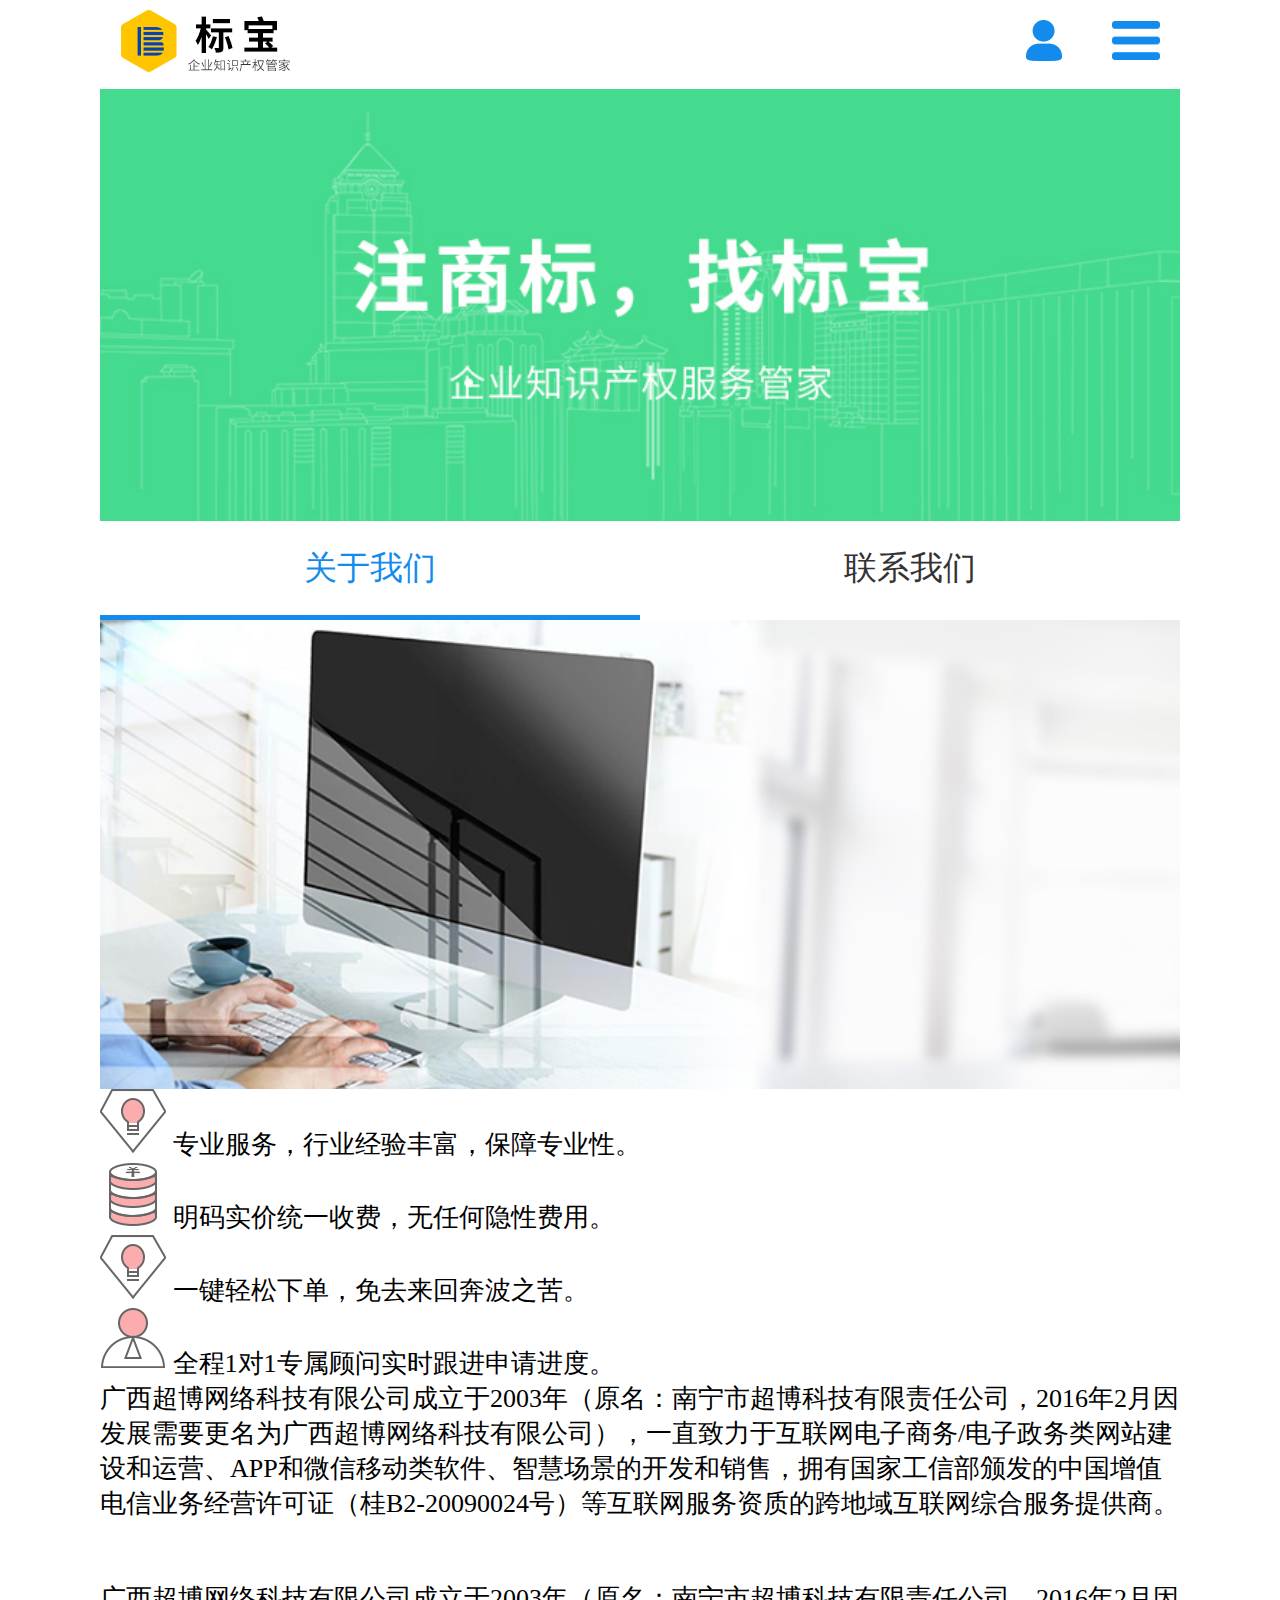
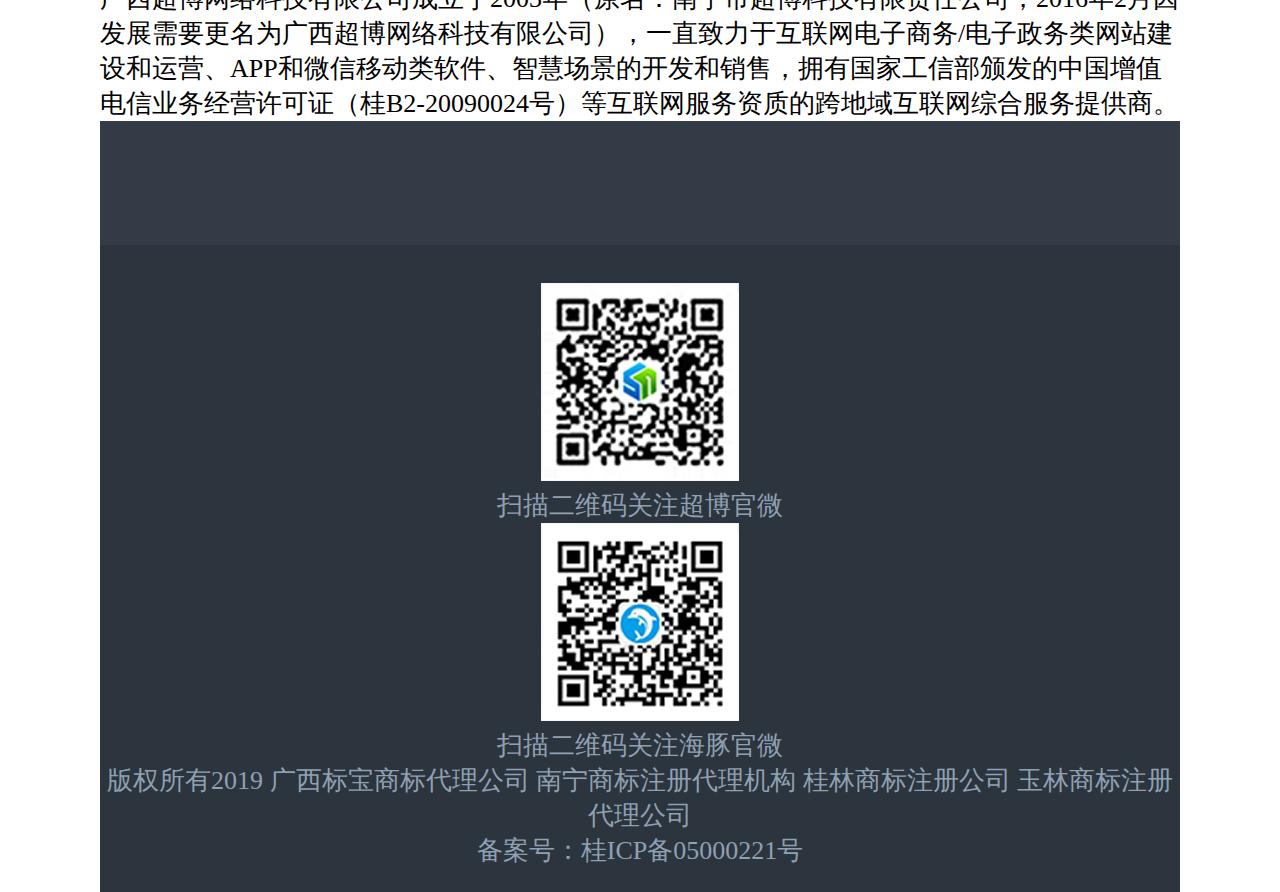
<file: biaoantique/wap/index.html>
<!DOCTYPE html>
<html>

<head lang="en">
    <meta charset="UTF-8">
    <title>index</title>
    <meta name="author" content="lsl">
    <meta name="description" content="">
    <meta name="keywords" content="">
    <meta name="generator" content="webstorm">
    <!--移动端响应式-->
    <meta name="viewport" content="width=device-width, initial-scale=1,maximum-scale=1, user-scalable=no">
    <!--支持IE的兼容模式-->
    <meta http-equiv="X-UA-Compatible" content="IE=edge">
    <!--让部分国产浏览器默认采用高速模式渲染页面-->
    <meta name="renderer" content="webkit">
    <!--页面style css-->
    <link rel="stylesheet" type="text/css" href="./css/base.css">
    <link rel="stylesheet" type="text/css" href="css/swiper.min.css">
    <link rel="stylesheet" type="text/css" href="./css/li.css">
    <!--JQ库-->
    <script src="./js/jquery-1.8.3.min.js"></script>
    <script src="js/swiper.min.js"></script>
    <script src="./js/li.js"></script>



</head>


<body>



    <!-- header -->
    <div class="header clearfix">
        <div class="fl lelogon">
            <img src="images/logo.png" alt="">
        </div>
        <div class="fr rilogon">
            <a href="" class="fl individual "><img src="images/icons_06.png" alt=""></a>
           <div class="fr foneer"></div>
        </div>
    </div>
    <!-- header -->

    <!-- banner -->
    <div class="m_banner"> <img src="images/m_banner3.jpg" alt=""> </div>
    <!-- banner -->

    <div class="bnitem clearfix">
        <ul>
            <li class="on">
                <a href=""> 关于我们</a>
            </li>
            <li>
                <a href=""> 联系我们</a>
            </li>
        </ul>
    </div>

    <!--  -->

    <div>
        <div class="m_banner"> <img src="images/aoutimg_04.jpg" alt=""></div>
        <div class="">
            <ul>
                <li>
                    <img src="images/iconbg2_08.png" alt="">
                    <span> 专业服务，行业经验丰富，保障专业性。 </span>
                </li>
                <li>
                    <img src="images/iconbg2_05.png" alt="">
                    <span> 明码实价统一收费，无任何隐性费用。 </span>
                </li>
                <li>
                    <img src="images/iconbg2_08.png" alt="">
                    <span> 一键轻松下单，免去来回奔波之苦。 </span>
                </li>
                <li>
                    <img src="images/iconbg2_14.png" alt="">
                    <span> 全程1对1专属顾问实时跟进申请进度。 </span>
                </li>
            </ul>
        </div>
        <div>
            <p>
                广西超博网络科技有限公司成立于2003年（原名：南宁市超博科技有限责任公司，2016年2月因发展需要更名为广西超博网络科技有限公司），一直致力于互联网电子商务/电子政务类网站建设和运营、APP和微信移动类软件、智慧场景的开发和销售，拥有国家工信部颁发的中国增值电信业务经营许可证（桂B2-20090024号）等互联网服务资质的跨地域互联网综合服务提供商。
                <br />
                <br />
                <br />
                广西超博网络科技有限公司成立于2003年（原名：南宁市超博科技有限责任公司，2016年2月因发展需要更名为广西超博网络科技有限公司），一直致力于互联网电子商务/电子政务类网站建设和运营、APP和微信移动类软件、智慧场景的开发和销售，拥有国家工信部颁发的中国增值电信业务经营许可证（桂B2-20090024号）等互联网服务资质的跨地域互联网综合服务提供商。
            </p>
        </div>
    </div>





    <!-- foot -->
    <div class="foot">
        <div class="boot-hear">
            <span>友情链接 ：</span>
            <div class="fl">
                <ul>
                    <li>
                        <a href=""> </a>
                    </li>
                </ul>
            </div>
        </div>
        <div class="boot-bootom">
            <div>
                <span>
                    <img src="images/imgcode_80.jpg" alt="">
                    <p> 扫描二维码关注超博官微 </p>
                </span>
                <span>
                    <img src="images/imgcode_83.jpg" alt="">
                    <p> 扫描二维码关注海豚官微 </p>
                </span>
            </div>
            <p> 版权所有2019
                <a href=""> 广西标宝商标代理公司</a>
                <a href=""> 南宁商标注册代理机构</a>
                <a href=""> 桂林商标注册公司</a>
                <a href=""> 玉林商标注册代理公司</a>
            </p> 
            <p> 备案号：桂ICP备05000221号</p>
        </div>
    </div>
    <!-- foot -->
</body>

</html>
</file>
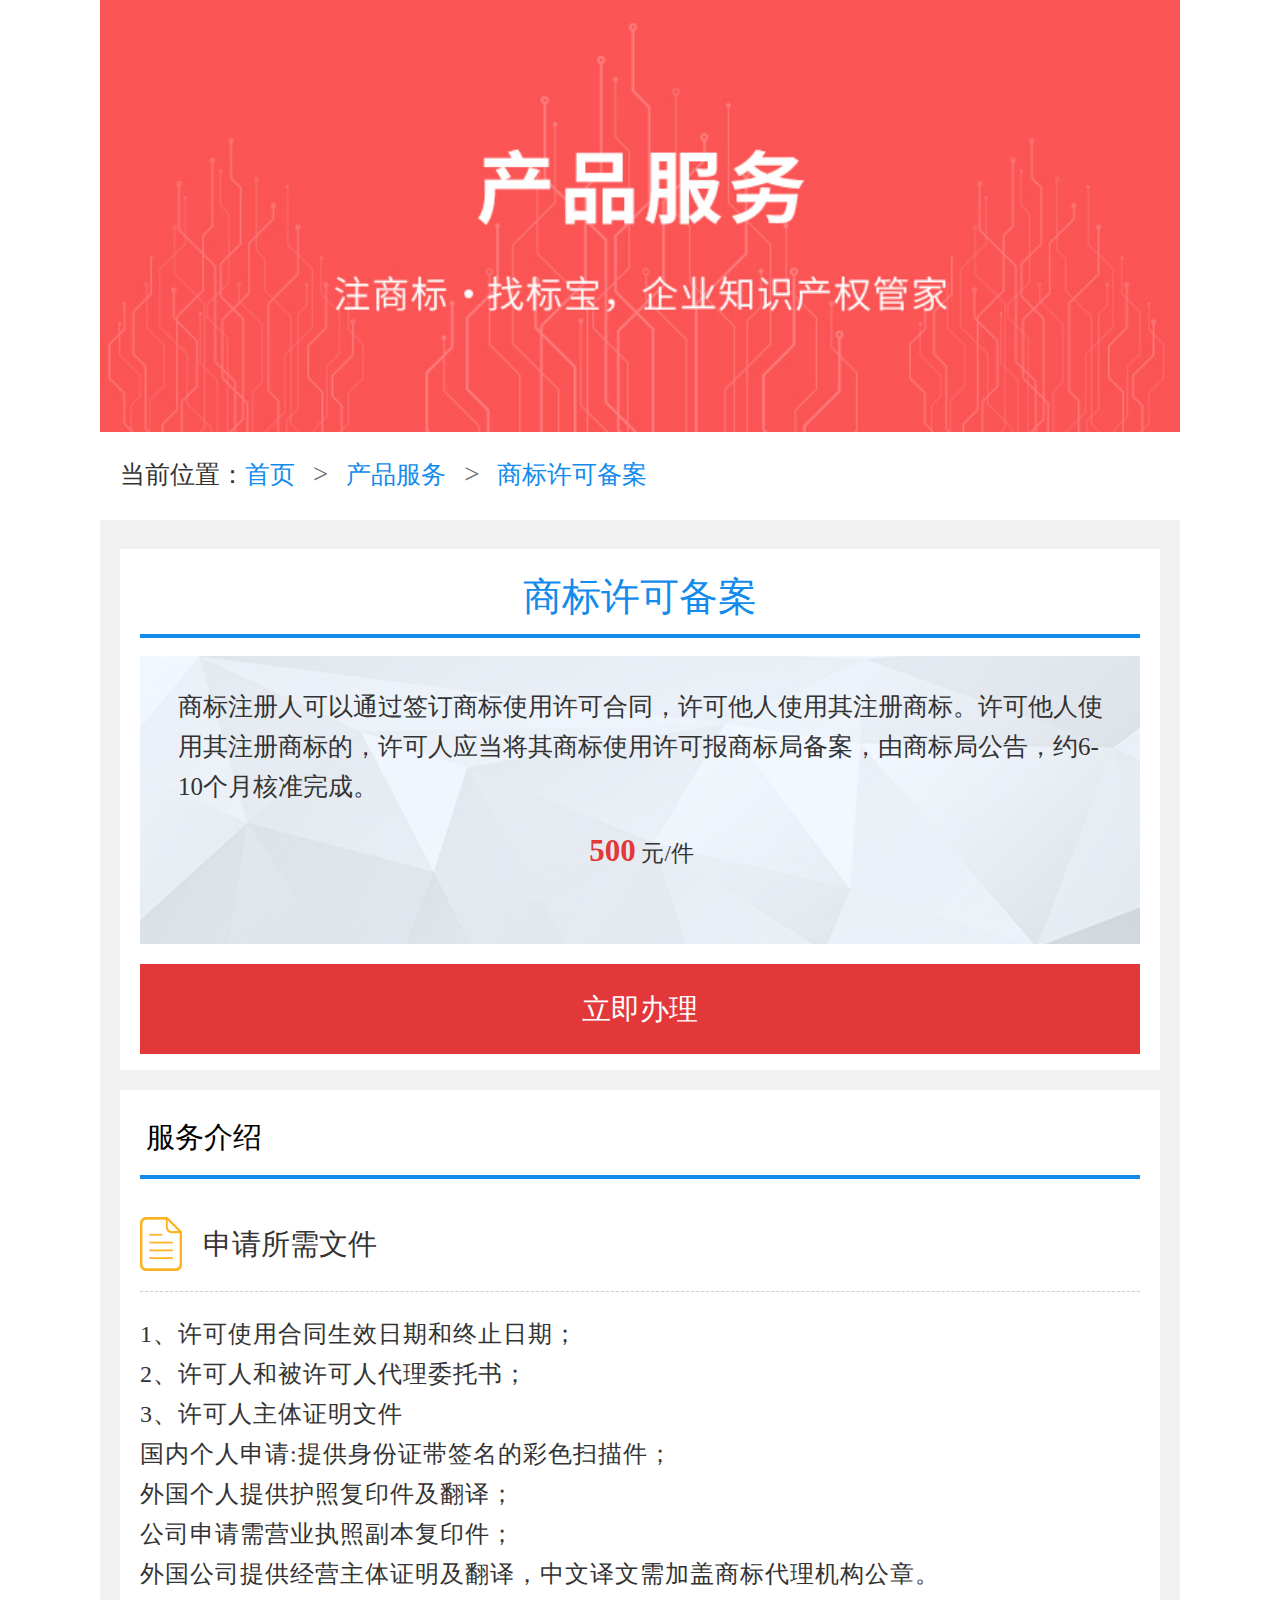
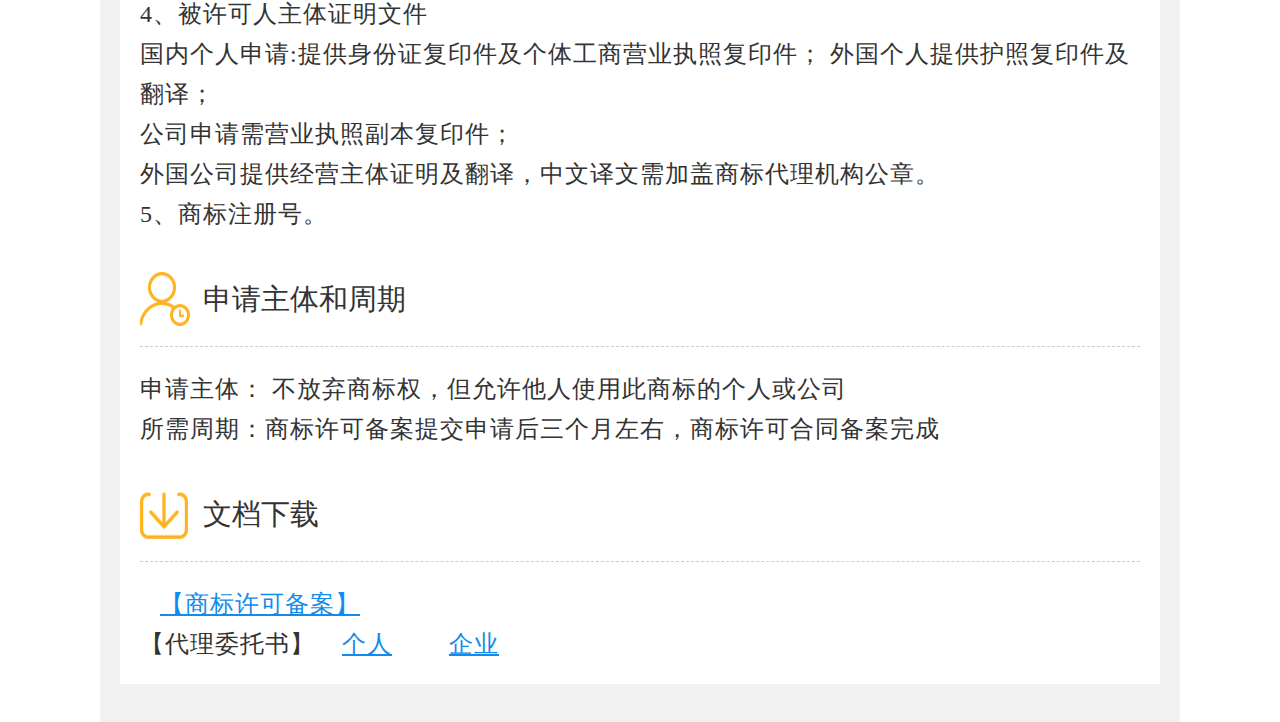
<file: biaoantique/wap/details.html>
<!DOCTYPE html>
<html>

<head lang="en">
    <meta charset="UTF-8">
    <title>index</title>
    <meta name="author" content="lsl">
    <meta name="description" content="">
    <meta name="keywords" content="">
    <meta name="generator" content="webstorm">
    <!--移动端响应式-->
    <meta name="viewport" content="width=device-width, initial-scale=1,maximum-scale=1, user-scalable=no">
    <!--支持IE的兼容模式-->
    <meta http-equiv="X-UA-Compatible" content="IE=edge">
    <!--让部分国产浏览器默认采用高速模式渲染页面-->
    <meta name="renderer" content="webkit">
    <!--页面style css-->
    <link rel="stylesheet" type="text/css" href="./css/base.css">
    <link rel="stylesheet" type="text/css" href="css/swiper.min.css">
    <link rel="stylesheet" type="text/css" href="./css/li.css">
    <!--JQ库-->
    <script src="./js/jquery-1.8.3.min.js"></script>
    <script src="js/swiper.min.js"></script>
    <script src="./js/li.js"></script>



</head>


<body>



    <!-- header -->

    <!-- header end-->

    <!-- banner -->
    <div class="m_banner"> <img src="images/m_banner2.jpg" alt=""> </div>
    <!-- banner end-->


    <!--  -->

    <div class="place pad20">
        <span class="">当前位置：</span>
        <a href=""> 首页</a> <i> &gt; </i>
        <a href=""> 产品服务</a> <i> &gt; </i> 
        <a href=""> 商标许可备案</a> 


    </div>

    <div class="serve-magin pad20">
            <div class="detalp1"> 
                 <h1 class="tite_name"><span> 商标许可备案</span></h1> 
                 <div class="deting">
                     <p> 商标注册人可以通过签订商标使用许可合同，许可他人使用其注册商标。许可他人使用其注册商标的，许可人应当将其商标使用许可报商标局备案，由商标局公告，约6-10个月核准完成。</p>
                     <span class="despan"> <strong>500</strong> 元/件</span>
               </div> 
                <a href="" class="ljbanli"> 立即办理</a>
            </div>


            <div class="detalp2"> 

                 <h1 class="fuintroduce"> <span class="">服务介绍</span></h1> 
                 <div class="fuitme">
                     <ul>
                         <li>
                             <div class="fuite_tit"> <h2 class="cm1" >申请所需文件</h2></div> 
                             <div class="fuite_content">
                                 <p>
                                        1、许可使用合同生效日期和终止日期；<br/>
                                        2、许可人和被许可人代理委托书； <br/>
                                        3、许可人主体证明文件  <br/>
                                        国内个人申请:提供身份证带签名的彩色扫描件；<br/>
                                        外国个人提供护照复印件及翻译；<br/>
                                        公司申请需营业执照副本复印件；<br/>
                                        外国公司提供经营主体证明及翻译，中文译文需加盖商标代理机构公章。<br/>
                                        4、被许可人主体证明文件 <br/>
                                        国内个人申请:提供身份证复印件及个体工商营业执照复印件；
                                        外国个人提供护照复印件及翻译；<br/>
                                          公司申请需营业执照副本复印件；<br/>
                                          外国公司提供经营主体证明及翻译，中文译文需加盖商标代理机构公章。<br/>
                                        5、商标注册号。
                                 </p>
                             </div>
                         </li>
                         <li>
                             <div class="fuite_tit"> <h2 class="cm2">申请主体和周期</h2></div> 
                             <div class="fuite_content">
                                 <p>
                                        申请主体： 不放弃商标权，但允许他人使用此商标的个人或公司 <br/>
                                        所需周期：商标许可备案提交申请后三个月左右，商标许可合同备案完成
                                 </p>
                             </div>
                         </li>
                         <li>
                             <div class="fuite_tit"> <h2 class="cm3">文档下载</h2></div> 
                             <div class="fuite_content">
                                 <p>
                                     <a href="">【商标许可备案】</a> 
                                 </p> 
                                 <p> 
                                        【代理委托书】
                                        <a href=""> 个人</a> 
                                        <a href=""> 企业</a>
                                 </p>
                             </div>
                         </li>
                     </ul>
                 </div>
            </div>
    </div>
    <!-- foot -->

    <!-- foot -->
</body>
<script>


</script>

</html>
</file>
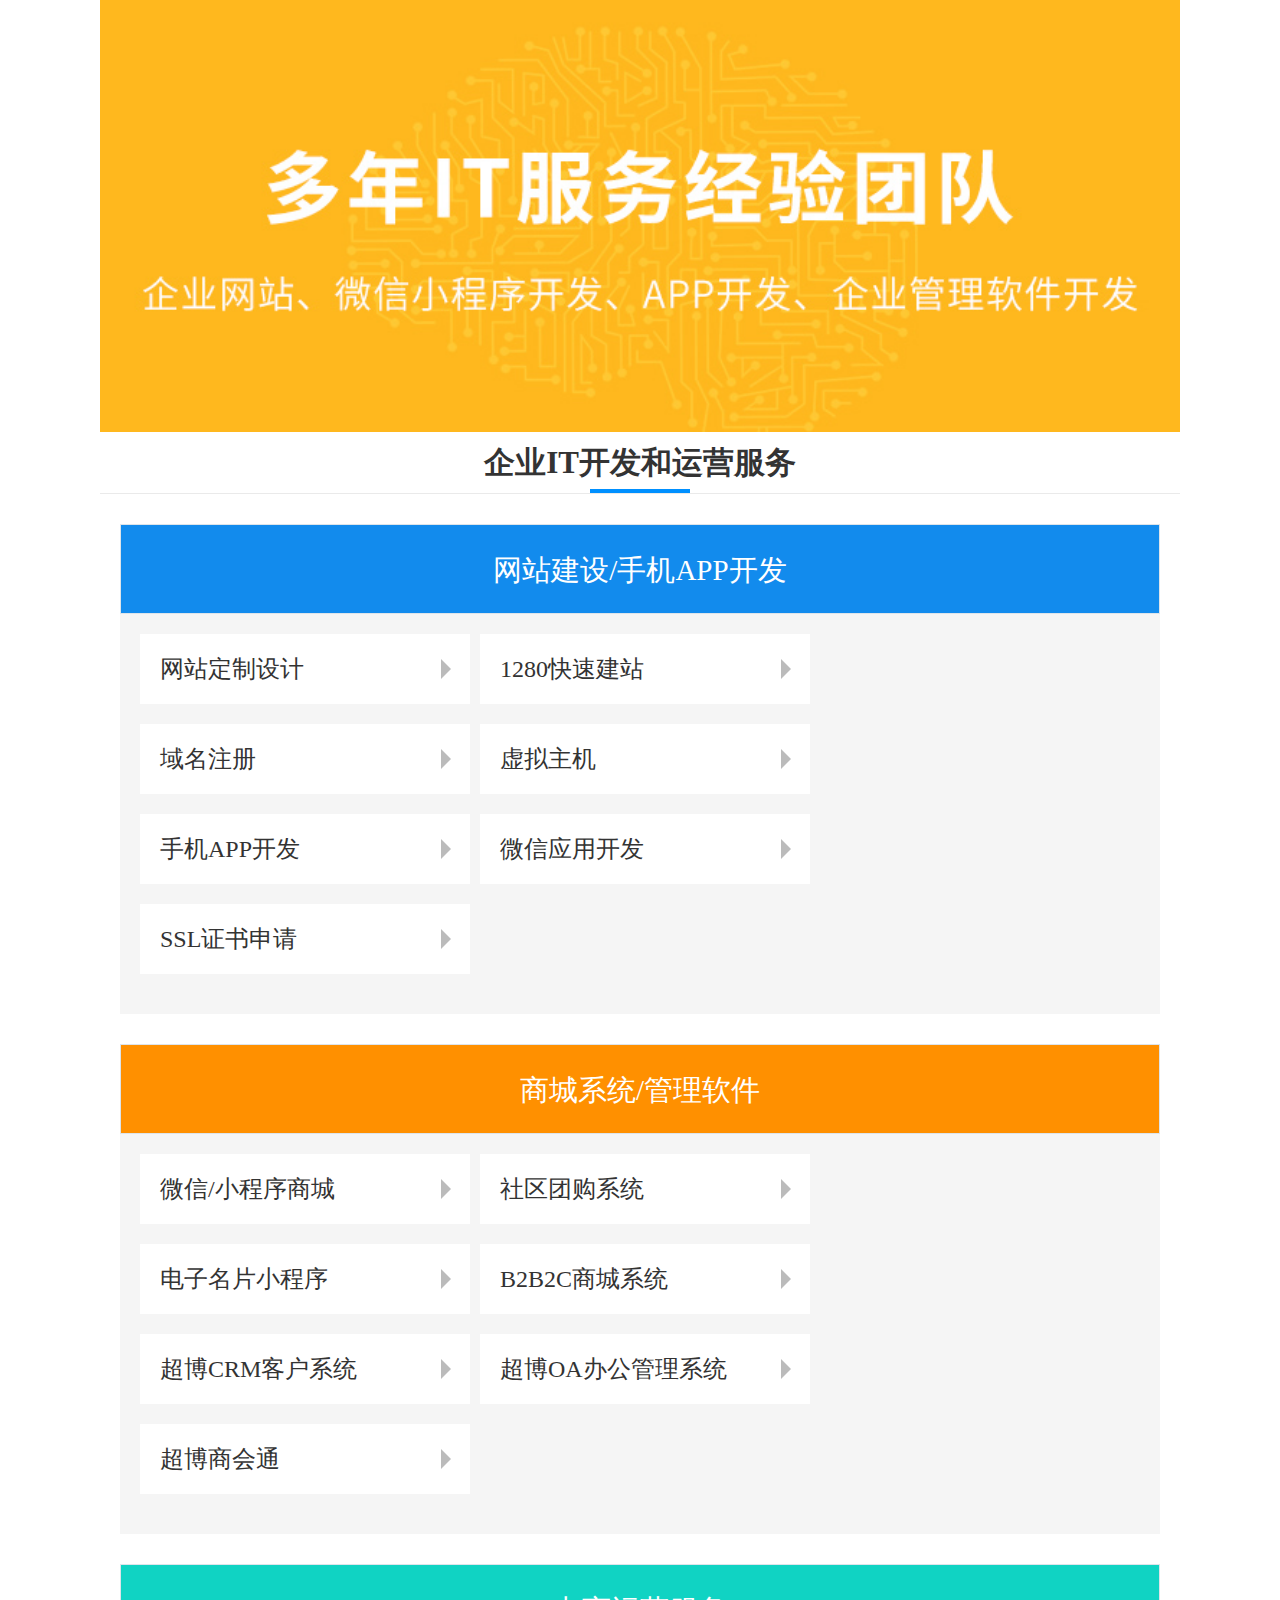
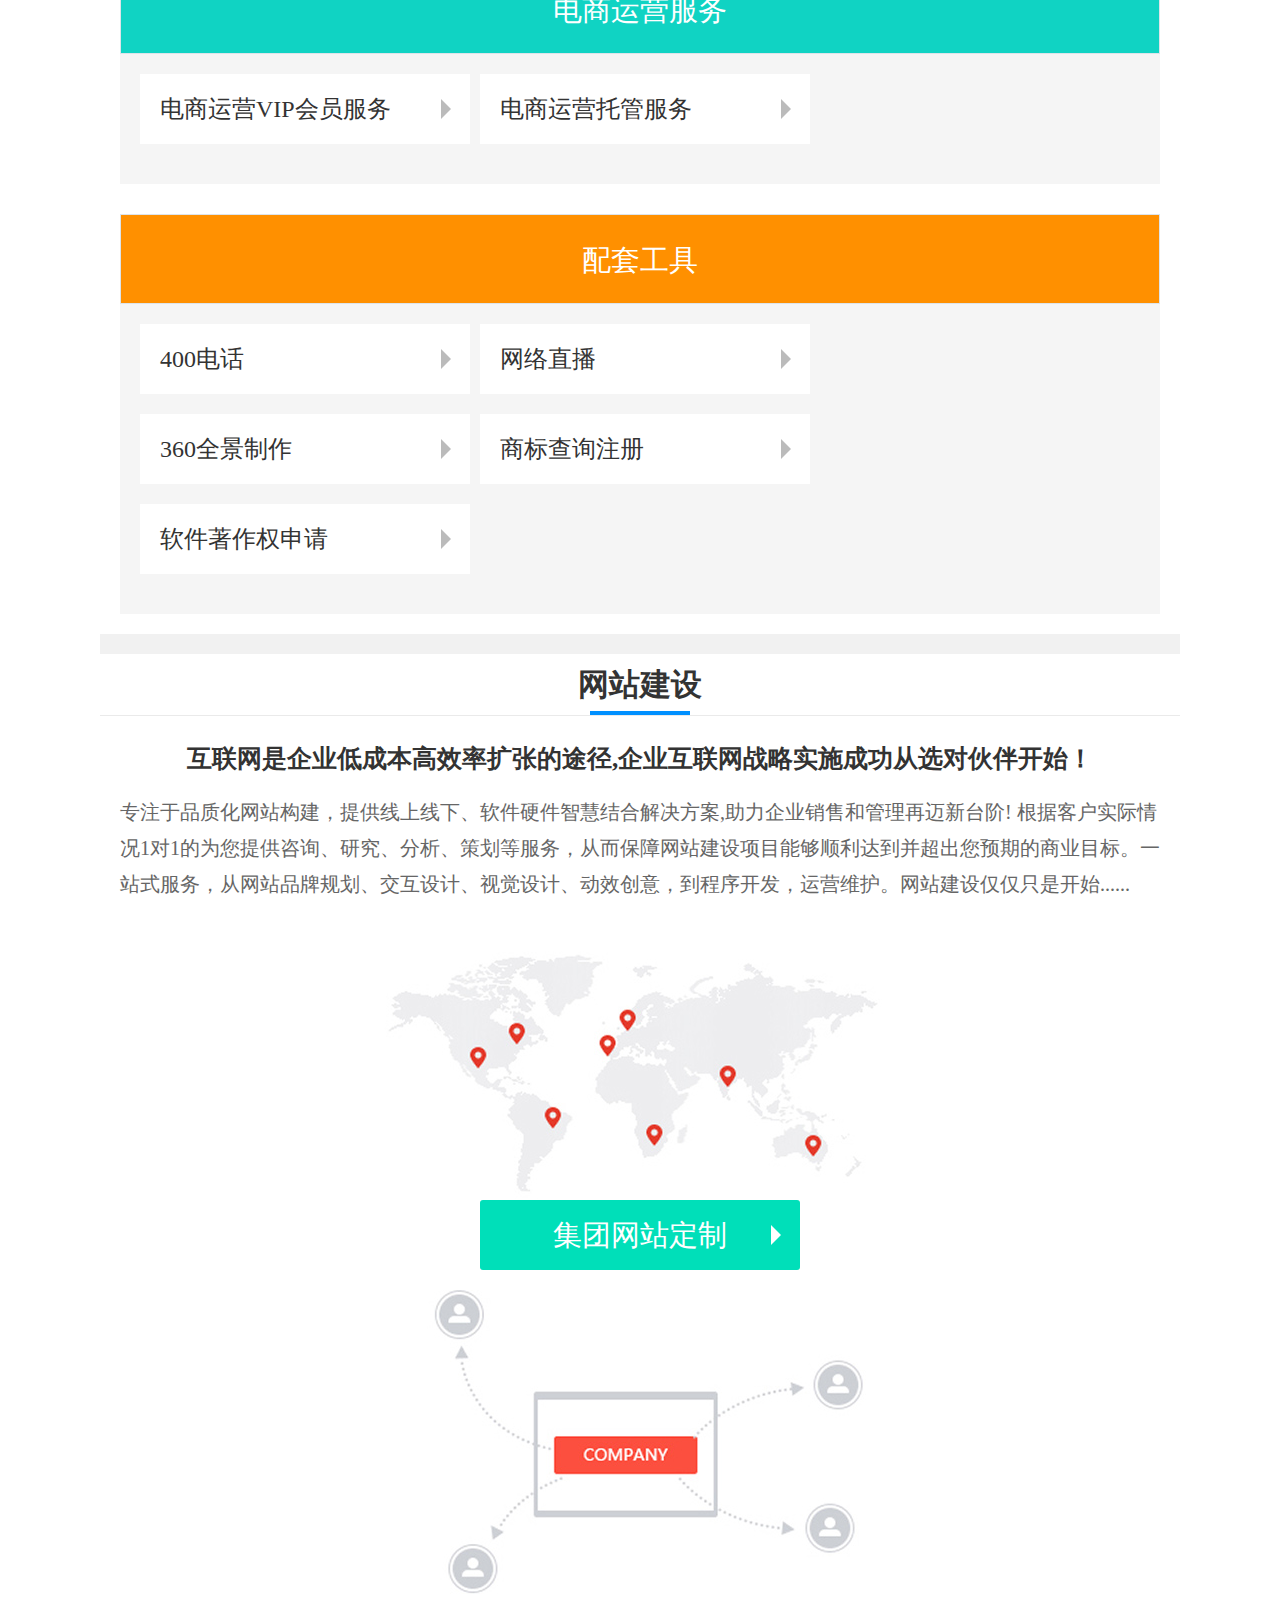
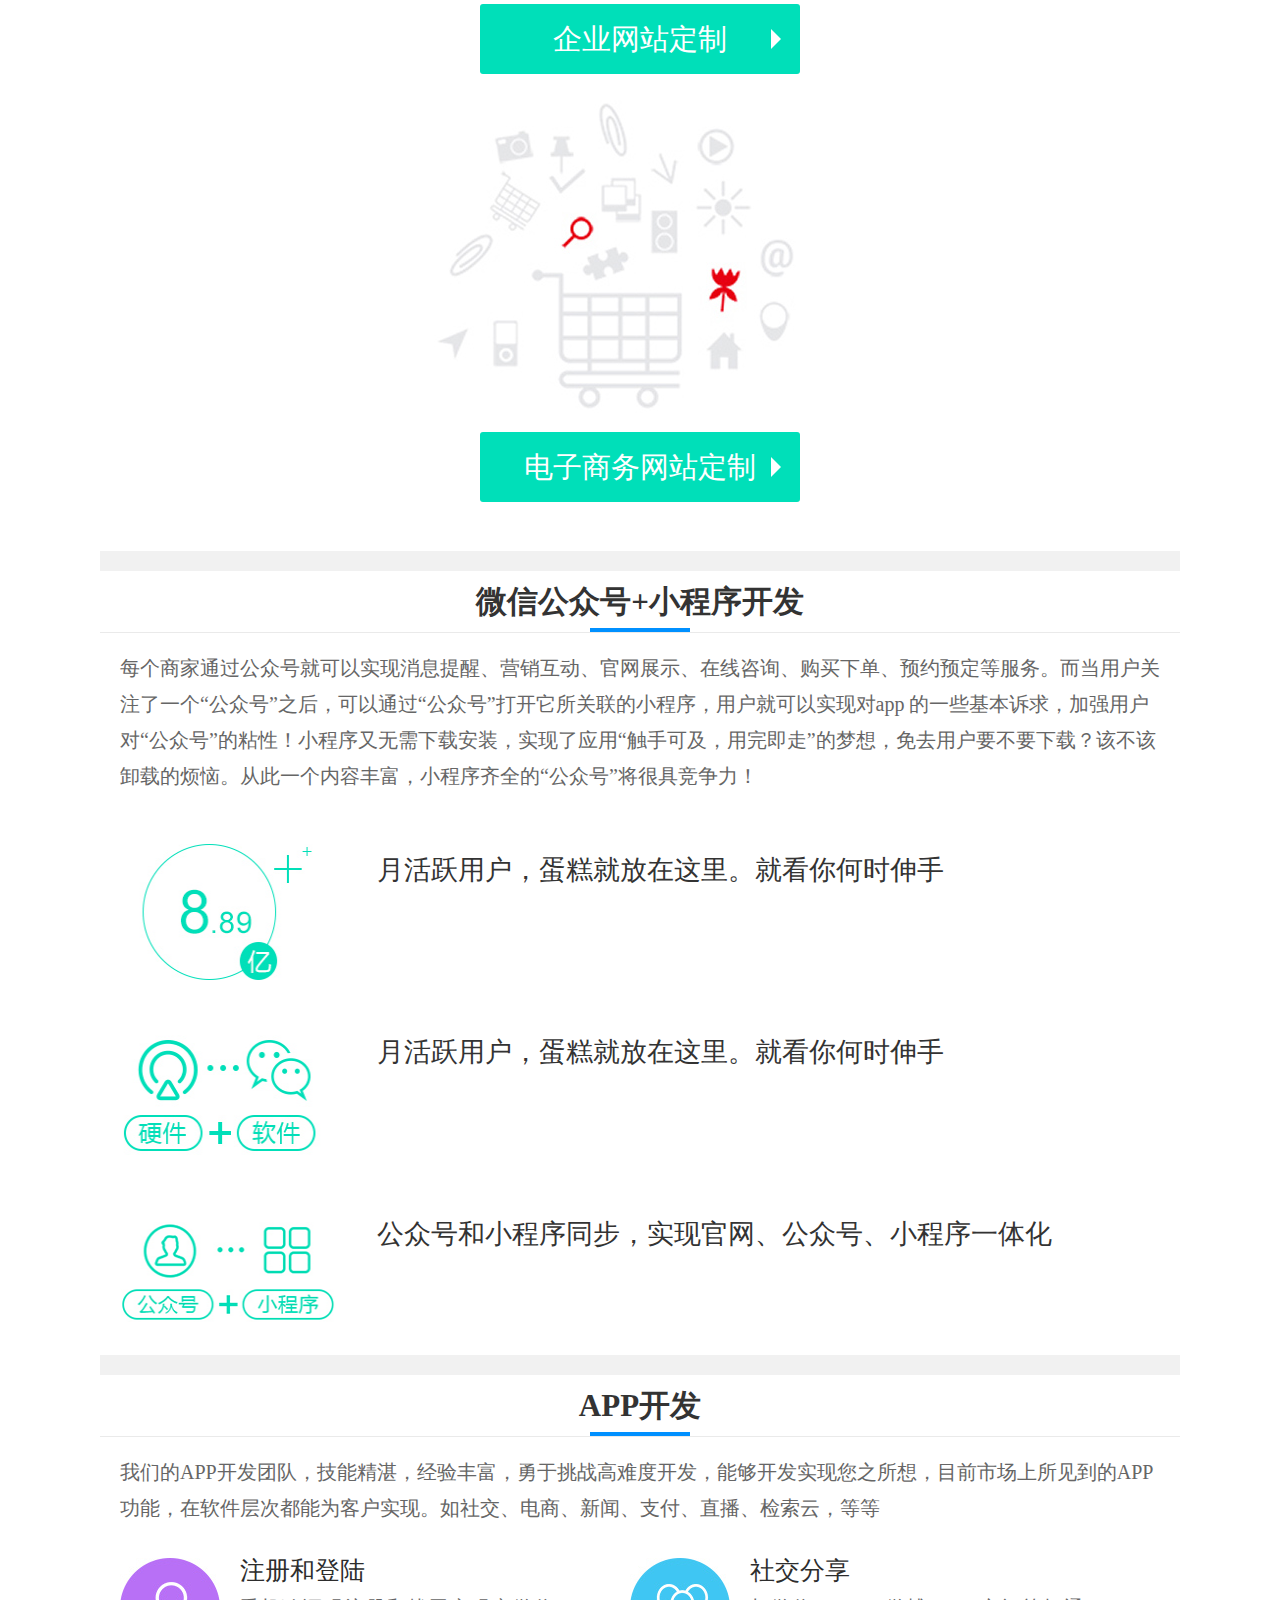
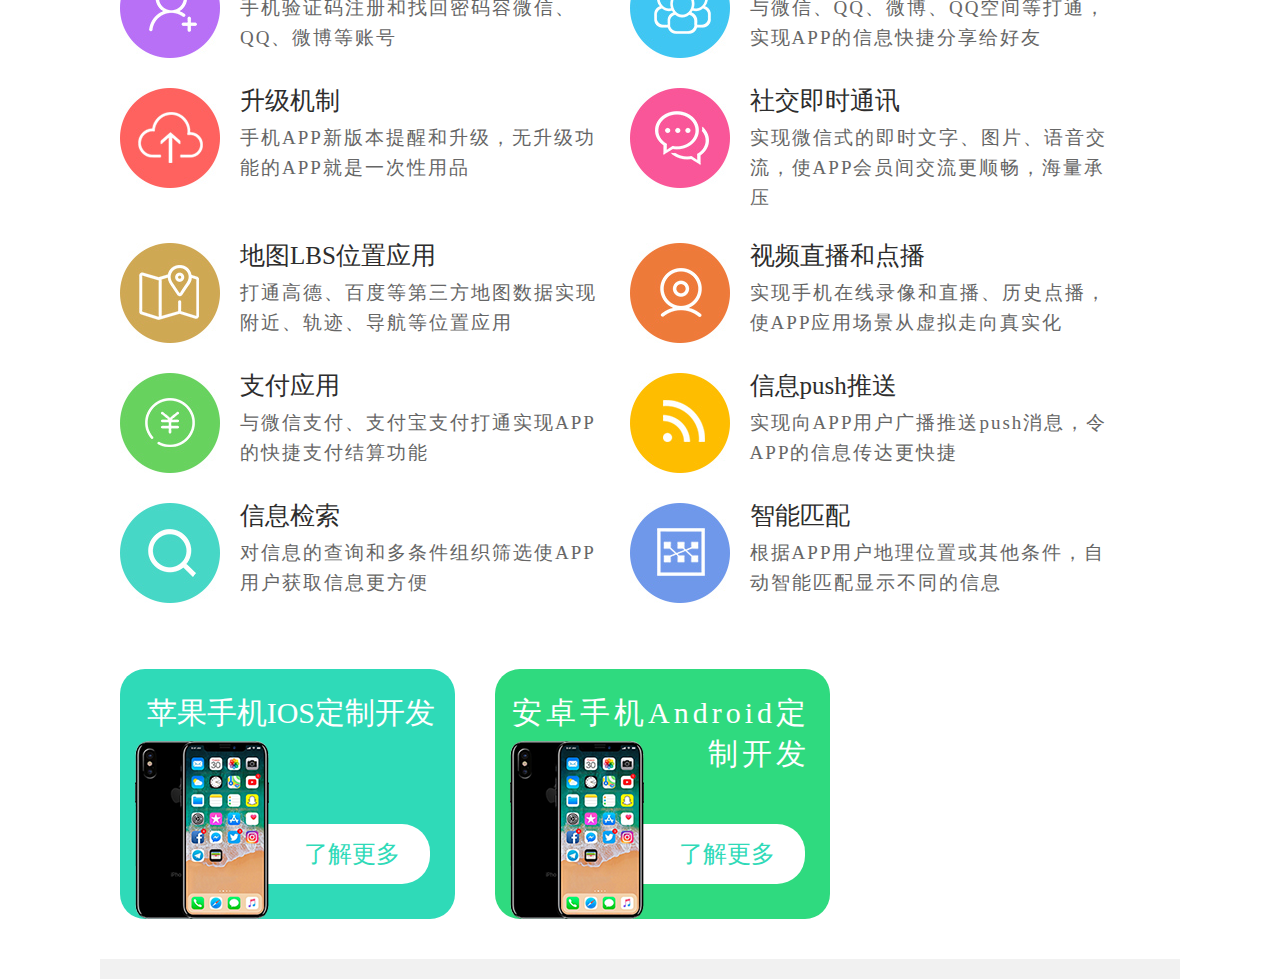
<file: biaoantique/wap/it_serve.html>
<!DOCTYPE html>
<html>

<head lang="en">
    <meta charset="UTF-8">
    <title>index</title>
    <meta name="author" content="lsl">
    <meta name="description" content="">
    <meta name="keywords" content="">
    <meta name="generator" content="webstorm">
    <!--移动端响应式-->
    <meta name="viewport" content="width=device-width, initial-scale=1,maximum-scale=1, user-scalable=no">
    <!--支持IE的兼容模式-->
    <meta http-equiv="X-UA-Compatible" content="IE=edge">
    <!--让部分国产浏览器默认采用高速模式渲染页面-->
    <meta name="renderer" content="webkit">
    <!--页面style css-->
    <link rel="stylesheet" type="text/css" href="./css/base.css">
    <link rel="stylesheet" type="text/css" href="css/swiper.min.css">
    <link rel="stylesheet" type="text/css" href="./css/li.css">
    <!--JQ库-->
    <script src="./js/jquery-1.8.3.min.js"></script>
    <script src="js/swiper.min.js"></script>
    <script src="./js/li.js"></script>



</head>


<body>



    <!-- header -->

    <!-- header end-->

    <!-- banner -->
    <div class="m_banner"> <img src="images/m_banner1.jpg" alt=""> </div>
    <!-- banner end-->


    <!--  -->



    <!-- 1 -->
    <div class="itsevp1">
        <h1> 企业IT开发和运营服务 <i></i></h1>
    </div>
    <div class="itse_text pad20">
        <div class="itse_texing">
            <h3 class="col1"> 网站建设/手机APP开发</h3>
            <div class="itsecde">
                <ul class="clearfix">
                    <li>
                        <a href=""> 网站定制设计</a>
                    </li>
                    <li>
                        <a href=""> 1280快速建站</a>
                    </li>
                    <li>
                        <a href=""> 域名注册</a>
                    </li>
                    <li>
                        <a href=""> 虚拟主机</a>
                    </li>
                    <li>
                        <a href=""> 手机APP开发</a>
                    </li>
                    <li>
                        <a href=""> 微信应用开发</a>
                    </li>
                    <li>
                        <a href=""> SSL证书申请</a>
                    </li>

                </ul>
            </div>
        </div>
    </div>

    <!-- 2 -->
    <div class="itse_text pad20">
        <div class="itse_texing">
            <h3 class="col2"> 商城系统/管理软件</h3>
            <div class="itsecde">
                <ul class="clearfix">
                    <li>
                        <a href=""> 微信/小程序商城</a>
                    </li>
                    <li>
                        <a href=""> 社区团购系统</a>
                    </li>
                    <li>
                        <a href=""> 电子名片小程序</a>
                    </li>
                    <li>
                        <a href=""> B2B2C商城系统</a>
                    </li>
                    <li>
                        <a href=""> 超博CRM客户系统</a>
                    </li>
                    <li>
                        <a href=""> 超博OA办公管理系统</a>
                    </li>
                    <li>
                        <a href=""> 超博商会通</a>
                    </li>

                </ul>
            </div>
        </div>
    </div>
    <!-- 3 -->
    <div class="itse_text pad20">
        <div class="itse_texing">
            <h3 class="col3"> 电商运营服务</h3>
            <div class="itsecde">
                <ul class="clearfix">
                    <li>
                        <a href=""> 电商运营VIP会员服务</a>
                    </li>
                    <li>
                        <a href=""> 电商运营托管服务</a>
                    </li>
                </ul>
            </div>
        </div>
    </div>

    <!-- 4 -->
    <div class="itse_text pad20">
        <div class="itse_texing">
            <h3 class="col2"> 配套工具</h3>
            <div class="itsecde">
                <ul class="clearfix">
                    <li>
                        <a href=""> 400电话</a>
                    </li>
                    <li>
                        <a href=""> 网络直播</a>
                    </li>
                    <li>
                        <a href=""> 360全景制作</a>
                    </li>
                    <li>
                        <a href=""> 商标查询注册</a>
                    </li>
                    <li>
                        <a href=""> 软件著作权申请</a>
                    </li>

                </ul>
            </div>
        </div>
    </div>

    <div class="hr mt20"></div>

    <div class="itsevp1">
        <h1> 网站建设 <i></i></h1>
    </div>
    <div class="website_build pad20">
        <h3> 互联网是企业低成本高效率扩张的途径,企业互联网战略实施成功从选对伙伴开始！</h3>
        <span class="text"> 专注于品质化网站构建，提供线上线下、软件硬件智慧结合解决方案,助力企业销售和管理再迈新台阶!
            根据客户实际情况1对1的为您提供咨询、研究、分析、策划等服务，从而保障网站建设项目能够顺利达到并超出您预期的商业目标。一站式服务，从网站品牌规划、交互设计、视觉设计、动效创意，到程序开发，运营维护。网站建设仅仅只是开始......</span>
        <div class="c_img mt25"> <img src="images/imgot_20.jpg" alt=""></div>
        <div class="c_a"> <a href="">集团网站定制 </a></div>
        <div class="c_img mt20"> <img src="images/imgot_23.jpg" alt=""></div>
        <div class="c_a mt10"> <a href="">企业网站定制 </a></div>
        <div class="c_img mt20"> <img src="images/imgot_26.jpg" alt=""></div>
        <div class="c_a"> <a href="">电子商务网站定制 </a></div>
    </div>

    <div class="hr"></div>

    <div class="itsevp1">
        <h1> 微信公众号+小程序开发 <i></i></h1>
    </div>
    <div class="website_public pad20">
        <span class="text">
            每个商家通过公众号就可以实现消息提醒、营销互动、官网展示、在线咨询、购买下单、预约预定等服务。而当用户关注了一个“公众号”之后，可以通过“公众号”打开它所关联的小程序，用户就可以实现对app
            的一些基本诉求，加强用户对“公众号”的粘性！小程序又无需下载安装，实现了应用“触手可及，用完即走”的梦想，免去用户要不要下载？该不该卸载的烦恼。从此一个内容丰富，小程序齐全的“公众号”将很具竞争力！</span>
        <ul>
            <li class="clearfix">
                <div class="fl cb_img"> <img src="images/impro_33.png" alt=""> </div>
                <div class="fr cb_img_right">
                    <span> 月活跃用户，蛋糕就放在这里。就看你何时伸手</span>
                </div>
            </li>
            <li class="clearfix">
                <div class="fl cb_img"> <img src="images/impro_38.png" alt=""> </div>
                <div class="fr cb_img_right">
                    <span> 月活跃用户，蛋糕就放在这里。就看你何时伸手</span>
                </div>
            </li>
            <li class="clearfix">
                <div class="fl cb_img"> <img src="images/impro_42.png" alt=""> </div>
                <div class="fr cb_img_right">
                    <span> 公众号和小程序同步，实现官网、公众号、小程序一体化</span>
                </div>
            </li>
        </ul>
    </div>
    <div class="hr"></div>

    <!--APP开发  -->
    <div class="itsevp1">
        <h1> APP开发 <i></i></h1>
    </div>
    <div class="develop pad20">
        <span class="text">
            我们的APP开发团队，技能精湛，经验丰富，勇于挑战高难度开发，能够开发实现您之所想，目前市场上所见到的APP功能，在软件层次都能为客户实现。如社交、电商、新闻、支付、直播、检索云，等等
        </span>
        <ul class="clearfix">
            <li class="clearfix">
                <div class="fl deve_img"> <img src="images/aprimg_46.jpg" alt=""> </div>
                <div class="fl deve_right"> 
                    <h5> 注册和登陆</h5>
                    <span> 手机验证码注册和找回密码容微信、QQ、微博等账号</span>
                </div>
            </li>
            <li class="clearfix">
                <div class="fl deve_img"> <img src="images/aprimg_49.jpg" alt=""> </div>
                <div class="fl deve_right"> 
                    <h5> 社交分享</h5>
                    <span> 与微信、QQ、微博、QQ空间等打通，实现APP的信息快捷分享给好友</span>
                </div>
            </li>
            <li class="clearfix">
                <div class="fl deve_img"> <img src="images/aprimg_54.jpg" alt=""> </div>
                <div class="fl deve_right"> 
                    <h5> 升级机制</h5>
                    <span> 手机APP新版本提醒和升级，无升级功能的APP就是一次性用品</span>
                </div>
            </li>
            <li class="clearfix">
                <div class="fl deve_img"> <img src="images/aprimg_56.jpg" alt=""> </div>
                <div class="fl deve_right"> 
                    <h5> 社交即时通讯</h5>
                    <span> 实现微信式的即时文字、图片、语音交流，使APP会员间交流更顺畅，海量承压</span>
                </div>
            </li>
            <li class="clearfix">
                <div class="fl deve_img"> <img src="images/aprimg_59.jpg" alt=""> </div>
                <div class="fl deve_right"> 
                    <h5> 地图LBS位置应用</h5>
                    <span> 打通高德、百度等第三方地图数据实现附近、轨迹、导航等位置应用</span>
                </div>
            </li>
            <li class="clearfix">
                <div class="fl deve_img"> <img src="images/aprimg_60.jpg" alt=""> </div>
                <div class="fl deve_right"> 
                    <h5> 视频直播和点播</h5>
                    <span> 实现手机在线录像和直播、历史点播，使APP应用场景从虚拟走向真实化</span>
                </div>
            </li>
            <li class="clearfix">
                <div class="fl deve_img"> <img src="images/aprimg_63.jpg" alt=""> </div>
                <div class="fl deve_right"> 
                    <h5> 支付应用</h5>
                    <span> 与微信支付、支付宝支付打通实现APP的快捷支付结算功能</span>
                </div>
            </li>
            <li class="clearfix">
                <div class="fl deve_img"> <img src="images/aprimg_64.jpg" alt=""> </div>
                <div class="fl deve_right"> 
                    <h5> 信息push推送</h5>
                    <span> 实现向APP用户广播推送push消息，令APP的信息传达更快捷</span>
                </div>
            </li>
            <li class="clearfix">
                <div class="fl deve_img"> <img src="images/aprimg_67.jpg" alt=""> </div>
                <div class="fl deve_right"> 
                    <h5> 信息检索</h5>
                    <span> 对信息的查询和多条件组织筛选使APP用户获取信息更方便</span>
                </div>
            </li>
            <li class="clearfix">
                <div class="fl deve_img"> <img src="images/aprimg_68.jpg" alt=""> </div>
                <div class="fl deve_right"> 
                    <h5> 智能匹配</h5>
                    <span> 根据APP用户地理位置或其他条件，自动智能匹配显示不同的信息</span>
                </div>
            </li>
          
        </ul>
    </div>

    <div class="order pad20 clearfix">
          <div class="orxxwap">
                <dl class="or1"> 
                        <dt> 苹果手机IOS定制开发</dt>
                        <dd >  
                            <img src="images/phonesr_72.png" alt="">
                            <a href="">了解更多 </a>
                        </dd>
                    </dl>
                    <dl class="or2"> 
                        <dt> 安卓手机Android定制开发</dt>
                        <dd >  
                            <img src="images/phonesr_72.png" alt="">
                            <a href="">了解更多 </a>
                        </dd>
                    </dl>
          </div>
    </div>
    <div class="hr"></div>

    <!-- foot -->

    <!-- foot -->
</body>
<script>


</script>

</html>
</file>
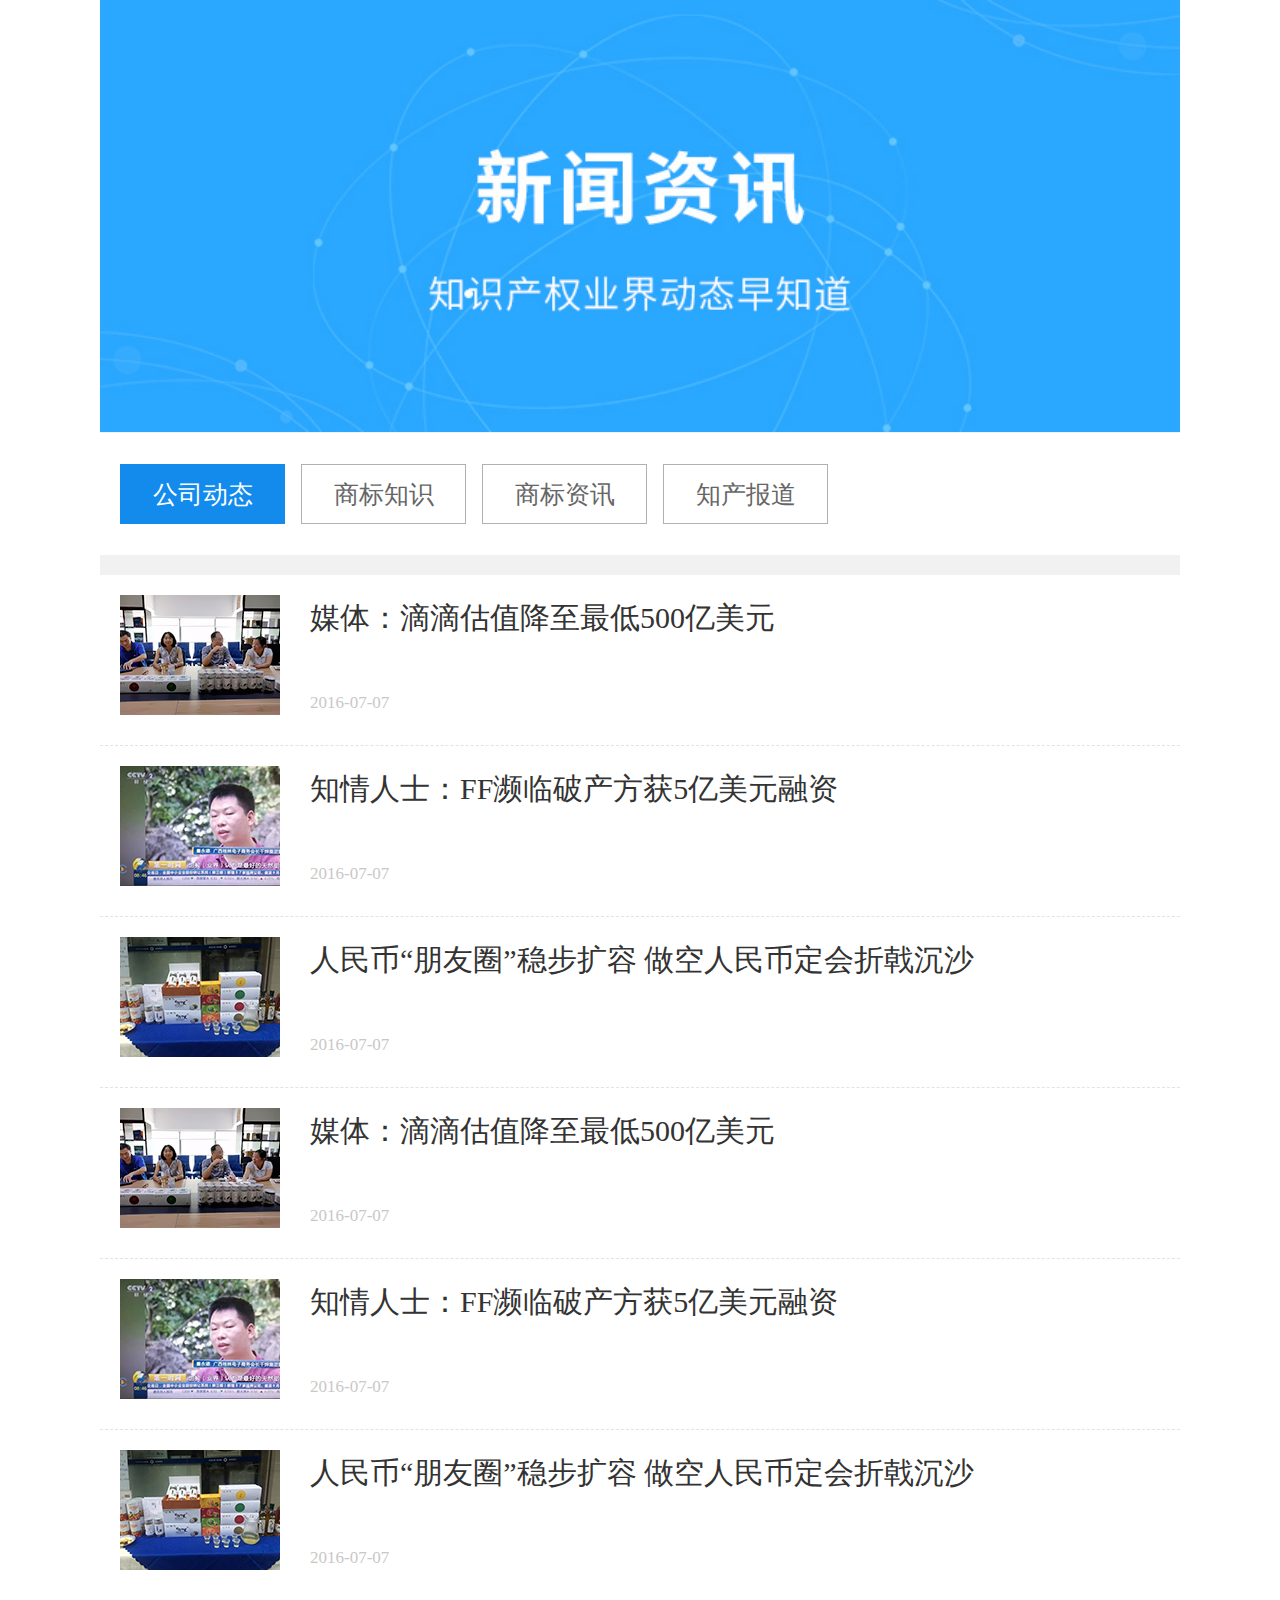
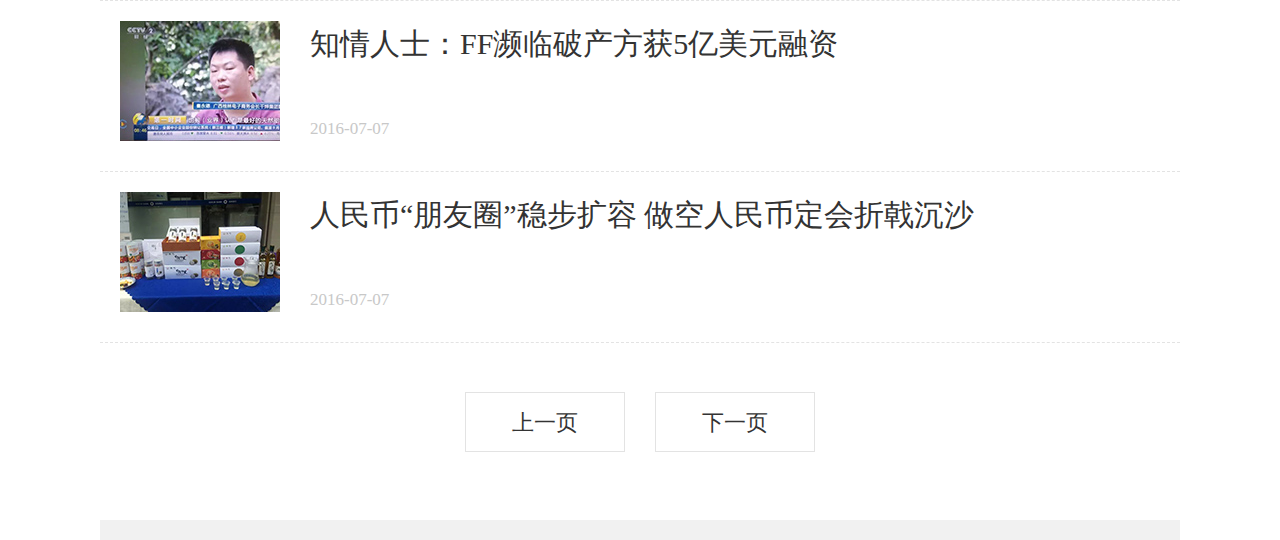
<file: biaoantique/wap/news.html>
<!DOCTYPE html>
<html>

<head lang="en">
    <meta charset="UTF-8">
    <title>index</title>
    <meta name="author" content="lsl">
    <meta name="description" content="">
    <meta name="keywords" content="">
    <meta name="generator" content="webstorm">
    <!--移动端响应式-->
    <meta name="viewport" content="width=device-width, initial-scale=1,maximum-scale=1, user-scalable=no">
    <!--支持IE的兼容模式-->
    <meta http-equiv="X-UA-Compatible" content="IE=edge">
    <!--让部分国产浏览器默认采用高速模式渲染页面-->
    <meta name="renderer" content="webkit">
    <!--页面style css-->
    <link rel="stylesheet" type="text/css" href="./css/base.css">
    <link rel="stylesheet" type="text/css" href="css/swiper.min.css">
    <link rel="stylesheet" type="text/css" href="./css/li.css">
    <!--JQ库-->
    <script src="./js/jquery-1.8.3.min.js"></script>
    <script src="js/swiper.min.js"></script>
    <script src="./js/li.js"></script>



</head>


<body>



    <!-- header -->

    <!-- header end-->

    <!-- banner -->
    <div class="m_banner"> <img src="images/m_banner4.jpg" alt=""> </div>
    <!-- banner end-->


    <!--  -->

    <div class="news_content tabs-wrap">

        <div class="newbtn pad20 clearfix">
            <ul>
                <li class="active tabs-btn">
                    <a href="javascript:;"> 公司动态 </a>
                </li>
                <li class="tabs-btn">
                    <a href="javascript:;"> 商标知识 </a>
                </li>
                <li class="tabs-btn">
                    <a href="javascript:;"> 商标资讯 </a>
                </li>
                <li class="tabs-btn">
                    <a href="javascript:;"> 知产报道 </a>
                </li>
            </ul>
        </div>
        <div class="hr"></div>

        <!-- 公司动态 -->
        <div class="item_content tabs-item">
            <ul>
                <li class="clearfix pad20">
                    <div class="fl newcm"><a href=""> <img src="images/newimg_05.jpg" alt=""></a></div>
                    <div class="fr newcm_right">
                        <h3> <a href=""> 媒体：滴滴估值降至最低500亿美元</a></h3>
                        <div class="timer"> <span>2016-07-07</span> </div>
                    </div>
                </li>
                <li class="clearfix pad20">
                    <div class="fl newcm"><a href=""> <img src="images/newimg_08.jpg" alt=""></a></div>
                    <div class="fr newcm_right">
                        <h3> <a href=""> 知情人士：FF濒临破产方获5亿美元融资</a></h3>
                        <div class="timer"> <span>2016-07-07</span> </div>
                    </div>
                </li>
                <li class="clearfix pad20">
                    <div class="fl newcm"><a href=""> <img src="images/newimg_10.jpg" alt=""></a></div>
                    <div class="fr newcm_right">
                        <h3> <a href=""> 人民币“朋友圈”稳步扩容 做空人民币定会折戟沉沙</a></h3>
                        <div class="timer"> <span>2016-07-07</span> </div>
                    </div>
                </li>
                <li class="clearfix pad20">
                    <div class="fl newcm"><a href=""> <img src="images/newimg_05.jpg" alt=""></a></div>
                    <div class="fr newcm_right">
                        <h3> <a href=""> 媒体：滴滴估值降至最低500亿美元</a></h3>
                        <div class="timer"> <span>2016-07-07</span> </div>
                    </div>
                </li>
                <li class="clearfix pad20">
                    <div class="fl newcm"><a href=""> <img src="images/newimg_08.jpg" alt=""></a></div>
                    <div class="fr newcm_right">
                        <h3> <a href=""> 知情人士：FF濒临破产方获5亿美元融资</a></h3>
                        <div class="timer"> <span>2016-07-07</span> </div>
                    </div>
                </li>
                <li class="clearfix pad20">
                    <div class="fl newcm"><a href=""> <img src="images/newimg_10.jpg" alt=""></a></div>
                    <div class="fr newcm_right">
                        <h3> <a href=""> 人民币“朋友圈”稳步扩容 做空人民币定会折戟沉沙</a></h3>
                        <div class="timer"> <span>2016-07-07</span> </div>
                    </div>
                </li>
                <li class="clearfix pad20">
                    <div class="fl newcm"><a href=""> <img src="images/newimg_08.jpg" alt=""></a></div>
                    <div class="fr newcm_right">
                        <h3> <a href=""> 知情人士：FF濒临破产方获5亿美元融资</a></h3>
                        <div class="timer"> <span>2016-07-07</span> </div>
                    </div>
                </li>
                <li class="clearfix pad20">
                    <div class="fl newcm"><a href=""> <img src="images/newimg_10.jpg" alt=""></a></div>
                    <div class="fr newcm_right">
                        <h3> <a href=""> 人民币“朋友圈”稳步扩容 做空人民币定会折戟沉沙</a></h3>
                        <div class="timer"> <span>2016-07-07</span> </div>
                    </div>
                </li>
            </ul>

            <div class="te-awap pad20">
                <div class="fenye">
                    <a href=""> 上一页 </a>
                    <a href=""> 下一页 </a>
                </div>
            </div>
        </div>
        <!-- 商标知识 -->
        <div class="item_content tabs-item">
            <ul>
                <li class="clearfix pad20">
                    <div class="fl newcm"><a href=""> <img src="images/newimg_05.jpg" alt=""></a></div>
                    <div class="fr newcm_right">
                        <h3> <a href=""> 媒体：滴滴估值降至最低500亿美元</a></h3>
                        <div class="timer"> <span>2016-07-07</span> </div>
                    </div>
                </li>
                <li class="clearfix pad20">
                    <div class="fl newcm"><a href=""> <img src="images/newimg_08.jpg" alt=""></a></div>
                    <div class="fr newcm_right">
                        <h3> <a href=""> 知情人士：FF濒临破产方获5亿美元融资</a></h3>
                        <div class="timer"> <span>2016-07-07</span> </div>
                    </div>
                </li>
                <li class="clearfix pad20">
                    <div class="fl newcm"><a href=""> <img src="images/newimg_10.jpg" alt=""></a></div>
                    <div class="fr newcm_right">
                        <h3> <a href=""> 人民币“朋友圈”稳步扩容 做空人民币定会折戟沉沙</a></h3>
                        <div class="timer"> <span>2016-07-07</span> </div>
                    </div>
                </li>
                <li class="clearfix pad20">
                    <div class="fl newcm"><a href=""> <img src="images/newimg_05.jpg" alt=""></a></div>
                    <div class="fr newcm_right">
                        <h3> <a href=""> 媒体：滴滴估值降至最低500亿美元</a></h3>
                        <div class="timer"> <span>2016-07-07</span> </div>
                    </div>
                </li>
                <li class="clearfix pad20">
                    <div class="fl newcm"><a href=""> <img src="images/newimg_08.jpg" alt=""></a></div>
                    <div class="fr newcm_right">
                        <h3> <a href=""> 知情人士：FF濒临破产方获5亿美元融资</a></h3>
                        <div class="timer"> <span>2016-07-07</span> </div>
                    </div>
                </li>
                <li class="clearfix pad20">
                    <div class="fl newcm"><a href=""> <img src="images/newimg_10.jpg" alt=""></a></div>
                    <div class="fr newcm_right">
                        <h3> <a href=""> 人民币“朋友圈”稳步扩容 做空人民币定会折戟沉沙</a></h3>
                        <div class="timer"> <span>2016-07-07</span> </div>
                    </div>
                </li>
                <li class="clearfix pad20">
                    <div class="fl newcm"><a href=""> <img src="images/newimg_08.jpg" alt=""></a></div>
                    <div class="fr newcm_right">
                        <h3> <a href=""> 知情人士：FF濒临破产方获5亿美元融资</a></h3>
                        <div class="timer"> <span>2016-07-07</span> </div>
                    </div>
                </li>
                <li class="clearfix pad20">
                    <div class="fl newcm"><a href=""> <img src="images/newimg_10.jpg" alt=""></a></div>
                    <div class="fr newcm_right">
                        <h3> <a href=""> 人民币“朋友圈”稳步扩容 做空人民币定会折戟沉沙</a></h3>
                        <div class="timer"> <span>2016-07-07</span> </div>
                    </div>
                </li>
            </ul>

            <div class="te-awap pad20">
                <div class="fenye">
                    <a href=""> 上一页 </a>
                    <a href=""> 下一页 </a>
                </div>
            </div>
        </div>
        <!-- 商标资讯 -->
        <div class="item_content tabs-item">
            <ul>
                <li class="clearfix pad20">
                    <div class="fl newcm"><a href=""> <img src="images/newimg_05.jpg" alt=""></a></div>
                    <div class="fr newcm_right">
                        <h3> <a href=""> 媒体：滴滴估值降至最低500亿美元</a></h3>
                        <div class="timer"> <span>2016-07-07</span> </div>
                    </div>
                </li>
                <li class="clearfix pad20">
                    <div class="fl newcm"><a href=""> <img src="images/newimg_08.jpg" alt=""></a></div>
                    <div class="fr newcm_right">
                        <h3> <a href=""> 知情人士：FF濒临破产方获5亿美元融资</a></h3>
                        <div class="timer"> <span>2016-07-07</span> </div>
                    </div>
                </li>
                <li class="clearfix pad20">
                    <div class="fl newcm"><a href=""> <img src="images/newimg_10.jpg" alt=""></a></div>
                    <div class="fr newcm_right">
                        <h3> <a href=""> 人民币“朋友圈”稳步扩容 做空人民币定会折戟沉沙</a></h3>
                        <div class="timer"> <span>2016-07-07</span> </div>
                    </div>
                </li>
                <li class="clearfix pad20">
                    <div class="fl newcm"><a href=""> <img src="images/newimg_05.jpg" alt=""></a></div>
                    <div class="fr newcm_right">
                        <h3> <a href=""> 媒体：滴滴估值降至最低500亿美元</a></h3>
                        <div class="timer"> <span>2016-07-07</span> </div>
                    </div>
                </li>
                <li class="clearfix pad20">
                    <div class="fl newcm"><a href=""> <img src="images/newimg_08.jpg" alt=""></a></div>
                    <div class="fr newcm_right">
                        <h3> <a href=""> 知情人士：FF濒临破产方获5亿美元融资</a></h3>
                        <div class="timer"> <span>2016-07-07</span> </div>
                    </div>
                </li>
                <li class="clearfix pad20">
                    <div class="fl newcm"><a href=""> <img src="images/newimg_10.jpg" alt=""></a></div>
                    <div class="fr newcm_right">
                        <h3> <a href=""> 人民币“朋友圈”稳步扩容 做空人民币定会折戟沉沙</a></h3>
                        <div class="timer"> <span>2016-07-07</span> </div>
                    </div>
                </li>
                <li class="clearfix pad20">
                    <div class="fl newcm"><a href=""> <img src="images/newimg_08.jpg" alt=""></a></div>
                    <div class="fr newcm_right">
                        <h3> <a href=""> 知情人士：FF濒临破产方获5亿美元融资</a></h3>
                        <div class="timer"> <span>2016-07-07</span> </div>
                    </div>
                </li>
                <li class="clearfix pad20">
                    <div class="fl newcm"><a href=""> <img src="images/newimg_10.jpg" alt=""></a></div>
                    <div class="fr newcm_right">
                        <h3> <a href=""> 人民币“朋友圈”稳步扩容 做空人民币定会折戟沉沙</a></h3>
                        <div class="timer"> <span>2016-07-07</span> </div>
                    </div>
                </li>
            </ul>

            <div class="te-awap pad20">
                <div class="fenye">
                    <a href=""> 上一页 </a>
                    <a href=""> 下一页 </a>
                </div>
            </div>
        </div>
        <!-- 知产报道 -->
        <div class="item_content tabs-item">
            <ul>
                <li class="clearfix pad20">
                    <div class="fl newcm"><a href=""> <img src="images/newimg_05.jpg" alt=""></a></div>
                    <div class="fr newcm_right">
                        <h3> <a href=""> 媒体：滴滴估值降至最低500亿美元</a></h3>
                        <div class="timer"> <span>2016-07-07</span> </div>
                    </div>
                </li>
                <li class="clearfix pad20">
                    <div class="fl newcm"><a href=""> <img src="images/newimg_08.jpg" alt=""></a></div>
                    <div class="fr newcm_right">
                        <h3> <a href=""> 知情人士：FF濒临破产方获5亿美元融资</a></h3>
                        <div class="timer"> <span>2016-07-07</span> </div>
                    </div>
                </li>
                <li class="clearfix pad20">
                    <div class="fl newcm"><a href=""> <img src="images/newimg_10.jpg" alt=""></a></div>
                    <div class="fr newcm_right">
                        <h3> <a href=""> 人民币“朋友圈”稳步扩容 做空人民币定会折戟沉沙</a></h3>
                        <div class="timer"> <span>2016-07-07</span> </div>
                    </div>
                </li>
                <li class="clearfix pad20">
                    <div class="fl newcm"><a href=""> <img src="images/newimg_05.jpg" alt=""></a></div>
                    <div class="fr newcm_right">
                        <h3> <a href=""> 媒体：滴滴估值降至最低500亿美元</a></h3>
                        <div class="timer"> <span>2016-07-07</span> </div>
                    </div>
                </li>
                <li class="clearfix pad20">
                    <div class="fl newcm"><a href=""> <img src="images/newimg_08.jpg" alt=""></a></div>
                    <div class="fr newcm_right">
                        <h3> <a href=""> 知情人士：FF濒临破产方获5亿美元融资</a></h3>
                        <div class="timer"> <span>2016-07-07</span> </div>
                    </div>
                </li>
                <li class="clearfix pad20">
                    <div class="fl newcm"><a href=""> <img src="images/newimg_10.jpg" alt=""></a></div>
                    <div class="fr newcm_right">
                        <h3> <a href=""> 人民币“朋友圈”稳步扩容 做空人民币定会折戟沉沙</a></h3>
                        <div class="timer"> <span>2016-07-07</span> </div>
                    </div>
                </li>
                <li class="clearfix pad20">
                    <div class="fl newcm"><a href=""> <img src="images/newimg_08.jpg" alt=""></a></div>
                    <div class="fr newcm_right">
                        <h3> <a href=""> 知情人士：FF濒临破产方获5亿美元融资</a></h3>
                        <div class="timer"> <span>2016-07-07</span> </div>
                    </div>
                </li>
                <li class="clearfix pad20">
                    <div class="fl newcm"><a href=""> <img src="images/newimg_10.jpg" alt=""></a></div>
                    <div class="fr newcm_right">
                        <h3> <a href=""> 人民币“朋友圈”稳步扩容 做空人民币定会折戟沉沙</a></h3>
                        <div class="timer"> <span>2016-07-07</span> </div>
                    </div>
                </li>
            </ul>

            <div class="te-awap pad20">
                <div class="fenye">
                    <a href=""> 上一页 </a>
                    <a href=""> 下一页 </a>
                </div>
            </div>
        </div>



    </div>
    <div class="hr"></div>
    <!-- foot -->

    <!-- foot -->
</body>
<script>

 tabsChange([{
 		changeClass: 'active'
 }])
</script>

</html>
</file>
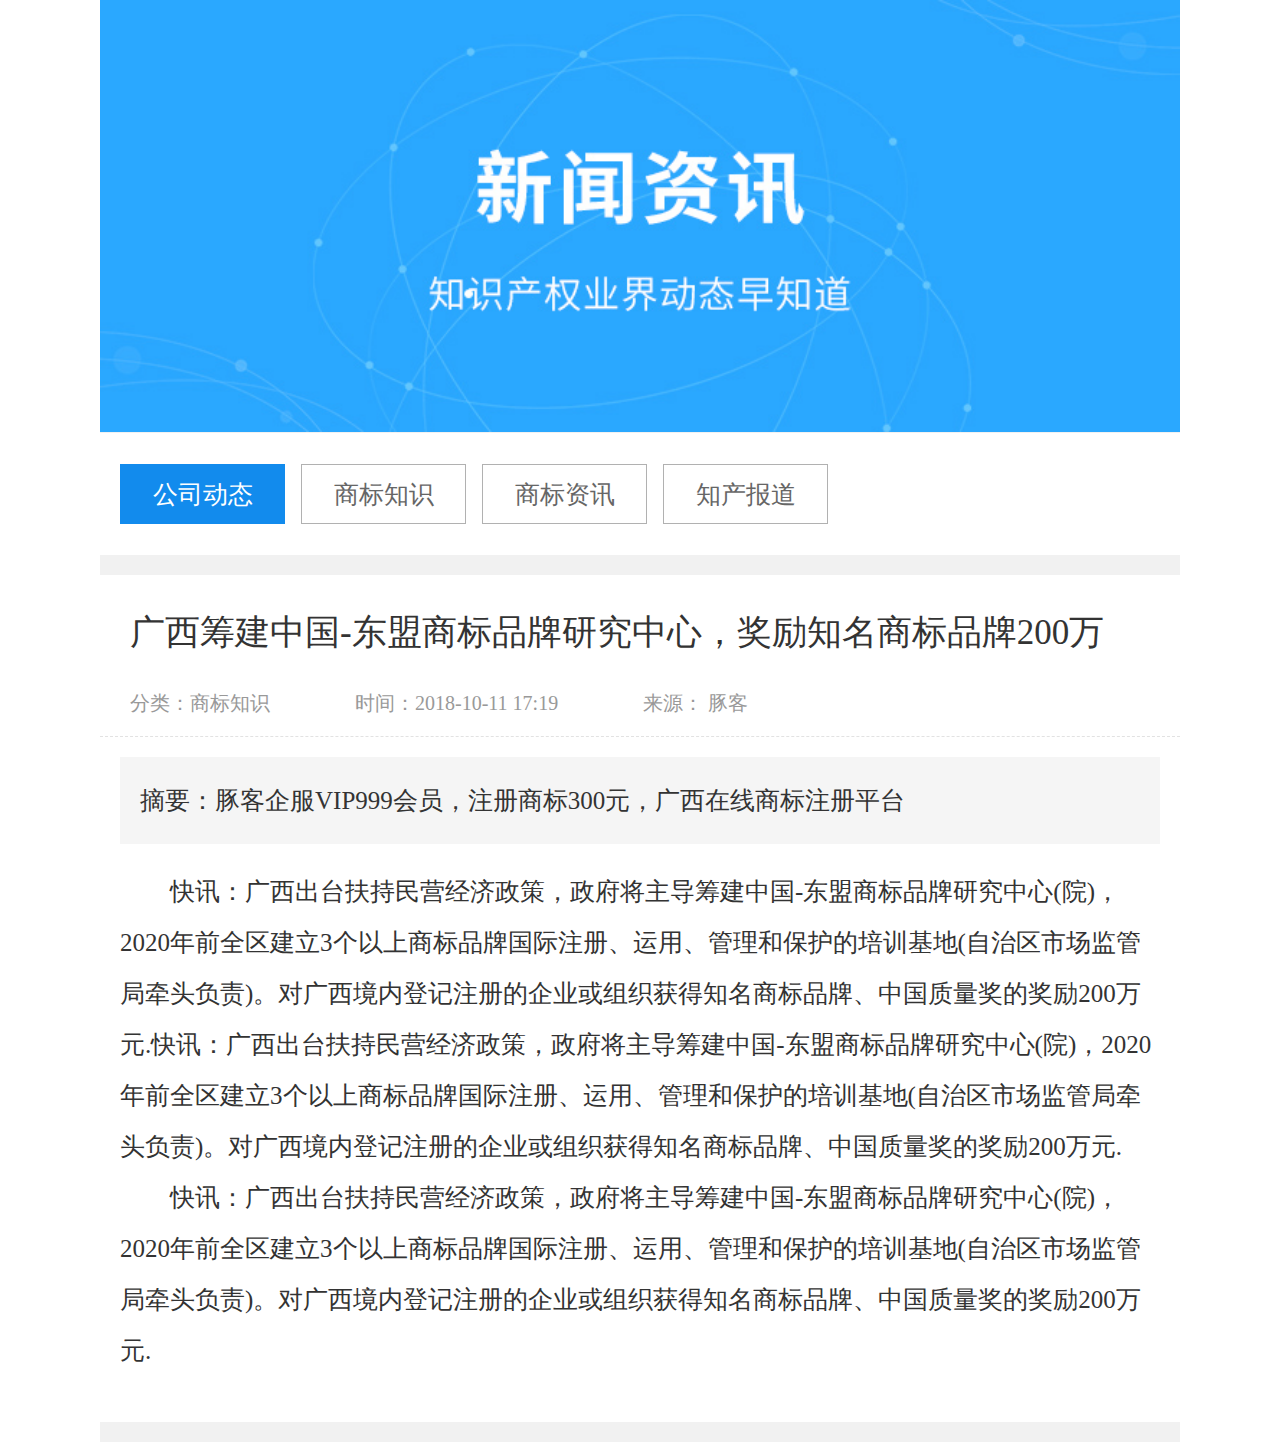
<file: biaoantique/wap/news_details.html>
<!DOCTYPE html>
<html>

<head lang="en">
    <meta charset="UTF-8">
    <title>index</title>
    <meta name="author" content="lsl">
    <meta name="description" content="">
    <meta name="keywords" content="">
    <meta name="generator" content="webstorm">
    <!--移动端响应式-->
    <meta name="viewport" content="width=device-width, initial-scale=1,maximum-scale=1, user-scalable=no">
    <!--支持IE的兼容模式-->
    <meta http-equiv="X-UA-Compatible" content="IE=edge">
    <!--让部分国产浏览器默认采用高速模式渲染页面-->
    <meta name="renderer" content="webkit">
    <!--页面style css-->
    <link rel="stylesheet" type="text/css" href="./css/base.css">
    <link rel="stylesheet" type="text/css" href="css/swiper.min.css">
    <link rel="stylesheet" type="text/css" href="./css/li.css">
    <!--JQ库-->
    <script src="./js/jquery-1.8.3.min.js"></script>
    <script src="js/swiper.min.js"></script>
    <script src="./js/li.js"></script>



</head>


<body>



    <!-- header -->

    <!-- header end-->

    <!-- banner -->
    <div class="m_banner"> <img src="images/m_banner4.jpg" alt=""> </div>
    <!-- banner end-->


    <!--  -->

    <div class="news_content tabs-wrap">

        <div class="newbtn pad20 clearfix">
            <ul>
                <li class="active tabs-btn">
                    <a href="javascript:;"> 公司动态 </a>
                </li>
                <li class="tabs-btn">
                    <a href="javascript:;"> 商标知识 </a>
                </li>
                <li class="tabs-btn">
                    <a href="javascript:;"> 商标资讯 </a>
                </li>
                <li class="tabs-btn">
                    <a href="javascript:;"> 知产报道 </a>
                </li>
            </ul>
        </div>
        <div class="hr"></div>

        <!-- 公司动态 -->

        <!-- 商标知识 -->

        <!-- 商标资讯 -->

        <!-- 知产报道 -->

    </div>

    <!-- details -->
    <div class="details-wap">
        <div class="newdetails">
            <h1 class="">广西筹建中国-东盟商标品牌研究中心，奖励知名商标品牌200万</h1>
            <div class="biaoj">
                <span> 分类：商标知识 </span>
                <span>时间：2018-10-11 17:19 </span>
                <span>来源： 豚客 </span>
            </div>
        </div>

        <div class="summary pad20">
            <span class="">
                摘要：豚客企服VIP999会员，注册商标300元，广西在线商标注册平台
            </span>
        </div>

        <div class="kxtext pad20">
            <p>
                快讯：广西出台扶持民营经济政策，政府将主导筹建中国-东盟商标品牌研究中心(院)，2020年前全区建立3个以上商标品牌国际注册、运用、管理和保护的培训基地(自治区市场监管局牵头负责)。对广西境内登记注册的企业或组织获得知名商标品牌、中国质量奖的奖励200万元.快讯：广西出台扶持民营经济政策，政府将主导筹建中国-东盟商标品牌研究中心(院)，2020年前全区建立3个以上商标品牌国际注册、运用、管理和保护的培训基地(自治区市场监管局牵头负责)。对广西境内登记注册的企业或组织获得知名商标品牌、中国质量奖的奖励200万元.


            </p>
            <p>
                快讯：广西出台扶持民营经济政策，政府将主导筹建中国-东盟商标品牌研究中心(院)，2020年前全区建立3个以上商标品牌国际注册、运用、管理和保护的培训基地(自治区市场监管局牵头负责)。对广西境内登记注册的企业或组织获得知名商标品牌、中国质量奖的奖励200万元.
            </p>
        </div>

    </div>

    <div class="hr"></div>

    <!-- foot -->

    <!-- foot -->
</body>
<script>

    /*  tabsChange([{
                changeClass: 'active'
     }]) */
</script>

</html>
</file>
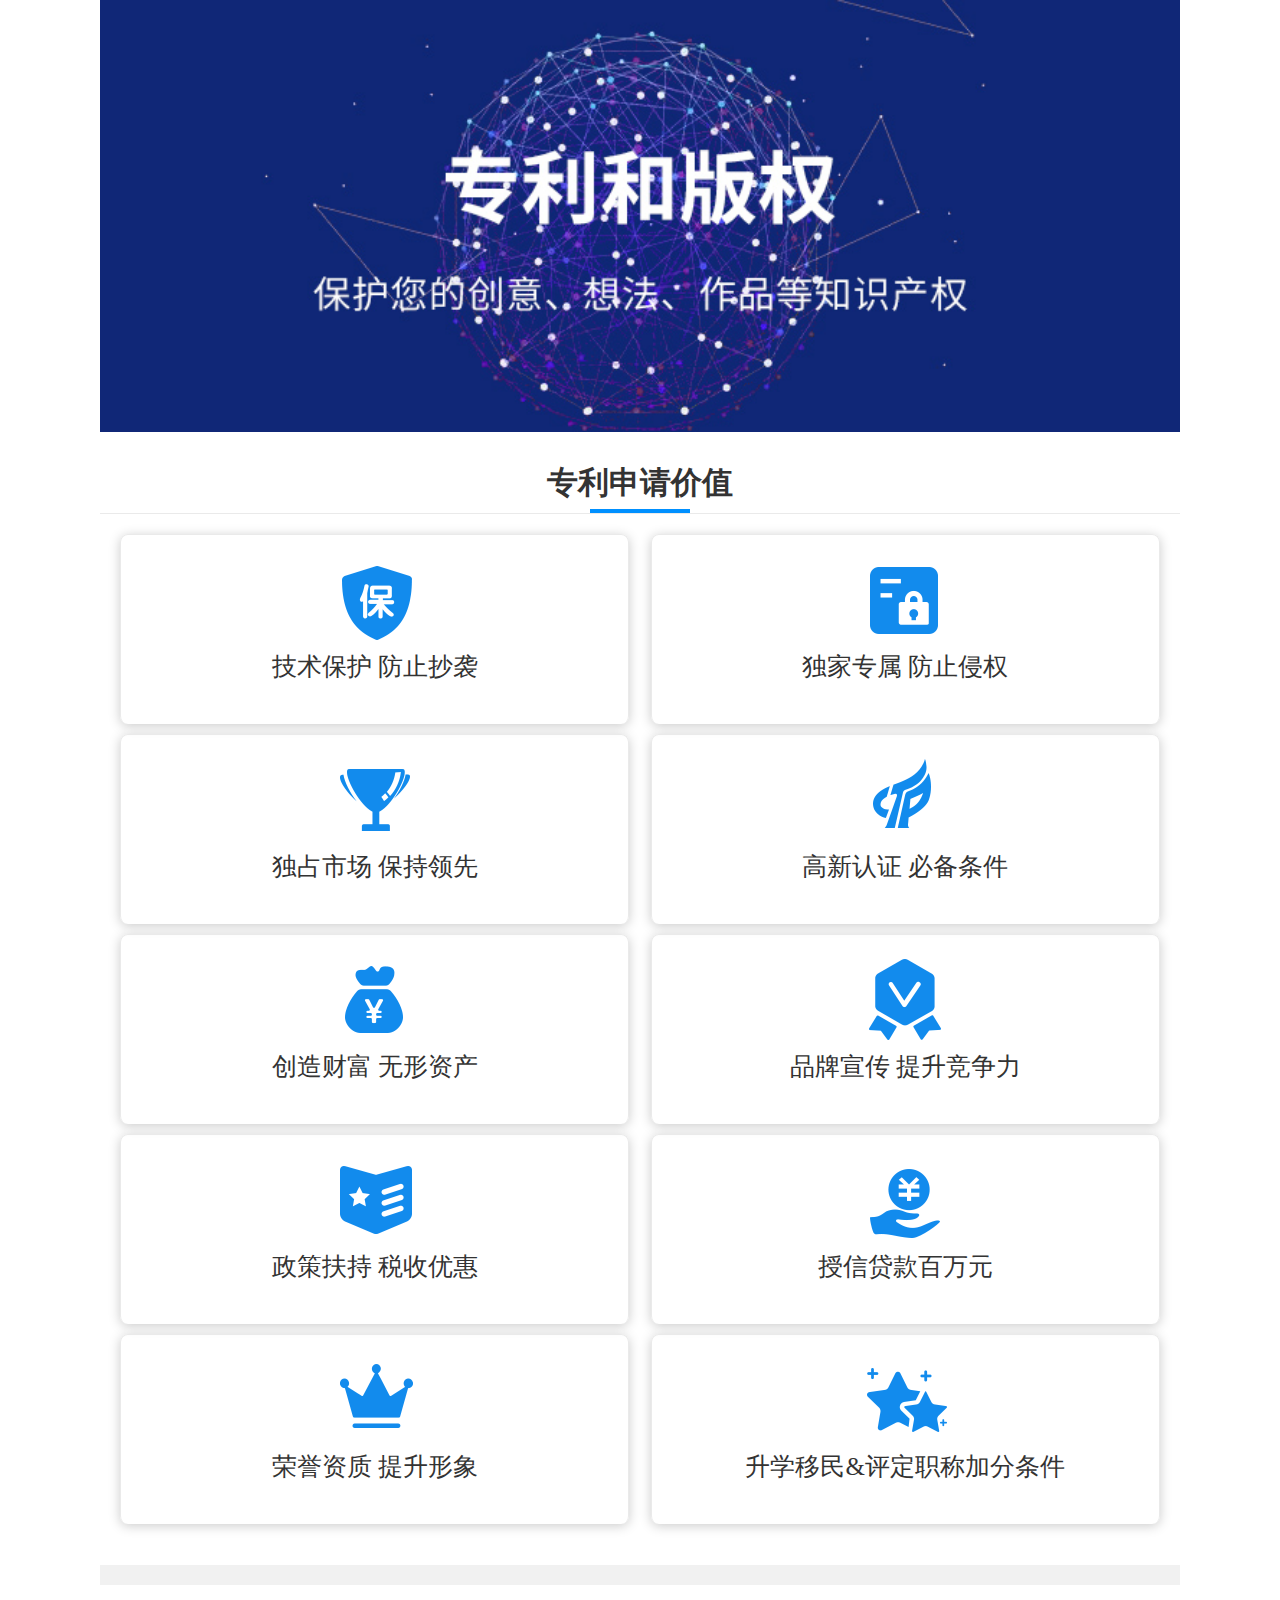
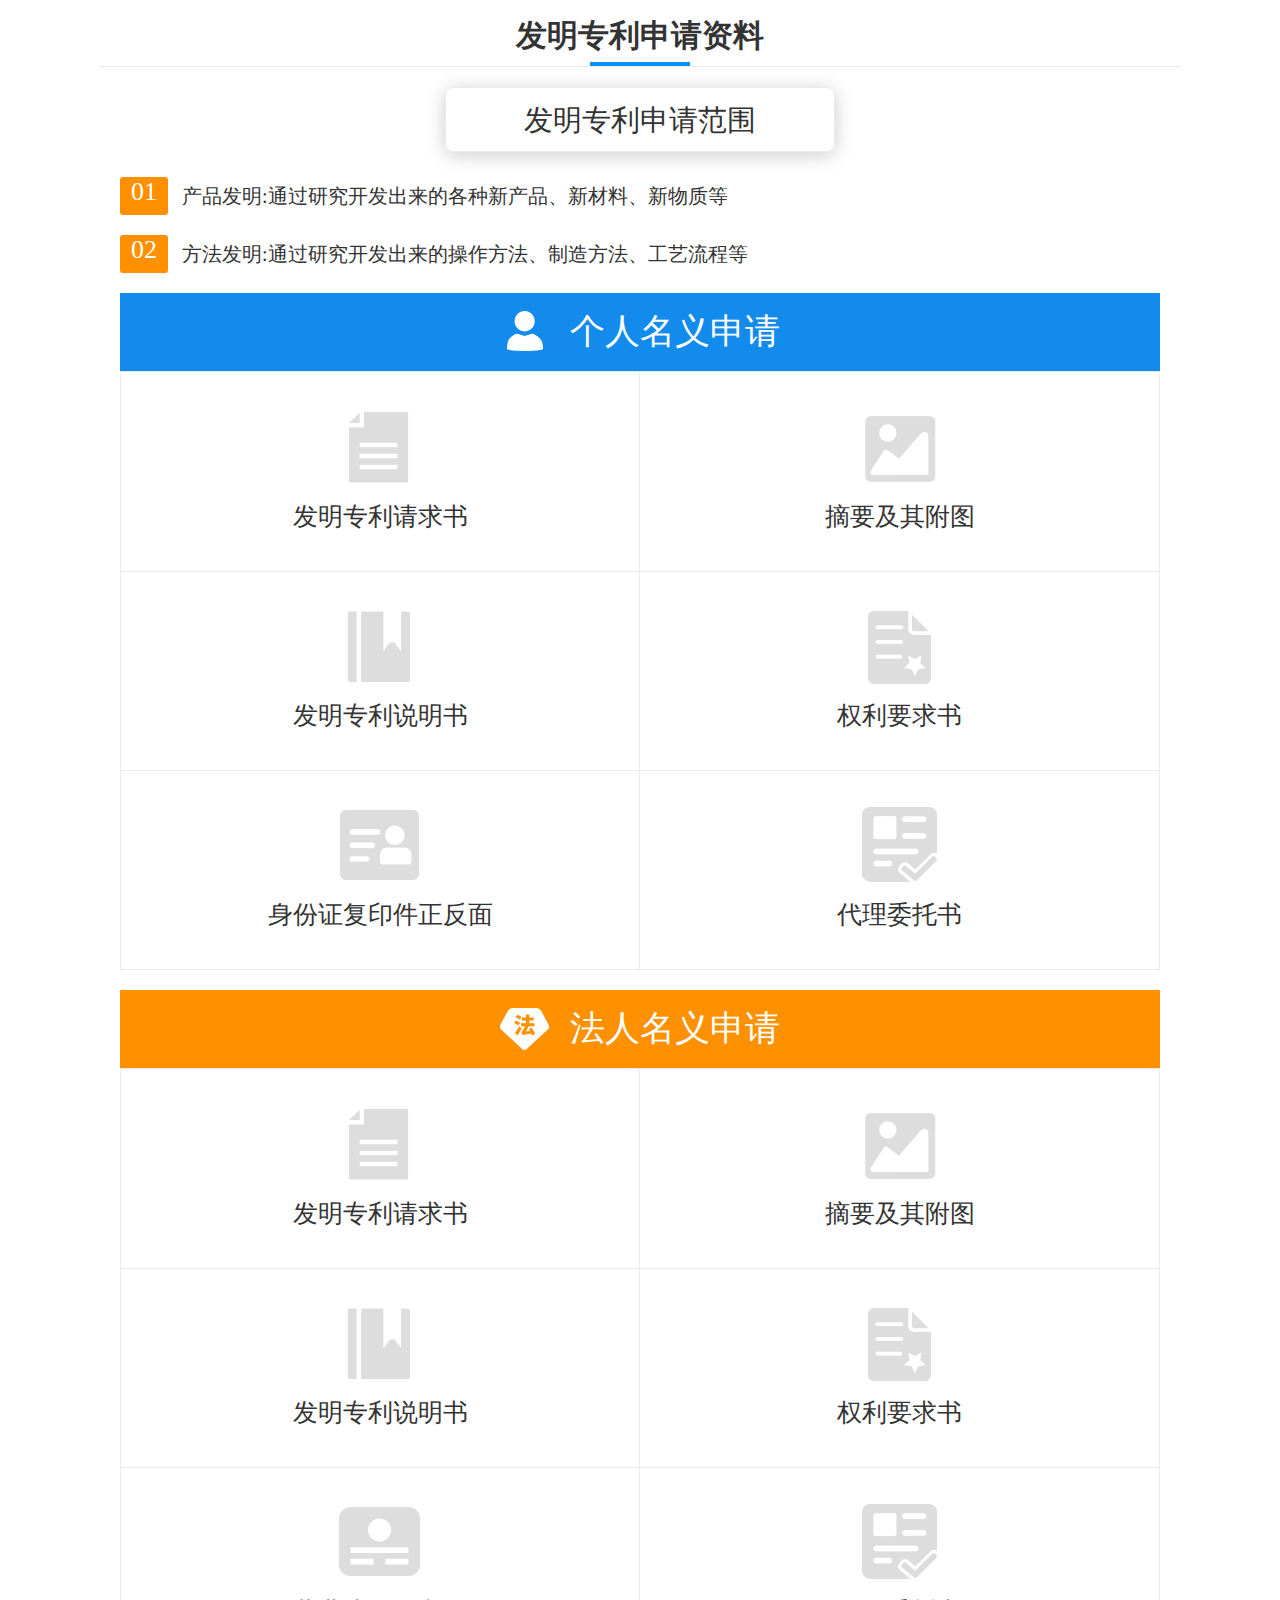
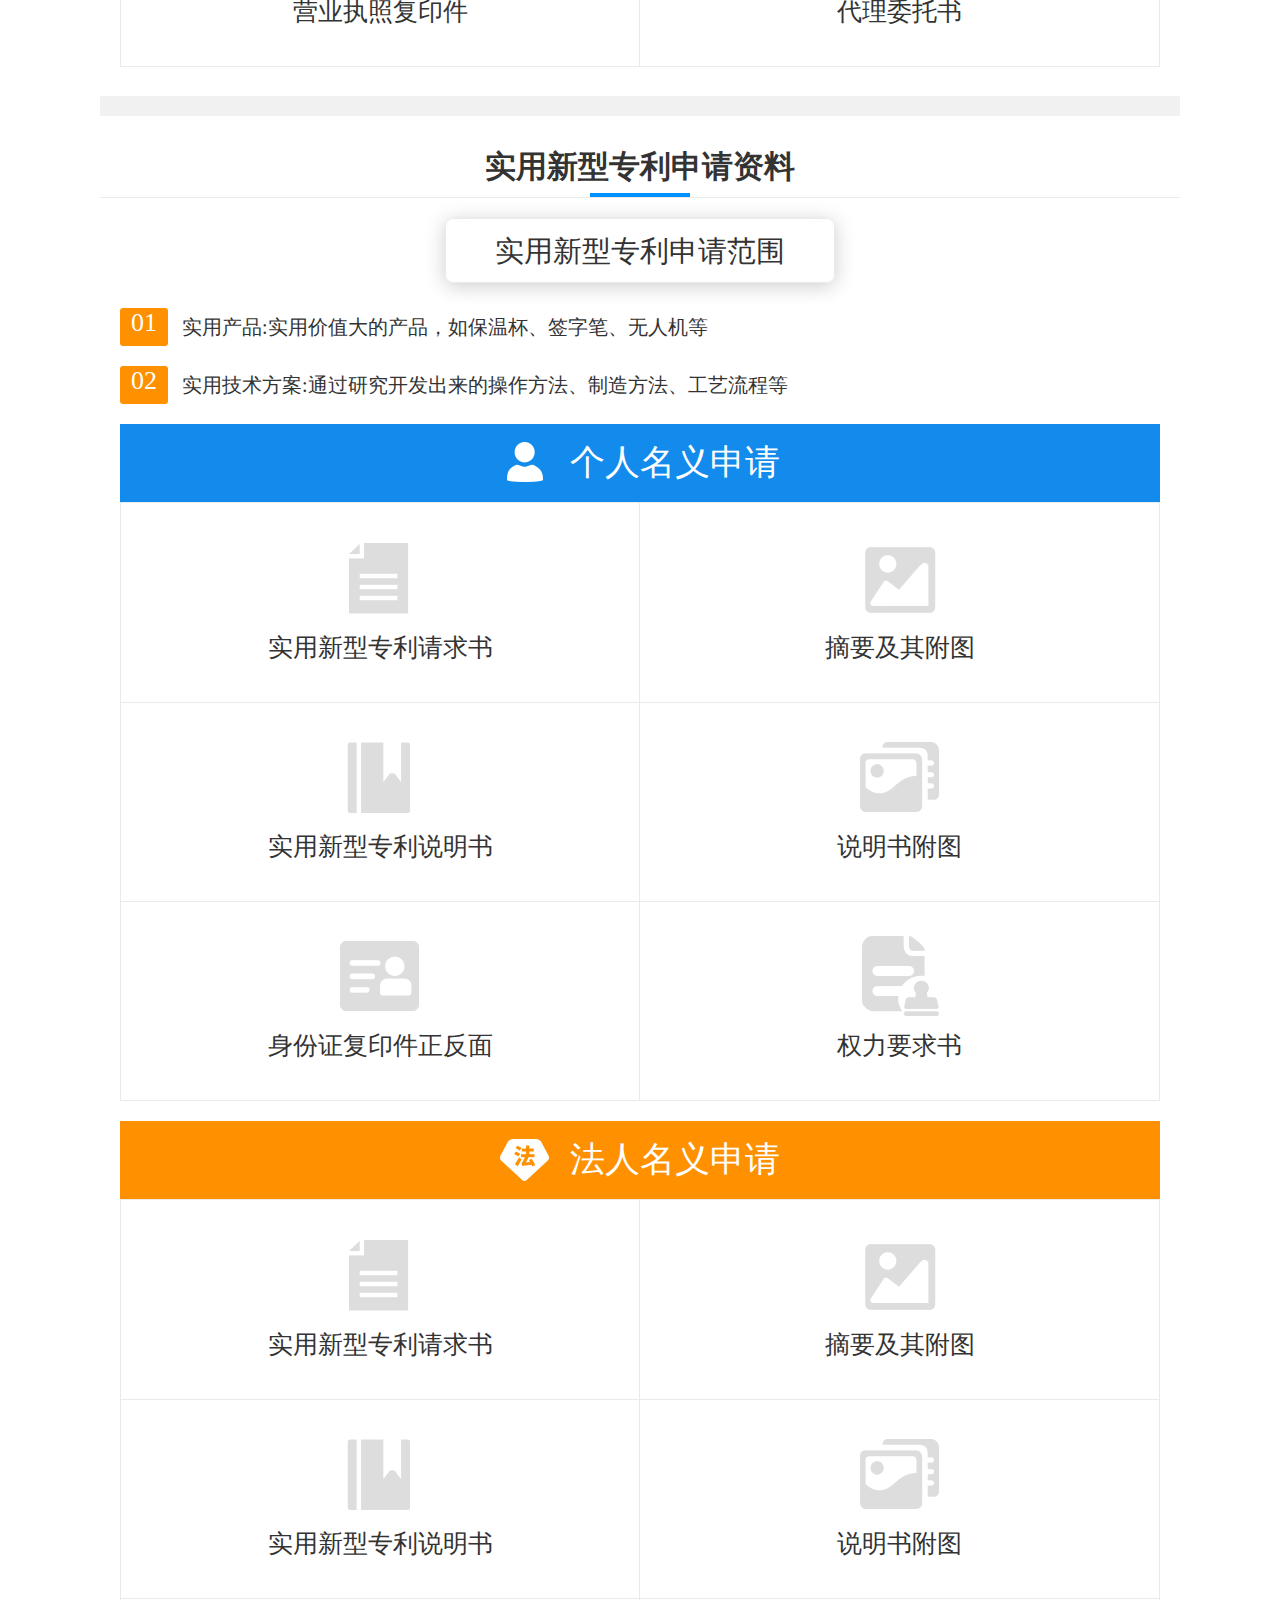
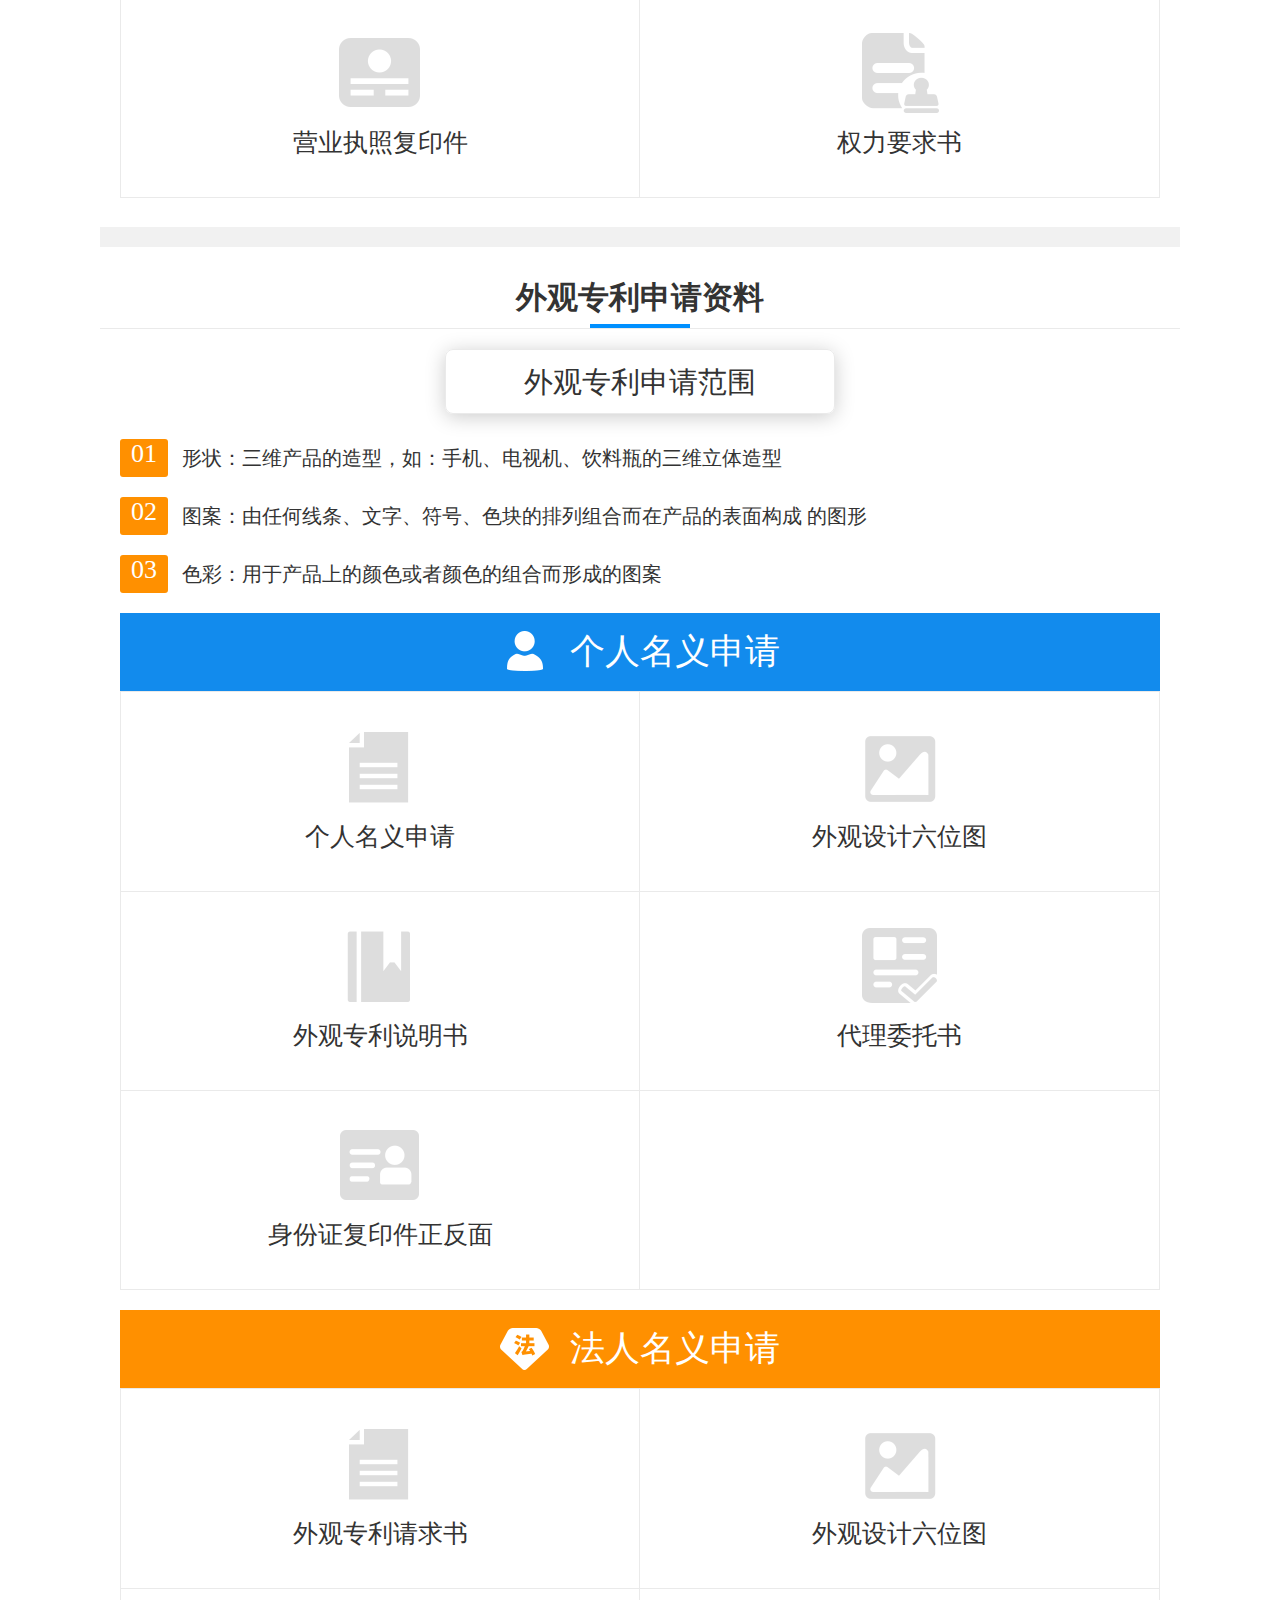
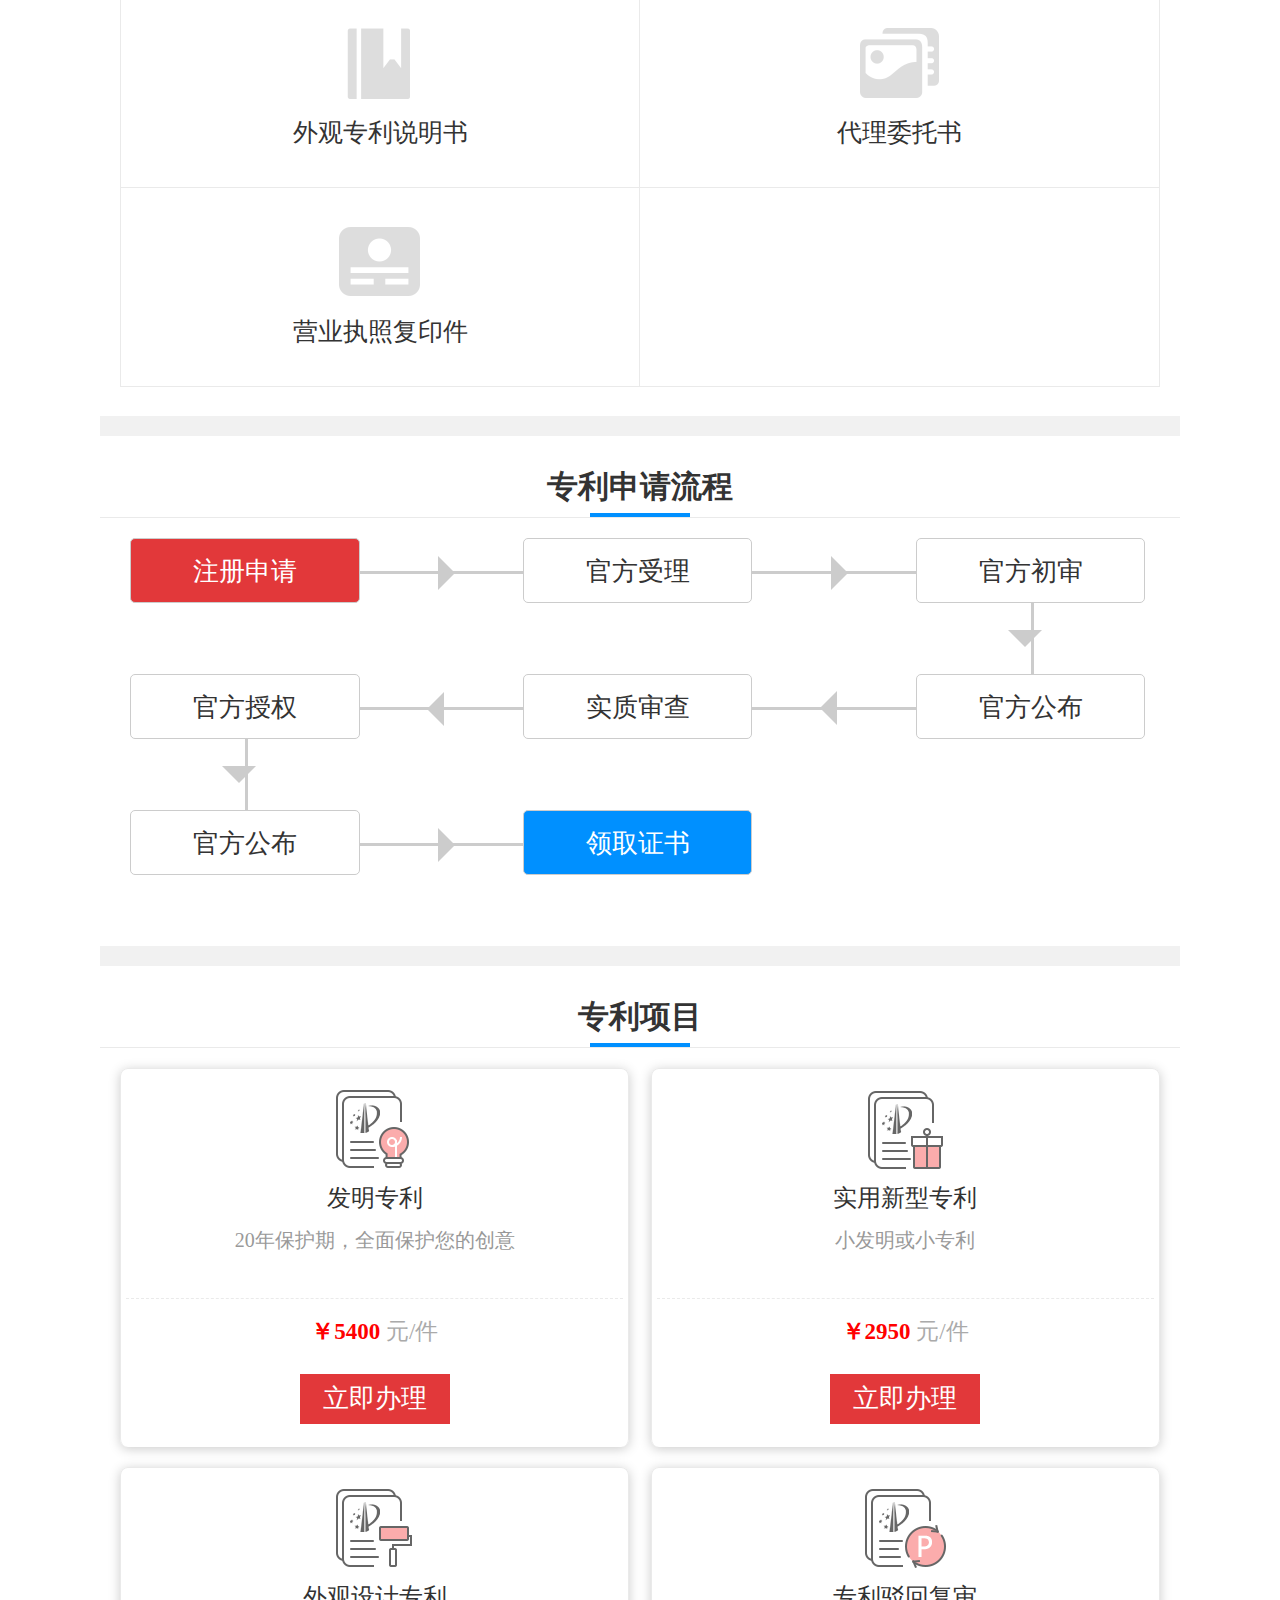
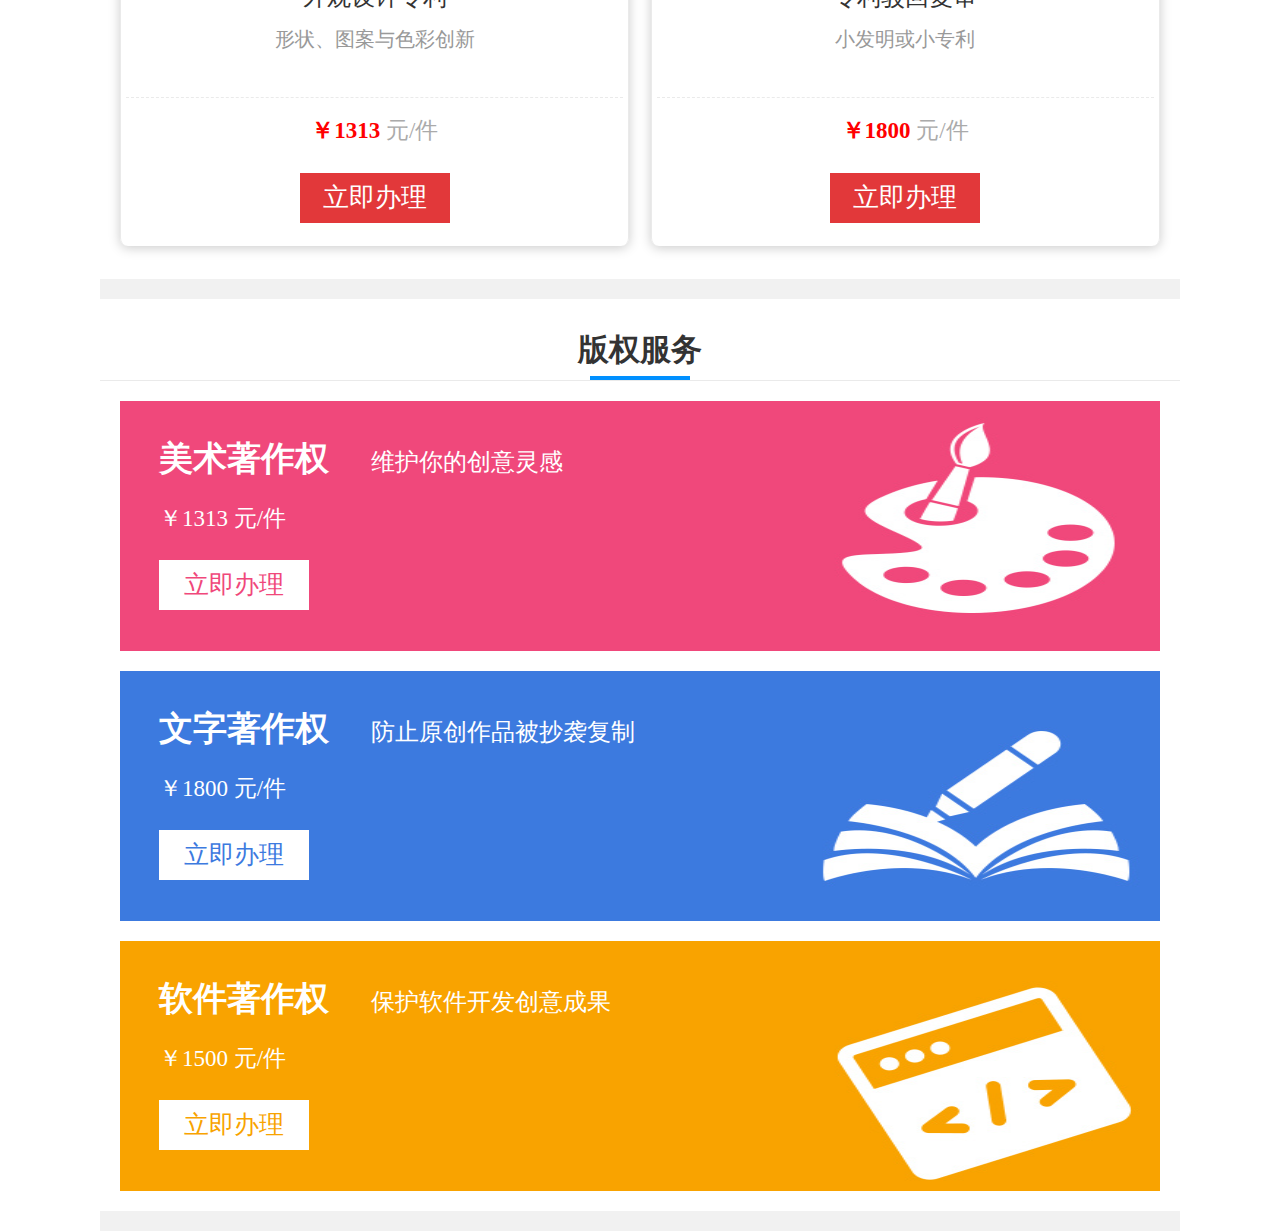
<file: biaoantique/wap/patent .html>
<!DOCTYPE html>
<html>

<head lang="en">
    <meta charset="UTF-8">
    <title>index</title>
    <meta name="author" content="lsl">
    <meta name="description" content="">
    <meta name="keywords" content="">
    <meta name="generator" content="webstorm">
    <!--移动端响应式-->
    <meta name="viewport" content="width=device-width, initial-scale=1,maximum-scale=1, user-scalable=no">
    <!--支持IE的兼容模式-->
    <meta http-equiv="X-UA-Compatible" content="IE=edge">
    <!--让部分国产浏览器默认采用高速模式渲染页面-->
    <meta name="renderer" content="webkit">
    <!--页面style css-->
    <link rel="stylesheet" type="text/css" href="./css/base.css">
    <link rel="stylesheet" type="text/css" href="css/swiper.min.css">
    <link rel="stylesheet" type="text/css" href="./css/li.css">
    <!--JQ库-->
    <script src="./js/jquery-1.8.3.min.js"></script>
    <script src="js/swiper.min.js"></script>
    <script src="./js/li.js"></script>



</head>


<body>



    <!-- header -->

    <!-- header end-->

    <!-- banner -->
    <div class="m_banner"> <img src="images/m_banner5.jpg" alt=""> </div>
    <!-- banner end-->


    <!--  -->
    <!--专利申请价值  -->
    <div class="itsevp1 mt20">
        <h1> 专利申请价值 <i></i></h1>
    </div>
    <div class="patent_p1 pad20 clearfix">
        <ul>
            <li>
                <div class="patile"><img src="images/icon_sc_06.png" alt=""></div>
                <div class="pattext mt10"><span>技术保护 防止抄袭</span></div>
            </li>
            <li>
                <div class="patile"><img src="images/icon_sc_03.png" alt=""></div>
                <div class="pattext mt10"><span> 独家专属 防止侵权</span></div>
            </li>
            <li>
                <div class="patile"><img src="images/icon_sc_17.png" alt=""></div>
                <div class="pattext mt10"><span>独占市场 保持领先</span></div>
            </li>
            <li>
                <div class="patile"><img src="images/icon_sc_18.png" alt=""></div>
                <div class="pattext mt10"><span>高新认证 必备条件</span></div>
            </li>
            <li>
                <div class="patile"><img src="images/icon_sc_26.png" alt=""></div>
                <div class="pattext mt10"><span>创造财富 无形资产</span></div>
            </li>
            <li>
                <div class="patile"><img src="images/icon_sc_30.png" alt=""></div>
                <div class="pattext mt10"><span>品牌宣传 提升竞争力</span></div>
            </li>
            <li>
                <div class="patile"><img src="images/icon_sc_34.png" alt=""></div>
                <div class="pattext mt10"><span>政策扶持 税收优惠</span></div>
            </li>
            <li>
                <div class="patile"><img src="images/icon_sc_37.png" alt=""></div>
                <div class="pattext mt10"><span>授信贷款百万元</span></div>
            </li>
            <li>
                <div class="patile"><img src="images/icon_sc_45.png" alt=""></div>
                <div class="pattext mt10"><span>荣誉资质 提升形象</span></div>
            </li>
            <li>
                <div class="patile"><img src="images/icon_sc_43.png" alt=""></div>
                <div class="pattext mt10"><span>升学移民&评定职称加分条件</span></div>
            </li>
        </ul>
    </div>
    <div class="hr"></div>
    <!--发明专利申请资料  -->
    <div class="itsevp1 mt20">
        <h1> 发明专利申请资料 <i></i></h1>
    </div>
    <div class="datum pad20">

        <div class="scope">
            <span class="ccp1 mt20"> 发明专利申请范围</span>
            <ul class="">
                <li class="clearfix">
                    <span class="fl ordering"> 01</span>
                    <div class="fl ordering_r">
                        产品发明:通过研究开发出来的各种新产品、新材料、新物质等
                    </div>
                </li>
                <li class="clearfix">
                    <span class="fl ordering"> 02</span>
                    <div class="fl ordering_r">
                        方法发明:通过研究开发出来的操作方法、制造方法、工艺流程等
                    </div>
                </li>
            </ul>
        </div>
        <div class="nominal nom1"> <span> 个人名义申请</span></div>
        <ul class="nomin_item clearfix">
            <li>
                <div class="patile"><img src="images/icon_zl_57.png" alt=""></div>
                <div class="nomtext"><span> 发明专利请求书</span> </div>
            </li>
            <li>
                <div class="patile"><img src="images/icon_zl_54.png" alt=""></div>
                <div class="nomtext"><span> 摘要及其附图</span> </div>
            </li>
            <li>
                <div class="patile"><img src="images/icon_zl_62.png" alt=""></div>
                <div class="nomtext"><span> 发明专利说明书</span> </div>
            </li>
            <li>
                <div class="patile"><img src="images/icon_zl_65.png" alt=""></div>
                <div class="nomtext"><span> 权利要求书</span> </div>
            </li>
            <li>
                <div class="patile"><img src="images/icon_zl_70.png" alt=""></div>
                <div class="nomtext"><span> 身份证复印件正反面</span> </div>
            </li>
            <li>
                <div class="patile"><img src="images/icon_zl_73.png" alt=""></div>
                <div class="nomtext"><span> 代理委托书</span> </div>
            </li>
        </ul>
        <div class="nominal nom2 mt20"> <span> 法人名义申请</span></div>
        <ul class="nomin_item clearfix">
            <li>
                <div class="patile"><img src="images/icon_zl_57.png" alt=""></div>
                <div class="nomtext"><span> 发明专利请求书</span> </div>
            </li>
            <li>
                <div class="patile"><img src="images/icon_zl_54.png" alt=""></div>
                <div class="nomtext"><span> 摘要及其附图</span> </div>
            </li>
            <li>
                <div class="patile"><img src="images/icon_zl_62.png" alt=""></div>
                <div class="nomtext"><span> 发明专利说明书</span> </div>
            </li>
            <li>
                <div class="patile"><img src="images/icon_zl_65.png" alt=""></div>
                <div class="nomtext"><span> 权利要求书</span> </div>
            </li>
            <li>
                <div class="patile"><img src="images/icon_zl_78.png" alt=""></div>
                <div class="nomtext"><span> 营业执照复印件</span> </div>
            </li>
            <li>
                <div class="patile"><img src="images/icon_zl_73.png" alt=""></div>
                <div class="nomtext"><span> 代理委托书</span> </div>
            </li>
        </ul>

    </div>
    <div class="hr"> </div>

    <!--实用新型专利申请资料  -->
    <div class="itsevp1 mt20">
        <h1> 实用新型专利申请资料 <i></i></h1>
    </div>
    <div class="datum pad20">

        <div class="scope">
            <span class="ccp1 mt20"> 实用新型专利申请范围</span>
            <ul class="">
                <li class="clearfix">
                    <span class="fl ordering"> 01</span>
                    <div class="fl ordering_r">
                        实用产品:实用价值大的产品，如保温杯、签字笔、无人机等
                    </div>
                </li>
                <li class="clearfix">
                    <span class="fl ordering"> 02</span>
                    <div class="fl ordering_r">
                        实用技术方案:通过研究开发出来的操作方法、制造方法、工艺流程等
                    </div>
                </li>
            </ul>
        </div>
        <div class="nominal nom1"> <span> 个人名义申请</span></div>
        <ul class="nomin_item clearfix">
            <li>
                <div class="patile"><img src="images/icon_zl_57.png" alt=""></div>
                <div class="nomtext"><span> 实用新型专利请求书</span> </div>
            </li>
            <li>
                <div class="patile"><img src="images/icon_zl_54.png" alt=""></div>
                <div class="nomtext"><span> 摘要及其附图</span> </div>
            </li>
            <li>
                <div class="patile"><img src="images/icon_zl_62.png" alt=""></div>
                <div class="nomtext"><span> 实用新型专利说明书</span> </div>
            </li>
            <li>
                <div class="patile"><img src="images/icon_zl_82.png" alt=""></div>
                <div class="nomtext"><span> 说明书附图</span> </div>
            </li>
            <li>
                <div class="patile"><img src="images/icon_zl_70.png" alt=""></div>
                <div class="nomtext"><span> 身份证复印件正反面</span> </div>
            </li>
            <li>
                <div class="patile"><img src="images/icon_zl_86.png" alt=""></div>
                <div class="nomtext"><span> 权力要求书</span> </div>
            </li>
        </ul>
        <div class="nominal nom2 mt20"> <span> 法人名义申请</span></div>
        <ul class="nomin_item clearfix">
            <li>
                <div class="patile"><img src="images/icon_zl_57.png" alt=""></div>
                <div class="nomtext"><span> 实用新型专利请求书</span> </div>
            </li>
            <li>
                <div class="patile"><img src="images/icon_zl_54.png" alt=""></div>
                <div class="nomtext"><span> 摘要及其附图</span> </div>
            </li>
            <li>
                <div class="patile"><img src="images/icon_zl_62.png" alt=""></div>
                <div class="nomtext"><span> 实用新型专利说明书</span> </div>
            </li>
            <li>
                <div class="patile"><img src="images/icon_zl_82.png" alt=""></div>
                <div class="nomtext"><span> 说明书附图</span> </div>
            </li>
            <li>
                <div class="patile"><img src="images/icon_zl_78.png" alt=""></div>
                <div class="nomtext"><span> 营业执照复印件</span> </div>
            </li>
            <li>
                <div class="patile"><img src="images/icon_zl_86.png" alt=""></div>
                <div class="nomtext"><span> 权力要求书</span> </div>
            </li>
        </ul>

    </div>
    <div class="hr"> </div>
    <!--外观专利申请资料  -->
    <div class="itsevp1 mt20">
        <h1> 外观专利申请资料 <i></i></h1>
    </div>
    <div class="datum pad20">

        <div class="scope">
            <span class="ccp1 mt20"> 外观专利申请范围</span>
            <ul class="">
                <li class="clearfix">
                    <span class="fl ordering"> 01</span>
                    <div class="fl ordering_r">
                        形状：三维产品的造型，如：手机、电视机、饮料瓶的三维立体造型
                    </div>
                </li>
                <li class="clearfix">
                    <span class="fl ordering"> 02</span>
                    <div class="fl ordering_r">
                        图案：由任何线条、文字、符号、色块的排列组合而在产品的表面构成
                        的图形
                    </div>
                </li>
                <li class="clearfix">
                    <span class="fl ordering"> 03</span>
                    <div class="fl ordering_r">
                        色彩：用于产品上的颜色或者颜色的组合而形成的图案
                    </div>
                </li>
            </ul>
        </div>
        <div class="nominal nom1"> <span> 个人名义申请</span></div>
        <ul class="nomin_item clearfix">
            <li>
                <div class="patile"><img src="images/icon_zl_57.png" alt=""></div>
                <div class="nomtext"><span> 个人名义申请</span> </div>
            </li>
            <li>
                <div class="patile"><img src="images/icon_zl_54.png" alt=""></div>
                <div class="nomtext"><span> 外观设计六位图</span> </div>
            </li>
            <li>
                <div class="patile"><img src="images/icon_zl_62.png" alt=""></div>
                <div class="nomtext"><span> 外观专利说明书</span> </div>
            </li>
            <li>
                <div class="patile"><img src="images/icon_zl_73.png" alt=""></div>
                <div class="nomtext"><span> 代理委托书</span> </div>
            </li>
            <li>
                <div class="patile"><img src="images/icon_zl_70.png" alt=""></div>
                <div class="nomtext"><span> 身份证复印件正反面</span> </div>
            </li>
        </ul>
        <div class="nominal nom2 mt20"> <span> 法人名义申请</span></div>
        <ul class="nomin_item clearfix">
            <li>
                <div class="patile"><img src="images/icon_zl_57.png" alt=""></div>
                <div class="nomtext"><span> 外观专利请求书</span> </div>
            </li>
            <li>
                <div class="patile"><img src="images/icon_zl_54.png" alt=""></div>
                <div class="nomtext"><span> 外观设计六位图</span> </div>
            </li>
            <li>
                <div class="patile"><img src="images/icon_zl_62.png" alt=""></div>
                <div class="nomtext"><span> 外观专利说明书</span> </div>
            </li>
            <li>
                <div class="patile"><img src="images/icon_zl_82.png" alt=""></div>
                <div class="nomtext"><span> 代理委托书</span> </div>
            </li>
            <li>
                <div class="patile"><img src="images/icon_zl_78.png" alt=""></div>
                <div class="nomtext"><span> 营业执照复印件</span> </div>
            </li>

        </ul>

    </div>
    <div class="hr"> </div>

    <!-- 专利申请流程 -->
    <div class="itsevp1 mt20">
        <h1> 专利申请流程 <i></i></h1>
    </div>
    <div class="skliwap pad20 clearfix">
        <ul>
            <li>
                <span>注册申请</span>
            </li>

            <li>
                <span>官方受理</span>
            </li>

            <li>
                <span>官方初审</span>
            </li>

            <li class="">
                <span>官方授权</span>
            </li>
            <li class="arrow">
                <span>实质审查</span>
            </li>
            <li>
                <span>官方公布</span>
            </li>
            <li>
                <span>官方公布</span>
            </li>
            <li>
                <span>领取证书</span>
            </li>
        </ul>
        <!--   <div class="skli"> <span>注册申请</span> <span>官方受理</span> <span>官方初审</span></div> -->
        <!--    <div class="skli"> <span>官方授权</span> <span>实质审查</span> <span>官方公布</span></div>
           <div class="skli"> <span>官方公布</span> <span>领取证书</span></div> -->
    </div>
    <div class="hr"> </div>
    <!-- 专利项目 -->
    <div class="itsevp1 mt20">
        <h1> 专利项目 <i></i></h1>
    </div>
    <div class="zl-project pad20 clearfix">
        <ul>
            <li>
                <div class="zl-tme-top">
                    <img src="images/iconmb_14.png" alt="">
                    <h3> 发明专利</h3>
                    <span>20年保护期，全面保护您的创意</span>
                </div>
                <div class="zl-tme-bottom">
                    <span> <em>￥5400</em> 元/件</span>
                    <a href=""> 立即办理</a>
                </div>
            </li>
            <li>
                <div class="zl-tme-top">
                    <img src="images/iconmb_11.png" alt="">
                    <h3> 实用新型专利</h3>
                    <span>小发明或小专利</span>
                </div>
                <div class="zl-tme-bottom">
                    <span> <em>￥2950</em> 元/件</span>
                    <a href=""> 立即办理</a>
                </div>
            </li>
            <li>
                <div class="zl-tme-top">
                    <img src="images/iconmb_19.png" alt="">
                    <h3> 外观设计专利</h3>
                    <span>形状、图案与色彩创新</span>
                </div>
                <div class="zl-tme-bottom">
                    <span> <em>￥1313</em> 元/件</span>
                    <a href=""> 立即办理</a>
                </div>
            </li>
            <li>
                <div class="zl-tme-top">
                    <img src="images/iconmb_22.png" alt="">
                    <h3> 专利驳回复审</h3>
                    <span>小发明或小专利</span>
                </div>
                <div class="zl-tme-bottom">
                    <span> <em>￥1800</em> 元/件</span>
                    <a href=""> 立即办理</a>
                </div>
            </li>
        </ul>
    </div>
    <div class="hr"> </div>
    <!-- 版权服务 -->
    <div class="itsevp1 mt20">
        <h1> 版权服务 <i></i></h1>
    </div>
    <div class="banqs_wap pad20">
        <ul>
            <li class="banqsev1">
                <div class="bantitp1">
                    <h2> 美术著作权</h2> <span> 维护你的创意灵感</span>
                </div>
                <div class="bantitp2">
                    <em> ￥1313</em> 元/件
                </div>
                <a href="" class="bantitp3"> 立即办理</a>
            </li>
            <li class="banqsev2">
                <div class="bantitp1">
                    <h2> 文字著作权</h2> <span> 防止原创作品被抄袭复制</span>
                </div>
                <div class="bantitp2">
                    <em> ￥1800</em> 元/件
                </div>
                <a href="" class="bantitp3"> 立即办理</a>
            </li>
            <li class="banqsev3">
                <div class="bantitp1">
                    <h2> 软件著作权</h2> <span> 保护软件开发创意成果</span>
                </div>
                <div class="bantitp2">
                    <em> ￥1500</em> 元/件
                </div>
                <a href="" class="bantitp3"> 立即办理</a>
            </li>
        </ul>
    </div>
    <div class="hr"> </div>







    <!-- foot -->

    <!-- foot -->
</body>
<script>


</script>

</html>
</file>
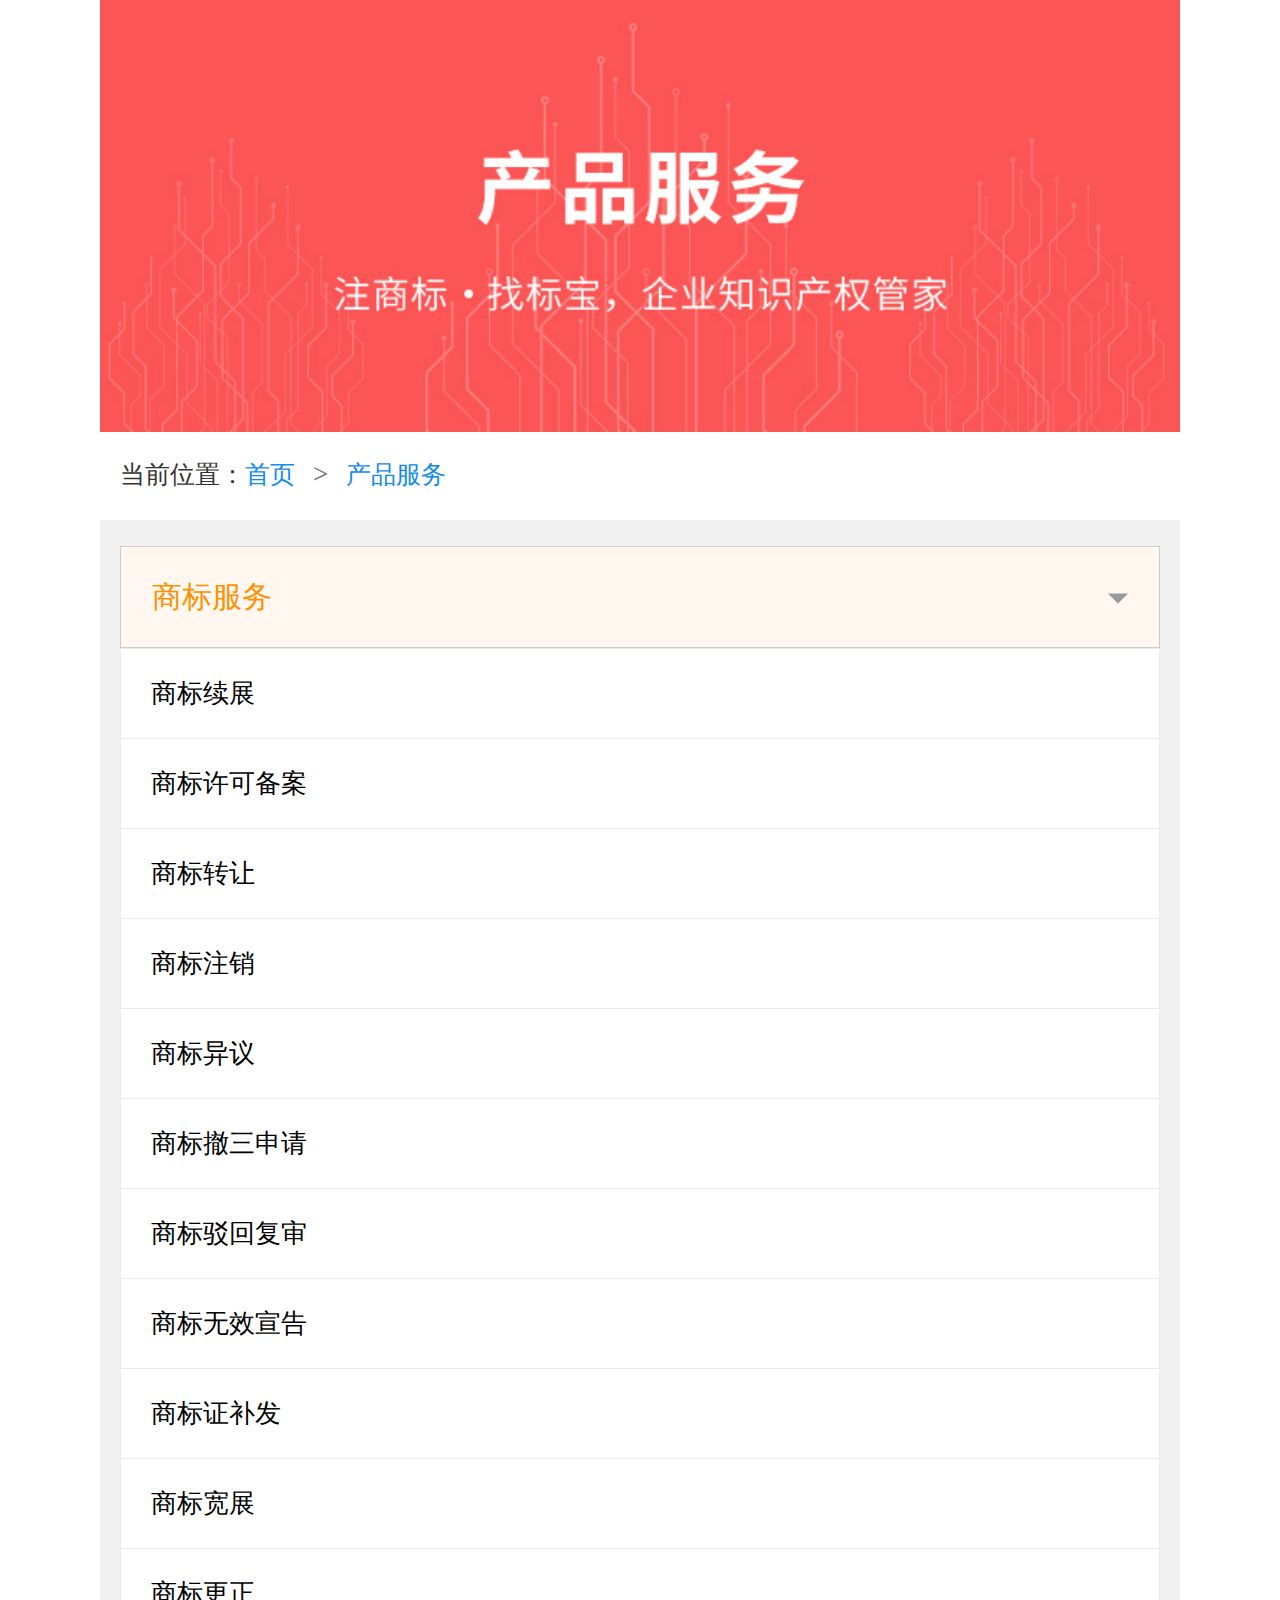
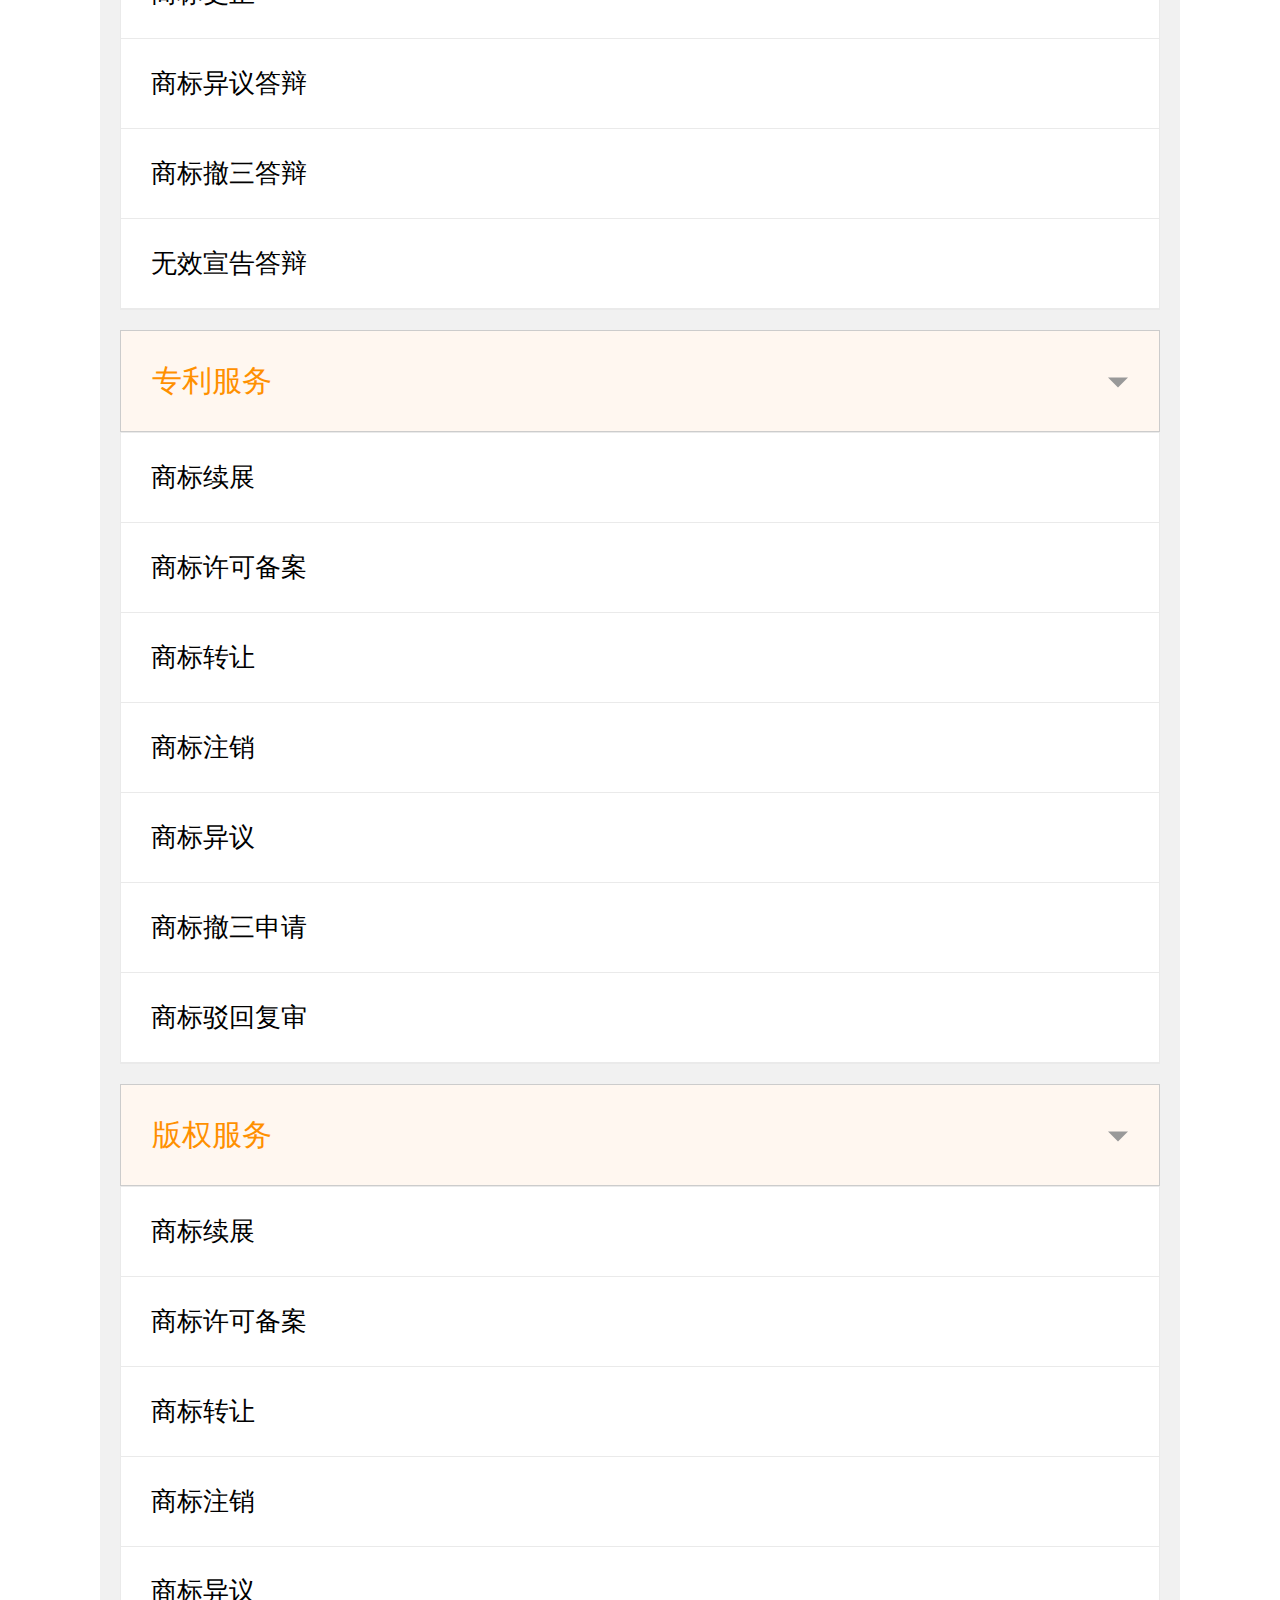
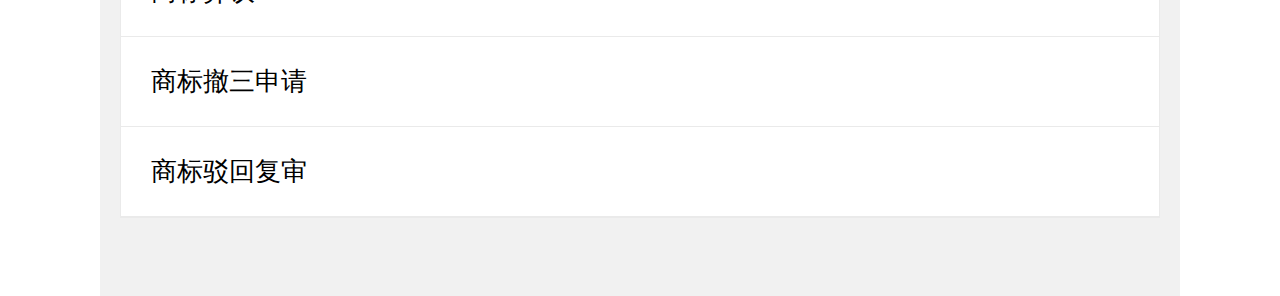
<file: biaoantique/wap/serve.html>
<!DOCTYPE html>
<html>

<head lang="en">
    <meta charset="UTF-8">
    <title>index</title>
    <meta name="author" content="lsl">
    <meta name="description" content="">
    <meta name="keywords" content="">
    <meta name="generator" content="webstorm">
    <!--移动端响应式-->
    <meta name="viewport" content="width=device-width, initial-scale=1,maximum-scale=1, user-scalable=no">
    <!--支持IE的兼容模式-->
    <meta http-equiv="X-UA-Compatible" content="IE=edge">
    <!--让部分国产浏览器默认采用高速模式渲染页面-->
    <meta name="renderer" content="webkit">
    <!--页面style css-->
    <link rel="stylesheet" type="text/css" href="./css/base.css">
    <link rel="stylesheet" type="text/css" href="css/swiper.min.css">
    <link rel="stylesheet" type="text/css" href="./css/li.css">
    <!--JQ库-->
    <script src="./js/jquery-1.8.3.min.js"></script>
    <script src="js/swiper.min.js"></script>
    <script src="./js/li.js"></script>



</head>


<body>



    <!-- header -->

    <!-- header end-->

    <!-- banner -->
    <div class="m_banner"> <img src="images/m_banner2.jpg" alt=""> </div>
    <!-- banner end-->


    <!--  -->

    <div class="place pad20">
        <span class="">当前位置：</span>
        <a href=""> 首页</a> <i> &gt; </i>
        <a href=""> 产品服务</a>

    </div>

    <div class="serve-magin ">
        <div class="introducecd pad20">
            <ul>
                <li class="serlow">
                    <div class="bel-titel serve-tite"> 商标服务 <i></i></div>
                    <ul>
                        <li>
                            <div>
                                商标续展

                            </div>
                        </li>
                        <li>
                            <div>
                                商标许可备案
                            </div>

                        </li>
                        <li>
                            <div>
                                商标转让
                            </div>

                        </li>
                        <li>
                            <div>
                                商标注销
                            </div>

                        </li>
                        <li>
                            <div>
                                商标异议
                            </div>

                        </li>
                        <li>
                            <div>
                                商标撤三申请
                            </div>

                        </li>
                        <li>
                            <div>
                                商标驳回复审
                            </div>

                        </li>
                        <li>
                            <div>
                                商标无效宣告
                            </div>

                        </li>
                        <li>
                            <div>
                                商标证补发
                            </div>

                        </li>
                        <li>
                            <div>
                                商标宽展
                            </div>

                        </li>
                        <li>
                            <div>
                                商标更正
                            </div>

                        </li>
                        <li>
                            <div>
                                商标异议答辩
                            </div>

                        </li>
                        <li>
                            <div>
                                商标撤三答辩
                            </div>

                        </li>
                        <li>
                            <div>
                                无效宣告答辩
                            </div>
                        </li>
                    </ul>
                </li>
                <li class="serlow">
                    <div class="bel-titel serve-tite"> 专利服务 <i></i></div>
                    <ul>
                        <li>
                            <div>
                                商标续展

                            </div>
                        </li>
                        <li>
                            <div>
                                商标许可备案
                            </div>

                        </li>
                        <li>
                            <div>
                                商标转让
                            </div>

                        </li>
                        <li>
                            <div>
                                商标注销
                            </div>

                        </li>
                        <li>
                            <div>
                                商标异议
                            </div>

                        </li>
                        <li>
                            <div>
                                商标撤三申请
                            </div>

                        </li>
                        <li>
                            <div>
                                商标驳回复审
                            </div>

                        </li>
                    </ul>
                </li>
                <li class="serlow">
                    <div class="bel-titel serve-tite"> 版权服务 <i></i></div>
                    <ul>
                        <li>
                            <div>
                                商标续展

                            </div>
                        </li>
                        <li>
                            <div>
                                商标许可备案
                            </div>

                        </li>
                        <li>
                            <div>
                                商标转让
                            </div>

                        </li>
                        <li>
                            <div>
                                商标注销
                            </div>

                        </li>
                        <li>
                            <div>
                                商标异议
                            </div>

                        </li>
                        <li>
                            <div>
                                商标撤三申请
                            </div>

                        </li>
                        <li>
                            <div>
                                商标驳回复审
                            </div>

                        </li>
                    </ul>
                </li>

            </ul>
        </div>
    </div>
    <!-- foot -->

    <!-- foot -->
</body>
<script>


    var h3s = document.querySelectorAll(".bel-titel");
    var uls = document.querySelectorAll(".serlow>ul");
    var lis = document.querySelectorAll(".serlow li");

    for (var i = 0; i < h3s.length; i++) {
        h3s[i].onoff = true;
        h3s[i].index = i;
        h3s[i].onclick = function () {
            for (var i = 0; i < h3s.length; i++) {
                //	除了点击的h3以外的所有h3
                if (i != this.index) {
                    h3s[i].classList.remove('active');
                    h3s[i].onoff = true;
                    uls[i].style.display = "none";
                }
            }
            if (this.onoff) {
                this.classList.add('active');
                uls[this.index].style.display = "block";
            } else {
                this.classList.remove('active');
                uls[this.index].style.display = "none";
            }
            this.onoff = !this.onoff;
        }
    }

</script>

</html>
</file>
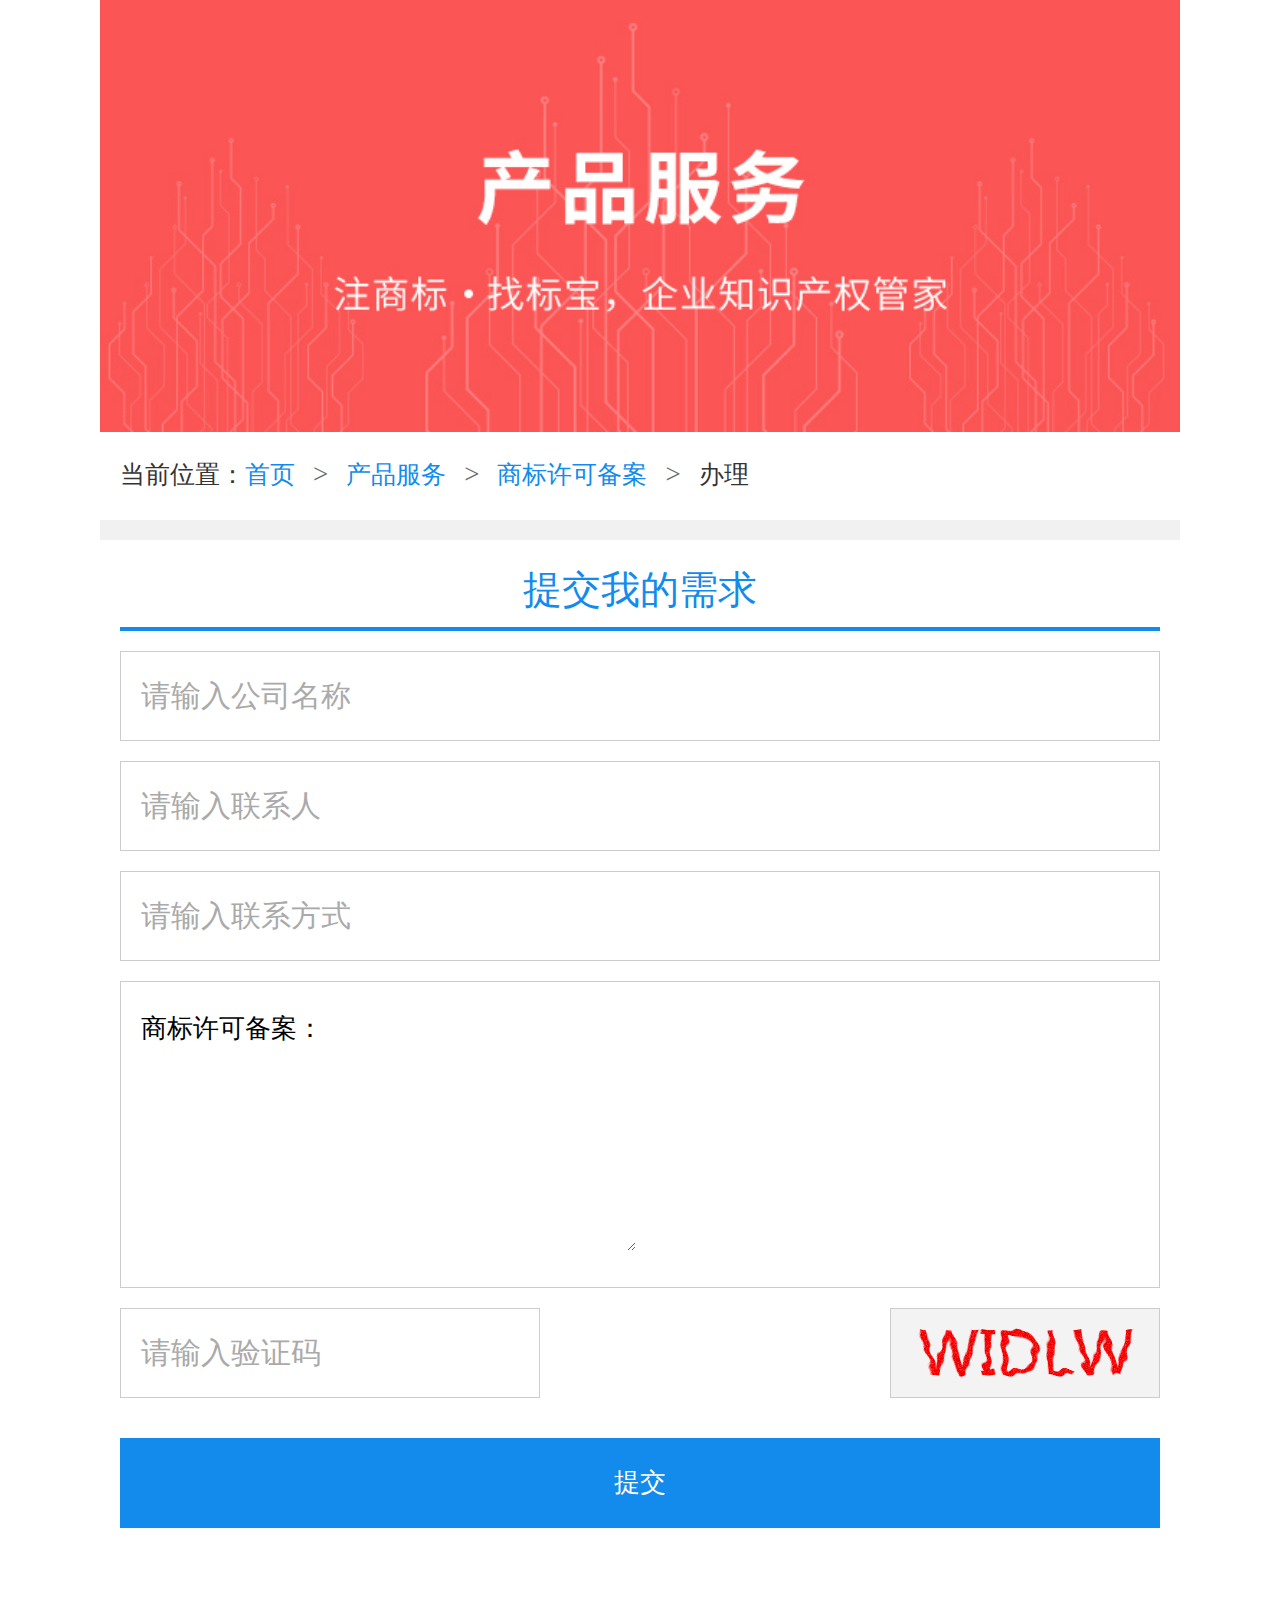
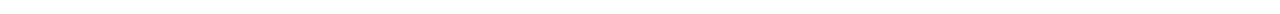
<file: biaoantique/wap/serve_transact .html>
<!DOCTYPE html>
<html>

<head lang="en">
    <meta charset="UTF-8">
    <title>index</title>
    <meta name="author" content="lsl">
    <meta name="description" content="">
    <meta name="keywords" content="">
    <meta name="generator" content="webstorm">
    <!--移动端响应式-->
    <meta name="viewport" content="width=device-width, initial-scale=1,maximum-scale=1, user-scalable=no">
    <!--支持IE的兼容模式-->
    <meta http-equiv="X-UA-Compatible" content="IE=edge">
    <!--让部分国产浏览器默认采用高速模式渲染页面-->
    <meta name="renderer" content="webkit">
    <!--页面style css-->
    <link rel="stylesheet" type="text/css" href="./css/base.css">
    <link rel="stylesheet" type="text/css" href="css/swiper.min.css">
    <link rel="stylesheet" type="text/css" href="./css/li.css">
    <!--JQ库-->
    <script src="./js/jquery-1.8.3.min.js"></script>
    <script src="js/swiper.min.js"></script>
    <script src="./js/li.js"></script>



</head>


<body>



    <!-- header -->

    <!-- header end-->

    <!-- banner -->
    <div class="m_banner"> <img src="images/m_banner2.jpg" alt=""> </div>
    <!-- banner end-->


    <!--  -->

     <div class="place pad20">
          <span class="">当前位置：</span>
           <a href=""> 首页</a> <i> &gt; </i> 
           <a href=""> 产品服务</a> <i> &gt; </i> 
           <a href=""> 商标许可备案</a> <i> &gt; </i> 
           <span class="current">办理</span>
     </div>
     <hr class="cl00"> 
     <div class="refering pad20">
         <form action="" > 
               <h1 class="tite_name"> <span>提交我的需求 </span></h1> 
               <div class="refe-item"> <input type="text" placeholder="请输入公司名称"></div> 
               <div class="refe-item"> <input type="text" placeholder="请输入联系人"></div>
               <div class="refe-item"> <input type="text" placeholder="请输入联系方式"></div> 
               <div class="refe-item"> <textarea name="content" id="content" cols="30" rows="8"  placeholder="请输入您的需求">商标许可备案：</textarea></div> 
               <div class="refe-item exceptional clearfix"> 
                    <div class="fl excep_left"> <input type="text" placeholder="请输入验证码"></div> 
                    <div class="fl excep_right"> <a href=""><img src="images/valideta_03.jpg" alt=""></a></div> 
               </div> 
               <input type="submit" class="refer_submit" value="提交">
         </form>
     </div>
    <!-- foot -->

    <!-- foot -->
</body>
<script>

        

</script>
</html>
</file>
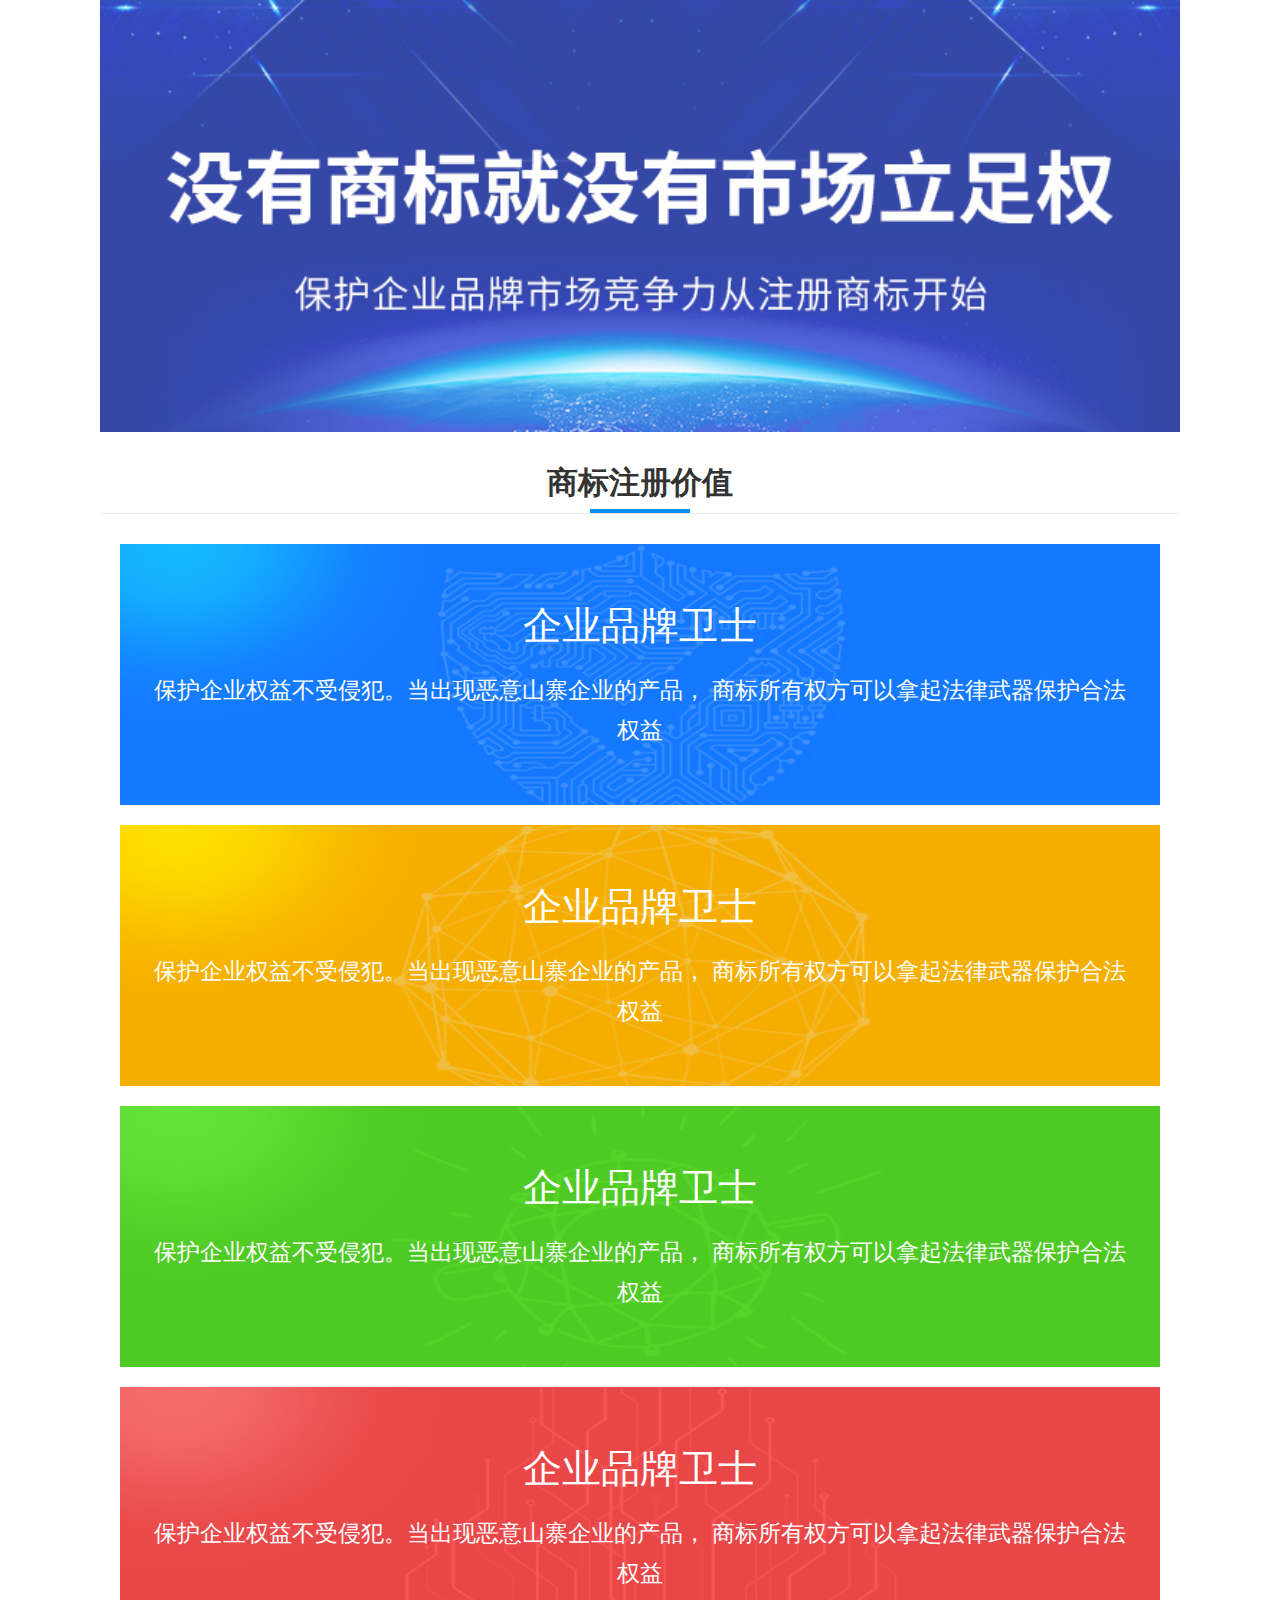
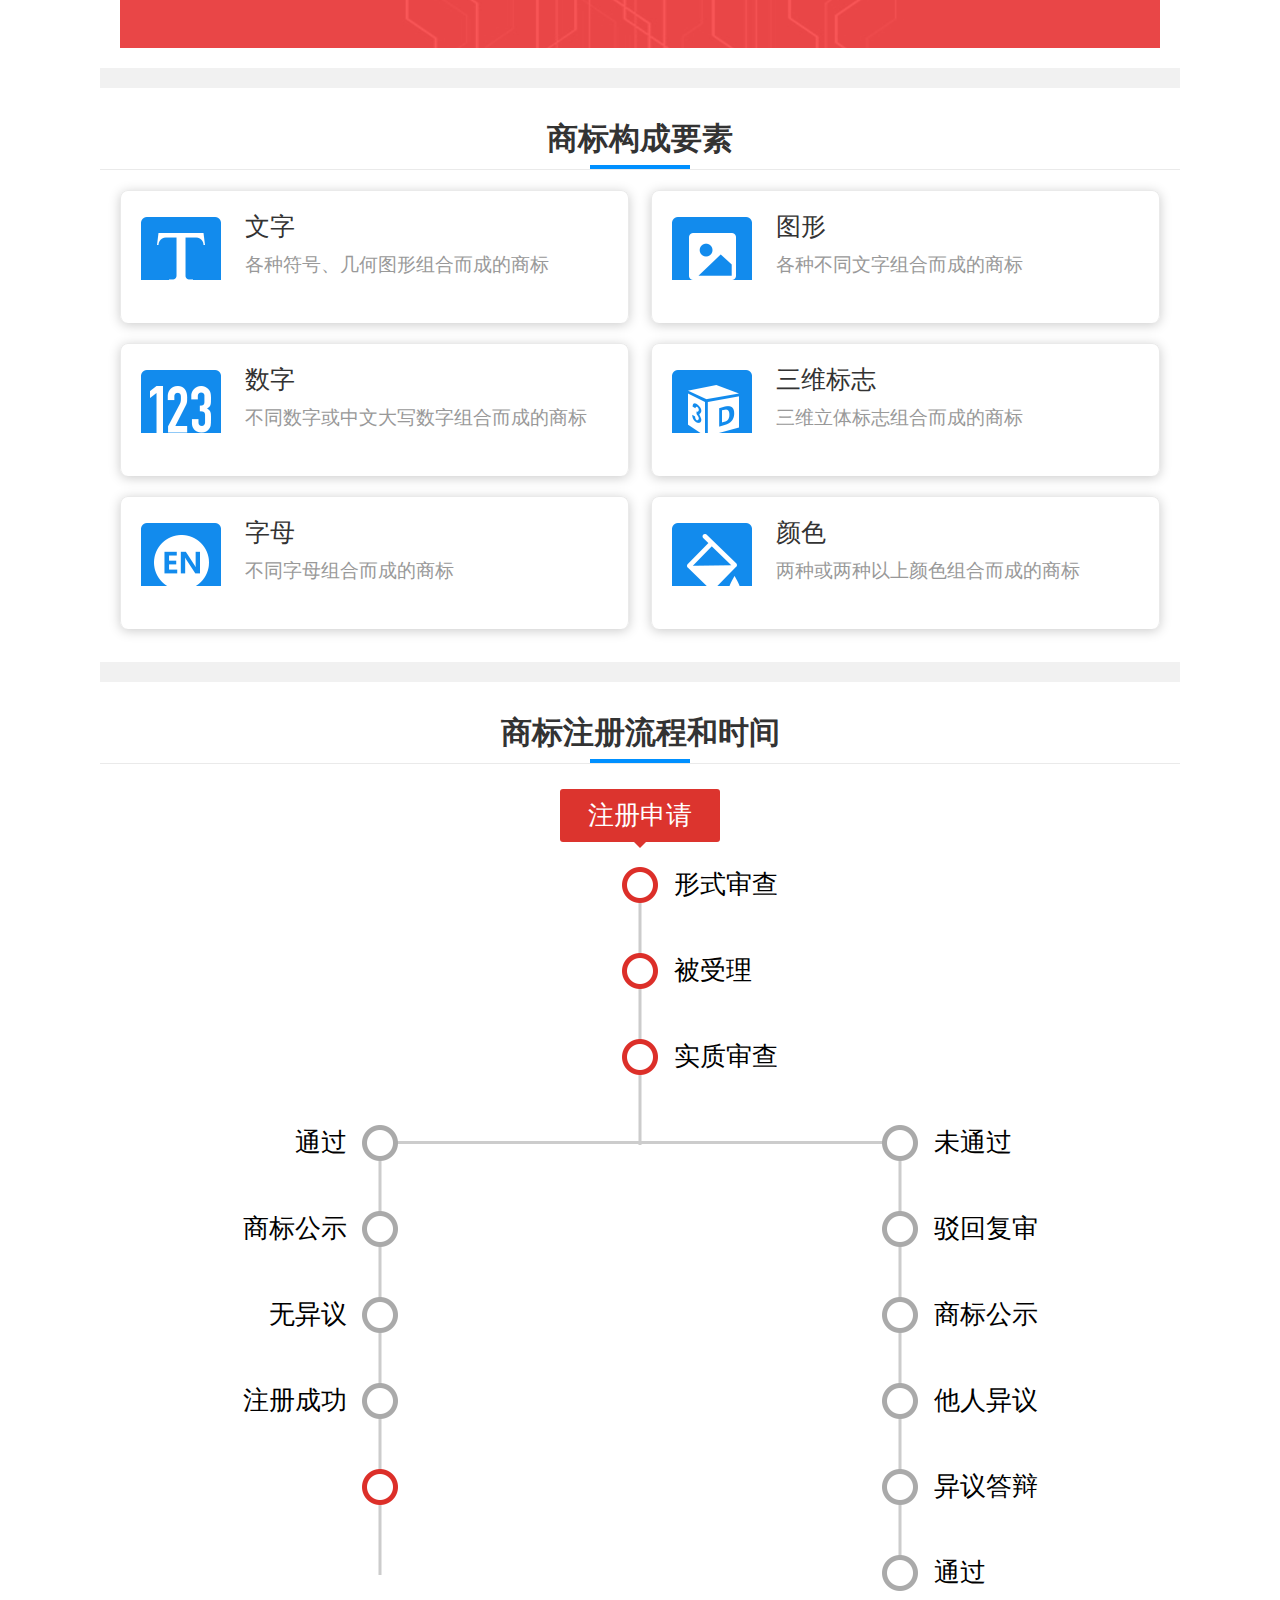
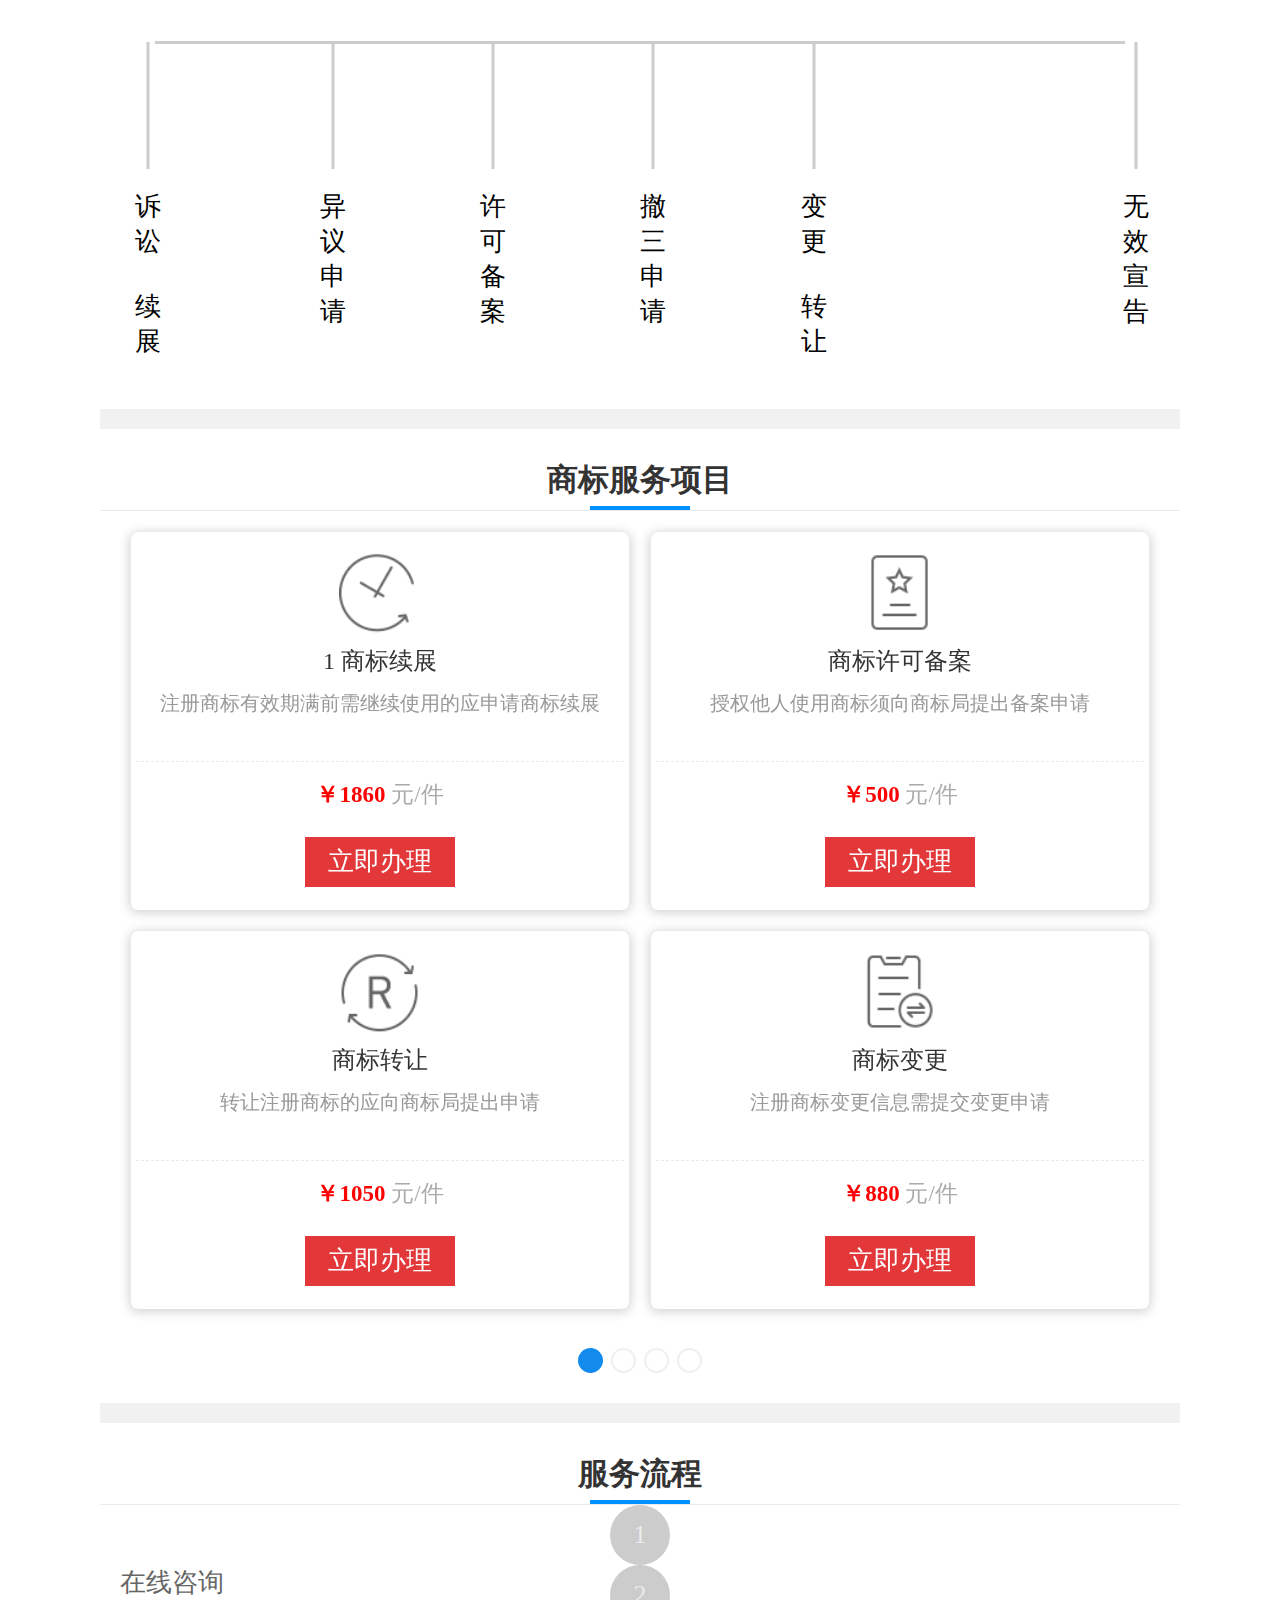
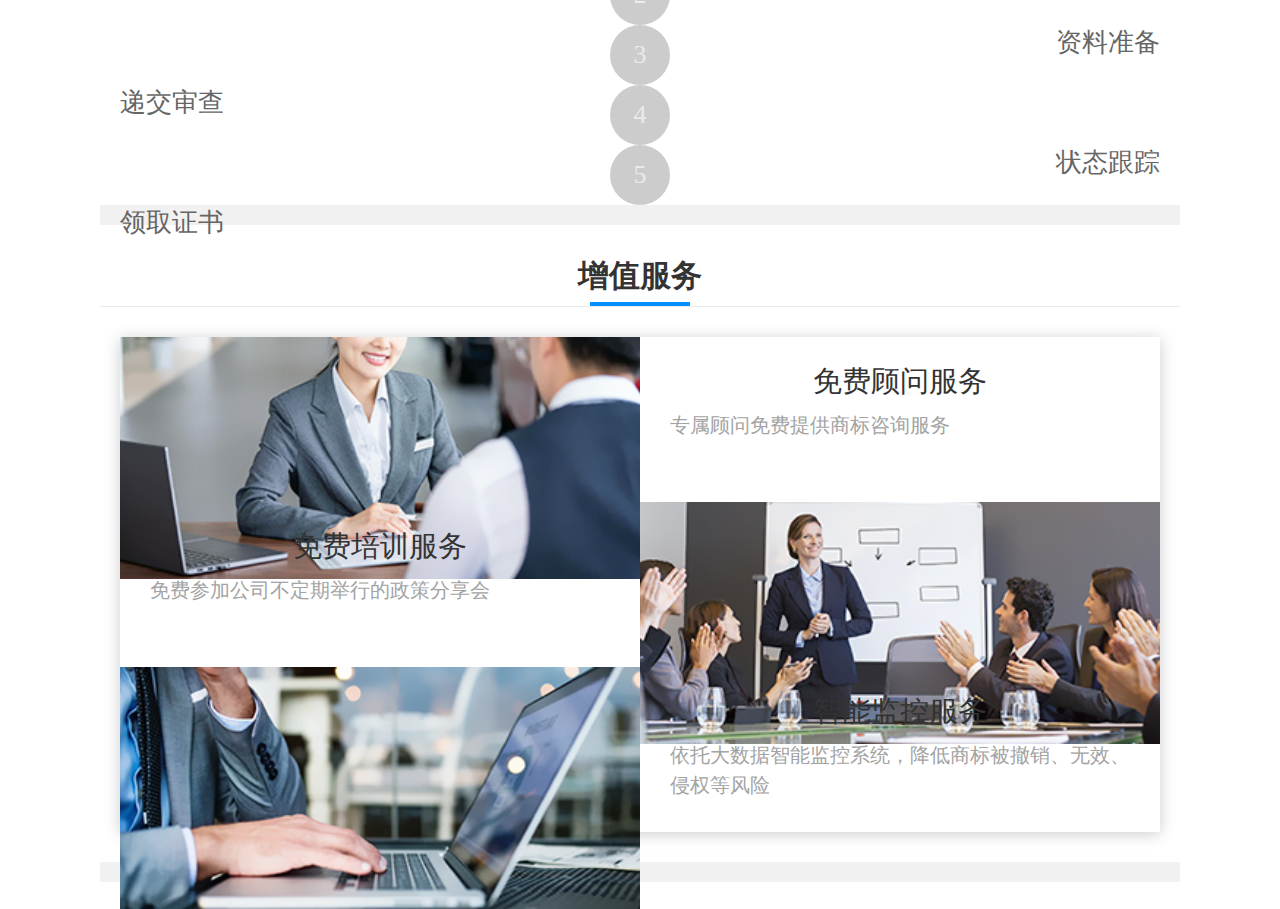
<file: biaoantique/wap/trademark.html>
<!DOCTYPE html>
<html>

<head lang="en">
  <meta charset="UTF-8">
  <title>index</title>
  <meta name="author" content="lsl">
  <meta name="description" content="">
  <meta name="keywords" content="">
  <meta name="generator" content="webstorm">
  <!--移动端响应式-->
  <meta name="viewport" content="width=device-width, initial-scale=1,maximum-scale=1, user-scalable=no">
  <!--支持IE的兼容模式-->
  <meta http-equiv="X-UA-Compatible" content="IE=edge">
  <!--让部分国产浏览器默认采用高速模式渲染页面-->
  <meta name="renderer" content="webkit">
  <!--页面style css-->
  <link rel="stylesheet" type="text/css" href="./css/base.css">
  <link rel="stylesheet" type="text/css" href="css/swiper.min.css">
  <link rel="stylesheet" type="text/css" href="./css/li.css">
  <!--JQ库-->
  <script src="./js/jquery-1.8.3.min.js"></script>
  <script src="js/swiper.min.js"></script>
  <script src="./js/li.js"></script>



</head>


<body>



  <!-- header -->

  <!-- header end-->

  <!-- banner -->
  <div class="m_banner"> <img src="images/m_banner6.jpg" alt=""> </div>
  <!-- banner end-->


  <!--  -->
  <div class="itsevp1 mt20">
    <h1> 商标注册价值 <i></i></h1>
  </div>
  <div class="tranvalue pad20">
    <ul>
      <li class="trlu1">
        <a href="javascript:;">
          <h3>企业品牌卫士</h3>
          <span>
            保护企业权益不受侵犯。当出现恶意山寨企业的产品，
            商标所有权方可以拿起法律武器保护合法权益
          </span>
        </a>
      </li>
      <li class="trlu2">
        <a href="javascript:;">
          <h3>企业品牌卫士</h3>
          <span>
            保护企业权益不受侵犯。当出现恶意山寨企业的产品，
            商标所有权方可以拿起法律武器保护合法权益
          </span>
        </a>
      </li>
      <li class="trlu3">
        <a href="javascript:;">
          <h3>企业品牌卫士</h3>
          <span>
            保护企业权益不受侵犯。当出现恶意山寨企业的产品，
            商标所有权方可以拿起法律武器保护合法权益
          </span>
        </a>
      </li>
      <li class="trlu4">
        <a href="javascript:;">
          <h3>企业品牌卫士</h3>
          <span>
            保护企业权益不受侵犯。当出现恶意山寨企业的产品，
            商标所有权方可以拿起法律武器保护合法权益
          </span>
        </a>
      </li>
    </ul>
  </div>

  <div class="hr"></div>

  <div class="itsevp1 mt20">
    <h1> 商标构成要素 <i></i></h1>
  </div>
  <div class="constitute pad20 clearfix">
    <ul>
      <li class="conli1">
        <a href="javascript:;">
          <h3> 文字</h3>
          <span>各种符号、几何图形组合而成的商标</span>
        </a>
      </li>
      <li class="conli2">
        <a href="javascript:;">
          <h3> 图形</h3>
          <span>各种不同文字组合而成的商标</span>
        </a>
      </li>
      <li class="conli3">
        <a href="javascript:;">
          <h3> 数字</h3>
          <span>不同数字或中文大写数字组合而成的商标</span>
        </a>
      </li>
      <li class="conli4">
        <a href="javascript:;">
          <h3> 三维标志</h3>
          <span>三维立体标志组合而成的商标</span>
        </a>
      </li>
      <li class="conli5">
        <a href="javascript:;">
          <h3> 字母</h3>
          <span>不同字母组合而成的商标</span>
        </a>
      </li>
      <li class="conli6">
        <a href="javascript:;">
          <h3> 颜色</h3>
          <span>两种或两种以上颜色组合而成的商标</span>
        </a>
      </li>
    </ul>
  </div>

  <div class="hr"></div>
  <div class="itsevp1 mt20">
    <h1> 商标注册流程和时间 <i></i></h1>
  </div>
  <div class="flow-path pad20">
        <span class="flow-title"> 注册申请</span>  
        <div class="accept">
             <span class="bgcc1">  <em>形式审查</em></span>
             <span class="bgcc1">  <em>被受理 </em></span>
             <span class="bgcc1"> <em>实质审查</em></span>
        </div> 
        <div class="accept2 clearfix">
              <div class="mcce mcce_le">
                  <span class=""> <em>通过</em></span>
                  <span> <em>商标公示</em></span>
                  <span> <em>无异议</em></span>
                  <span> <em>注册成功</em></span>
                  <span class="bgcc1"> <em></em></span>
              </div>
              <div class="mcce mcce_ri">
                  <span> <em>未通过</em></span>
                  <span> <em>驳回复审</em></span>
                  <span> <em>商标公示</em></span>
                  <span> <em>他人异议</em></span>
                  <span> <em>异议答辩</em></span>
                  <span> <em>通过</em></span>
              </div>
        </div> 
        <div class="accept3">
            <ul class="clearfix">
              <li class="accli1">
                  <span>诉讼 &nbsp; 续展</span>
              </li>
              <li class="accli2">
                 <span> 异议申请</span>
              </li>
              <li class="accli3">
                 <span> 许可备案</span>
              </li>
              <li class="accli4">
                  <span>撤三申请</span>
              </li>
              <li class="accli5">
                  <span>变更 &nbsp; 转让</span>
              </li>
              <li class="accli6">
                  <span>无效宣告</span>
              </li>
            </ul>
        </div>
  </div>

  <div class="hr"></div>
  <div class="itsevp1 mt20">
    <h1> 商标服务项目 <i></i></h1>
  </div>

  <div class="zl-project pad20">
    <div class=" zl-porjfenye swiper-container  clearfix">

      <!--  -->

      <div class="swiper-wrapper ">

        <ul class="swiper-slide">
          <li>
            <div class="zl-tme-top">
              <img src="images/severimg_30.png" alt="">
              <h3>1 商标续展</h3>
              <span>注册商标有效期满前需继续使用的应申请商标续展</span>
            </div>
            <div class="zl-tme-bottom">
              <span> <em>￥1860</em> 元/件</span>
              <a href=""> 立即办理</a>
            </div>
          </li>
          <li>
            <div class="zl-tme-top">
              <img src="images/severimg_33.png" alt="">
              <h3> 商标许可备案</h3>
              <span>授权他人使用商标须向商标局提出备案申请</span>
            </div>
            <div class="zl-tme-bottom">
              <span> <em>￥500</em> 元/件</span>
              <a href=""> 立即办理</a>
            </div>
          </li>
          <li>
            <div class="zl-tme-top">
              <img src="images/severimg_38.png" alt="">
              <h3> 商标转让</h3>
              <span>转让注册商标的应向商标局提出申请</span>
            </div>
            <div class="zl-tme-bottom">
              <span> <em>￥1050</em> 元/件</span>
              <a href=""> 立即办理</a>
            </div>
          </li>
          <li>
            <div class="zl-tme-top">
              <img src="images/severimg_41.png" alt="">
              <h3> 商标变更</h3>
              <span>注册商标变更信息需提交变更申请</span>
            </div>
            <div class="zl-tme-bottom">
              <span> <em>￥880</em> 元/件</span>
              <a href=""> 立即办理</a>
            </div>
          </li>
        </ul>
        <ul class="swiper-slide">
          <li>
            <div class="zl-tme-top">
              <img src="images/severimg_30.png" alt="">
              <h3> 2商标续展</h3>
              <span>注册商标有效期满前需继续使用的应申请商标续展</span>
            </div>
            <div class="zl-tme-bottom">
              <span> <em>￥1860</em> 元/件</span>
              <a href=""> 立即办理</a>
            </div>
          </li>
          <li>
            <div class="zl-tme-top">
              <img src="images/severimg_33.png" alt="">
              <h3> 商标许可备案</h3>
              <span>授权他人使用商标须向商标局提出备案申请</span>
            </div>
            <div class="zl-tme-bottom">
              <span> <em>￥500</em> 元/件</span>
              <a href=""> 立即办理</a>
            </div>
          </li>
          <li>
            <div class="zl-tme-top">
              <img src="images/severimg_38.png" alt="">
              <h3> 商标转让</h3>
              <span>转让注册商标的应向商标局提出申请</span>
            </div>
            <div class="zl-tme-bottom">
              <span> <em>￥1050</em> 元/件</span>
              <a href=""> 立即办理</a>
            </div>
          </li>
          <li>
            <div class="zl-tme-top">
              <img src="images/severimg_41.png" alt="">
              <h3> 商标变更</h3>
              <span>注册商标变更信息需提交变更申请</span>
            </div>
            <div class="zl-tme-bottom">
              <span> <em>￥880</em> 元/件</span>
              <a href=""> 立即办理</a>
            </div>
          </li>
        </ul>
        <ul class="swiper-slide">
          <li>
            <div class="zl-tme-top">
              <img src="images/severimg_30.png" alt="">
              <h3> 3商标续展</h3>
              <span>注册商标有效期满前需继续使用的应申请商标续展</span>
            </div>
            <div class="zl-tme-bottom">
              <span> <em>￥1860</em> 元/件</span>
              <a href=""> 立即办理</a>
            </div>
          </li>
          <li>
            <div class="zl-tme-top">
              <img src="images/severimg_33.png" alt="">
              <h3> 商标许可备案</h3>
              <span>授权他人使用商标须向商标局提出备案申请</span>
            </div>
            <div class="zl-tme-bottom">
              <span> <em>￥500</em> 元/件</span>
              <a href=""> 立即办理</a>
            </div>
          </li>
          <li>
            <div class="zl-tme-top">
              <img src="images/severimg_38.png" alt="">
              <h3> 商标转让</h3>
              <span>转让注册商标的应向商标局提出申请</span>
            </div>
            <div class="zl-tme-bottom">
              <span> <em>￥1050</em> 元/件</span>
              <a href=""> 立即办理</a>
            </div>
          </li>
          <li>
            <div class="zl-tme-top">
              <img src="images/severimg_41.png" alt="">
              <h3> 商标变更</h3>
              <span>注册商标变更信息需提交变更申请</span>
            </div>
            <div class="zl-tme-bottom">
              <span> <em>￥880</em> 元/件</span>
              <a href=""> 立即办理</a>
            </div>
          </li>
        </ul>
        <ul class="swiper-slide">
          <li>
            <div class="zl-tme-top">
              <img src="images/severimg_30.png" alt="">
              <h3>4 商标续展</h3>
              <span>注册商标有效期满前需继续使用的应申请商标续展</span>
            </div>
            <div class="zl-tme-bottom">
              <span> <em>￥1860</em> 元/件</span>
              <a href=""> 立即办理</a>
            </div>
          </li>
          <li>
            <div class="zl-tme-top">
              <img src="images/severimg_33.png" alt="">
              <h3> 商标许可备案</h3>
              <span>授权他人使用商标须向商标局提出备案申请</span>
            </div>
            <div class="zl-tme-bottom">
              <span> <em>￥500</em> 元/件</span>
              <a href=""> 立即办理</a>
            </div>
          </li>
          <li>
            <div class="zl-tme-top">
              <img src="images/severimg_38.png" alt="">
              <h3> 商标转让</h3>
              <span>转让注册商标的应向商标局提出申请</span>
            </div>
            <div class="zl-tme-bottom">
              <span> <em>￥1050</em> 元/件</span>
              <a href=""> 立即办理</a>
            </div>
          </li>
          <li>
            <div class="zl-tme-top">
              <img src="images/severimg_41.png" alt="">
              <h3> 商标变更</h3>
              <span>注册商标变更信息需提交变更申请</span>
            </div>
            <div class="zl-tme-bottom">
              <span> <em>￥880</em> 元/件</span>
              <a href=""> 立即办理</a>
            </div>
          </li>
        </ul>

      </div>
      <!-- 如果需要分页器 -->
      <div class="swiper-pagination"></div>


    </div>
  </div>

  <script>
    var mySwiper = new Swiper('.zl-porjfenye', {

      loop: true, // 循环模式选项
      // 如果需要分页器
      pagination: {
        el: '.swiper-pagination',
        clickable: true,
      },

    })
  </script>

  <div class="hr"></div>
  <div class="itsevp1 mt20">
    <h1> 服务流程 <i></i></h1>
  </div>
  <div class="service_flow pad20 clearfix">
       <ul>
         <li>
             <span>1</span>
             <a href="javascript:;" class="ser_a1"> 在线咨询</a>
         </li>
         <li>
             <span>2</span>
             <a href="javascript:;" class="ser_a2"> 资料准备</a>
         </li>
         <li>
             <span>3</span>
             <a href="javascript:;" class="ser_a1"> 递交审查</a>
         </li>
         <li>
             <span>4</span>
             <a href="javascript:;" class="ser_a2"> 状态跟踪</a>
         </li>
         <li>
             <span>5</span>
             <a href="javascript:;" class="ser_a1"> 领取证书</a>
         </li>
       </ul>
  </div>

  <div class="hr"></div>
  <div class="itsevp1 mt20">
    <h1> 增值服务 <i></i></h1>
  </div>
  <div class="appreciation pad20 clearfix">
    <a href="javascript:;" class="appren-tem clearfix">
      <div class="cemseig"> <img src="images/appreciationimg_63.jpg" alt=""></div>
      <div class="cemse">
        <h3> 免费顾问服务</h3>
        <span> 专属顾问免费提供商标咨询服务</span>
      </div>
    </a>
    <a href="javascript:;"  class="appren-tem clearfix">
      <div class="cemse">
        <h3> 免费培训服务</h3>
        <span> 免费参加公司不定期举行的政策分享会</span>
      </div>
      <div class="cemseig"> <img src="images/appreciationimg_66.jpg" alt=""></div>
    </a>
    <a href="javascript:;"  class="appren-tem clearfix">
      <div class="cemseig"> <img src="images/appreciationimg_67.jpg" alt=""></div>
      <div class="cemse">
        <h3> 智能监控服务</h3>
        <span> 依托大数据智能监控系统，降低商标被撤销、无效、侵权等风险</span>
      </div>
    </a>
  </div>

  <div class="hr"></div>


  <!-- foot -->

  <!-- foot -->
</body>
<script>

</script>

</html>
</file>
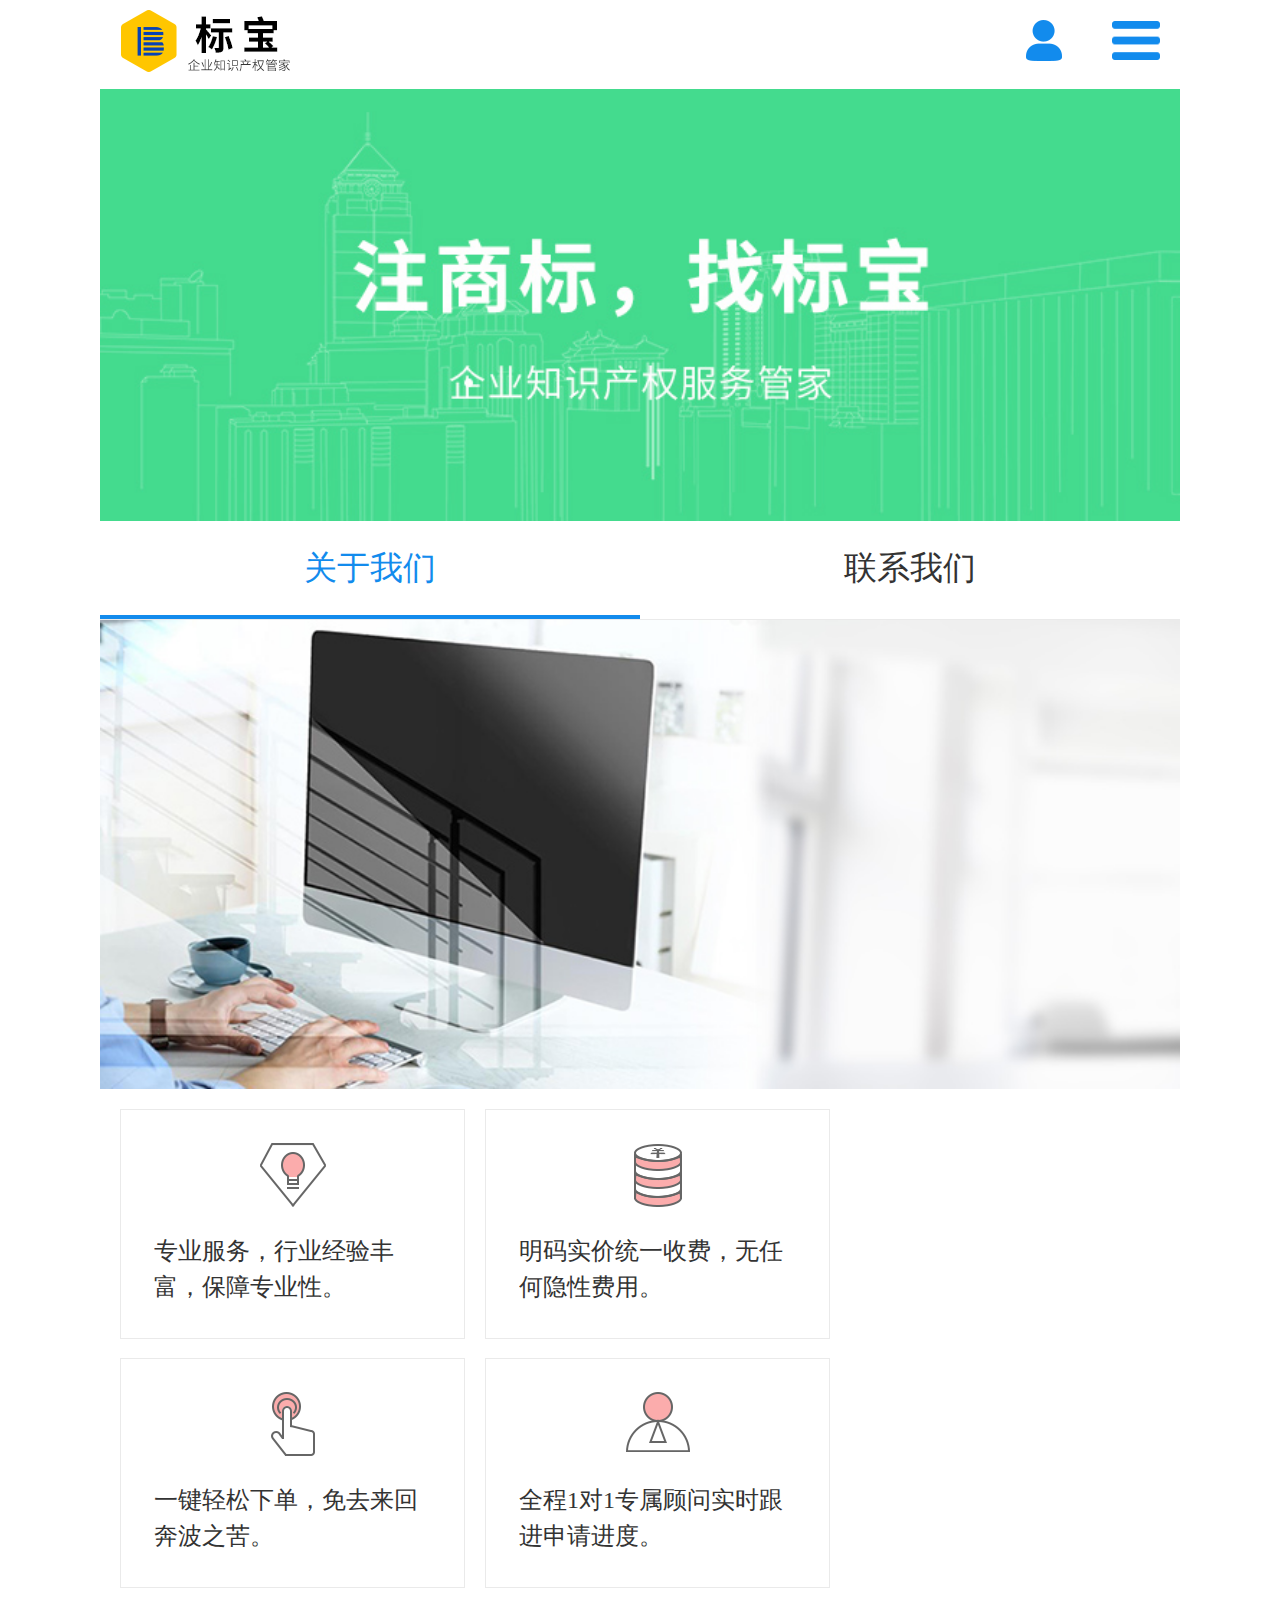
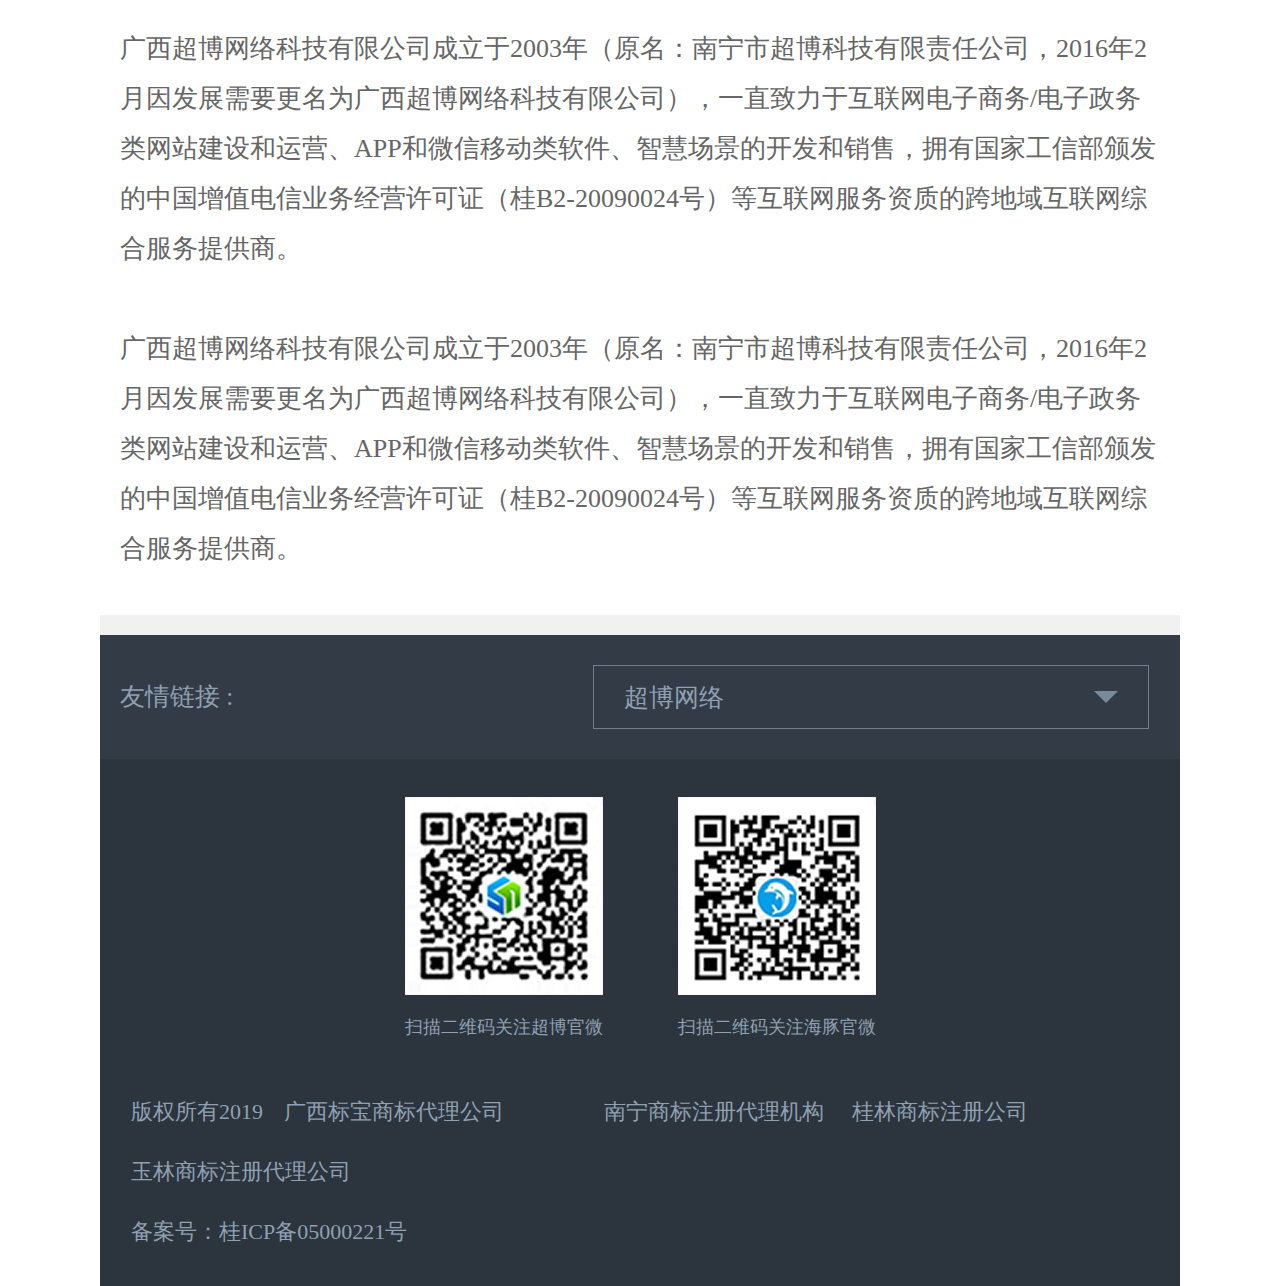
<file: biaoantique/wap/trademark_about.html>
<!DOCTYPE html>
<html>

<head lang="en">
    <meta charset="UTF-8">
    <title>index</title>
    <meta name="author" content="lsl">
    <meta name="description" content="">
    <meta name="keywords" content="">
    <meta name="generator" content="webstorm">
    <!--移动端响应式-->
    <meta name="viewport" content="width=device-width, initial-scale=1,maximum-scale=1, user-scalable=no">
    <!--支持IE的兼容模式-->
    <meta http-equiv="X-UA-Compatible" content="IE=edge">
    <!--让部分国产浏览器默认采用高速模式渲染页面-->
    <meta name="renderer" content="webkit">
    <!--页面style css-->
    <link rel="stylesheet" type="text/css" href="./css/base.css">
    <link rel="stylesheet" type="text/css" href="css/swiper.min.css">
    <link rel="stylesheet" type="text/css" href="./css/li.css">
    <!--JQ库-->
    <script src="./js/jquery-1.8.3.min.js"></script>
    <script src="js/swiper.min.js"></script>
    <script src="./js/li.js"></script>



</head>


<body>



    <!-- header -->
    <div class="header clearfix">
        <div class="fl lelogon">
            <img src="images/logo.png" alt="">
        </div>
        <div class="fr rilogon">
            <a href="" class="fl individual "><img src="images/icons_06.png" alt=""></a>
            <div class="fr foneer"></div>
        </div>
    </div>
    <!-- header end-->

    <!-- banner -->
    <div class="m_banner"> <img src="images/m_banner3.jpg" alt=""> </div>
    <!-- banner end-->

    <div class="bnitem clearfix">
        <ul>
            <li class="on">
                <a href=""> 关于我们</a>
            </li>
            <li>
                <a href=""> 联系我们</a>
            </li>
        </ul>
    </div>

    <!--  -->

    <div class="ouchwa">
        <div class="m_banner"> <img src="images/aoutimg_04.jpg" alt=""></div>
        <div class="specialty clearfix">
            <ul>
                <li>
                    <div class="speimg"> <img src="images/iconbg2_08.png" alt=""></div>
                    <span class="spetext"> 专业服务，行业经验丰富，保障专业性。 </span>
                </li>
                <li>
                    <div class="speimg"> <img src="images/iconbg2_05.png" alt=""></div>
                    <span class="spetext"> 明码实价统一收费，无任何隐性费用。 </span>
                </li>
                <li>
                    <div class="speimg"> <img src="images/iconbg2_17.png" alt=""></div>
                    <span class="spetext"> 一键轻松下单，免去来回奔波之苦。 </span>
                </li>
                <li>
                    <div class="speimg"> <img src="images/iconbg2_14.png" alt=""></div>
                    <span class="spetext"> 全程1对1专属顾问实时跟进申请进度。 </span>
                </li>
            </ul>
        </div>
        <div class="introduce pad20">
            <p>
                广西超博网络科技有限公司成立于2003年（原名：南宁市超博科技有限责任公司，2016年2月因发展需要更名为广西超博网络科技有限公司），一直致力于互联网电子商务/电子政务类网站建设和运营、APP和微信移动类软件、智慧场景的开发和销售，拥有国家工信部颁发的中国增值电信业务经营许可证（桂B2-20090024号）等互联网服务资质的跨地域互联网综合服务提供商。
                <br />
                <br />
                广西超博网络科技有限公司成立于2003年（原名：南宁市超博科技有限责任公司，2016年2月因发展需要更名为广西超博网络科技有限公司），一直致力于互联网电子商务/电子政务类网站建设和运营、APP和微信移动类软件、智慧场景的开发和销售，拥有国家工信部颁发的中国增值电信业务经营许可证（桂B2-20090024号）等互联网服务资质的跨地域互联网综合服务提供商。
            </p>
        </div>
    </div>

    <hr class="cl00">



    <!-- foot -->
    <div class="foot">
        <div class="boot-hear pad20 clearfix">
            <span class="fl iendship_ale">友情链接 :</span>
            <div class="fr friendship_a">
                <span class="text3"> 超博网络 </span>
                <i class="fr iconxb"></i>
                <ul>
                    <li>
                        <a href=""> 超博网络 </a>
                    </li>
                </ul>
            </div>
        </div>
        <div class="boot-bootom pad20">
            <div class="codeigp clearfix">
                <div class="fl codms">
                    <img src="images/imgcode_80.jpg" alt="">
                    <p> 扫描二维码关注超博官微 </p>
                </div>
                <div class="fl codms">
                    <img src="images/imgcode_83.jpg" alt="">
                    <p> 扫描二维码关注海豚官微 </p>
                </div>
            </div>
            <div class="codeigp2">
                <p> 版权所有2019
                    <a href=""> 广西标宝商标代理公司</a>
                    <a href=""> 南宁商标注册代理机构</a>
                    <a href=""> 桂林商标注册公司</a>
                    <a href=""> 玉林商标注册代理公司</a>
                </p>
                <p> 备案号：桂ICP备05000221号</p>
            </div>
        </div>
    </div>
    <!-- foot -->
</body>

</html>
</file>
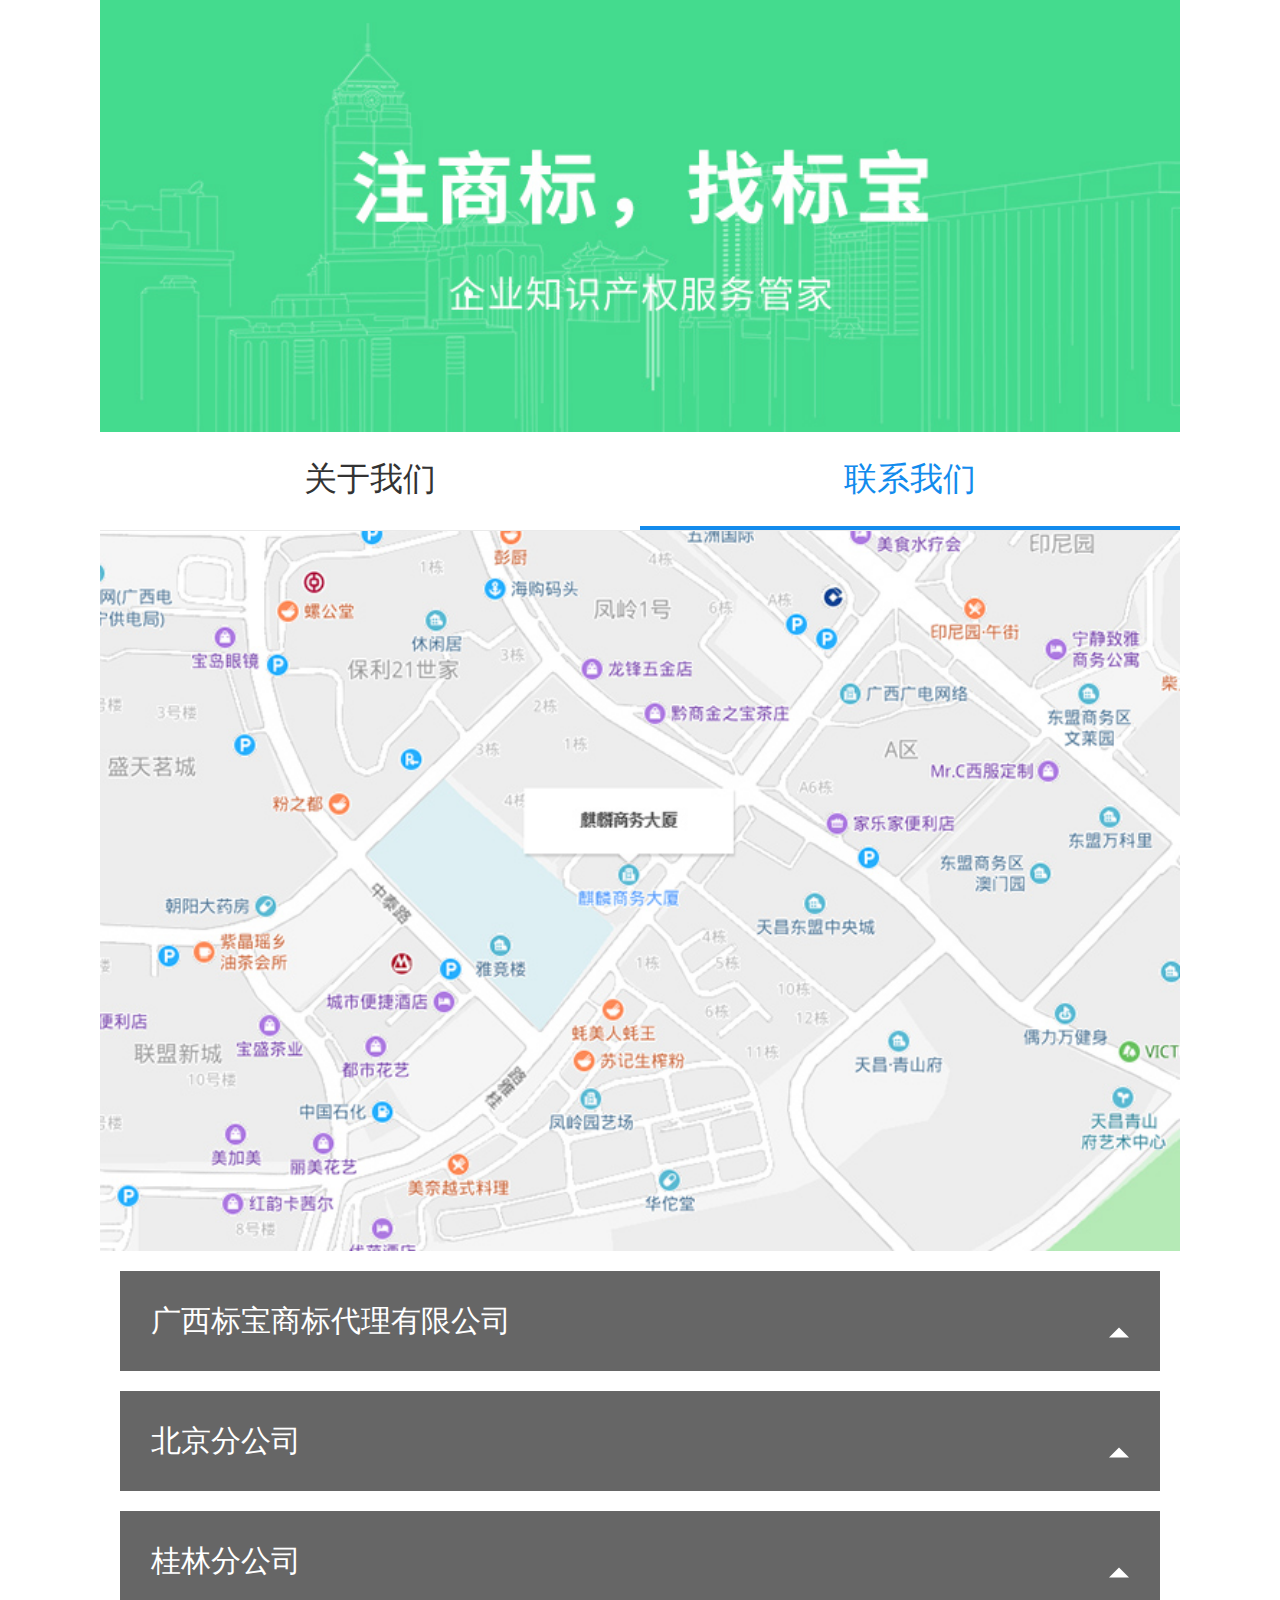
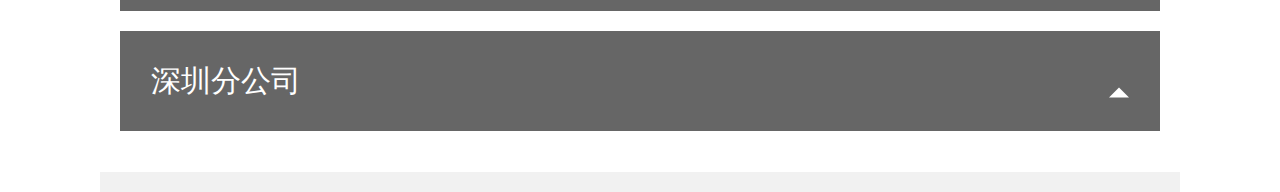
<file: biaoantique/wap/trademark_touch.html>
<!DOCTYPE html>
<html>

<head lang="en">
    <meta charset="UTF-8">
    <title>index</title>
    <meta name="author" content="lsl">
    <meta name="description" content="">
    <meta name="keywords" content="">
    <meta name="generator" content="webstorm">
    <!--移动端响应式-->
    <meta name="viewport" content="width=device-width, initial-scale=1,maximum-scale=1, user-scalable=no">
    <!--支持IE的兼容模式-->
    <meta http-equiv="X-UA-Compatible" content="IE=edge">
    <!--让部分国产浏览器默认采用高速模式渲染页面-->
    <meta name="renderer" content="webkit">
    <!--页面style css-->
    <link rel="stylesheet" type="text/css" href="./css/base.css">
    <link rel="stylesheet" type="text/css" href="css/swiper.min.css">
    <link rel="stylesheet" type="text/css" href="./css/li.css">
    <!--JQ库-->
    <script src="./js/jquery-1.8.3.min.js"></script>
    <script src="js/swiper.min.js"></script>
    <script src="./js/li.js"></script>



</head>


<body>



    <!-- header -->

    <!-- header end-->

    <!-- banner -->
    <div class="m_banner"> <img src="images/m_banner3.jpg" alt=""> </div>
    <!-- banner end-->

    <div class="bnitem clearfix">
        <ul>
            <li class="">
                <a href=""> 关于我们</a>
            </li>
            <li class="on">
                <a href=""> 联系我们</a>
            </li>
        </ul>
    </div>

    <!--  -->

    <div class="ouchwa">
        <div class="m_banner"> <img src="images/mapimg_02.jpg" alt=""></div>
        <div class="introducecd pad20">
            <ul>
                <li class="below">  
                    <div class="bel-titel"> 广西标宝商标代理有限公司  <i></i></div>
                    <ul>
                        <li>
                            <p>
                                    客服电话：0771-5735808 &nbsp;&frasl;&nbsp;&nbsp;5894380 &nbsp;&nbsp;&frasl;&nbsp;&nbsp;5569461 &nbsp;&nbsp;&frasl;&nbsp;&nbsp;5569462<br/>
                                    电子邮箱：cbkj#vcb.cn (把#替换为@)<br/>
                                    公司地址：南宁市青秀区东盟商务区桂雅路11号麒麟商务大厦A2205<br/>
                                    邮政编码：530029
                            </p>
                        </li>
                    </ul>
                </li>
                <li class="below">  
                    <div class="bel-titel"> 北京分公司  <i></i></div>
                    <ul>
                        <li>
                            <p>
                                    客服电话：0771-5735808 &nbsp;&frasl;&nbsp;&nbsp;5894380 &nbsp;&nbsp;&frasl;&nbsp;&nbsp;5569461 &nbsp;&nbsp;&frasl;&nbsp;&nbsp;5569462<br/>
                                    电子邮箱：cbkj#vcb.cn (把#替换为@)<br/>
                                    公司地址：南宁市青秀区东盟商务区桂雅路11号麒麟商务大厦A2205<br/>
                                    邮政编码：530029
                            </p>
                        </li>
                    </ul>
                </li>
                <li class="below">  
                    <div class="bel-titel"> 桂林分公司  <i></i></div>
                    <ul>
                        <li>
                            <p>
                                    客服电话：0771-5735808 &nbsp;&frasl;&nbsp;&nbsp;5894380 &nbsp;&nbsp;&frasl;&nbsp;&nbsp;5569461 &nbsp;&nbsp;&frasl;&nbsp;&nbsp;5569462<br/>
                                    电子邮箱：cbkj#vcb.cn (把#替换为@)<br/>
                                    公司地址：南宁市青秀区东盟商务区桂雅路11号麒麟商务大厦A2205<br/>
                                    邮政编码：530029
                            </p>
                        </li>
                    </ul>
                </li>
                <li class="below">  
                    <div class="bel-titel"> 深圳分公司  <i></i></div>
                    <ul>
                        <li>
                            <p>
                                    客服电话：0771-5735808 &nbsp;&frasl;&nbsp;&nbsp;5894380 &nbsp;&nbsp;&frasl;&nbsp;&nbsp;5569461 &nbsp;&nbsp;&frasl;&nbsp;&nbsp;5569462<br/>
                                    电子邮箱：cbkj#vcb.cn (把#替换为@)<br/>
                                    公司地址：南宁市青秀区东盟商务区桂雅路11号麒麟商务大厦A2205<br/>
                                    邮政编码：530029
                            </p>
                        </li>
                    </ul>
                </li>
            </ul>
        </div>
    </div>

    <hr class="cl00">


    <!-- foot -->

    <!-- foot -->
</body>
<script>

        
        var h3s = document.querySelectorAll(".bel-titel");
        var uls = document.querySelectorAll(".below>ul");
        var lis = document.querySelectorAll(".below li"); 

/* 		for (var i = 0; i < lis.length; i++) {
            lis[i].onmouseover = function(){
                for(i = 0; i < lis.length; i++) {
                    lis[i].style.background = "";
                }
                this.style.background = "yellow";
            }
            lis[i].onmouseout = function(){
                for(i = 0; i < lis.length; i++) {
                    lis[i].style.background = "";
                }
            }
        } */

        for(var i = 0;i<h3s.length;i++){
            h3s[i].onoff = true;
            h3s[i].index = i;
            h3s[i].onclick = function(){
                for (var i = 0; i < h3s.length; i++) {
            //	除了点击的h3以外的所有h3
                    if(i != this.index){
                        h3s[i].classList.remove('active');
                        h3s[i].onoff = true;
                        uls[i].style.display = "none";
                    }
                }
                if(this.onoff){
                    this.classList.add('active');
                    uls[this.index].style.display = "block"; 
                }else{
                    this.classList.remove('active');
                    uls[this.index].style.display = "none";
                }
                this.onoff = !this.onoff;
            }
        }

</script>
</html>
</file>
<file: biaoantique/wap/css/base.css>
﻿body {
	min-width: 320px;
	font-family: "Microsoft Yahei", sans-serif;
}

html,
body,
div,
span,
object,
iframe,
h1,
h2,
h3,
h4,
h5,
h6,
p,
del,
dfn,
em,
ins,
kbd,
q,
samp,
small,
strong,
b,
i,
dl,
dt,
dd,
ol,
ul,
li,
figure,
fieldset,
figcaption,
form,
label,
table,
tbody,
tfoot,
thead,
textarea,
tr,
th,
td,
article,
aside,
footer,
header,
nav,
section,
input,
time {
	margin: 0;
	padding: 0;
	border: 0;
	outline: 0;
	font-size: 100%;
}

ul,
ol,
li {
	list-style: none
}

h1,
h2,
h3,
h4,
h5,
h6,
button,
input,
select,
textarea {
	font-weight: normal
}

input,
fieldset {
	border: none
}

input {
	vertical-align: middle;
	font-family: "微软雅黑";
}

a {
	cursor: pointer;
	text-decoration: none;
	color: #FFF;
	font-family: "微软雅黑"
}

li {
	list-style: none
}

em,
i {
	font-style: normal
}

*:focus {
	outline: none
}


/*去除所有浏览器默认边框*/

input::-ms-clear {
	display: none
}


/*去除IE9以上搜索默认X*/

input[type="button"],
input[type="submit"],
input[type="reset"] {
	-webkit-appearance: none;
}


/*去除iPhone按钮样式*/


/*去掉移动端a标签的点击背景*/

a {
	-webkit-tap-highlight-color: transparent;
	-webkit-appearance: none;
}


/*清除浮动*/

.clearfix:after {
	clear: both;
	display: block;
	height: 0px;
	content: '';
	visibility: hidden;
	font-size: 0px;
}

html {
	line-height: initial;
}

html,
body {
	width: 100%;
}
</file>
<file: biaoantique/wap/css/li.css>
/***************************************页面全局样式*************************************/

/*全局定义*/

body {
    font-size: 0.26rem;
    font-family: "microsoft yahei";
    background: #fff;
    max-width: 10.8rem;
    margin-left: auto;
    margin-right: auto;
}

a {
    color: #666;
}

a:active {
    color: #f90;
}

input {
    outline: none;
}

img {
    max-width: 100%;
}

.bgfff {
    background: #fff;
}

.plpr20 {
    padding-left: 0.2rem;
    padding-right: 0.2rem;
}

/*左右浮动*/

.fl {
    float: left;
}

.fr {
    float: right;
}

/*颜色块*/

.cfff {
    color: #fff;
}

.c999 {
    color: #999;
}

.c666 {
    color: #666;
}

.c333 {
    color: #333;
}

.c000 {
    color: #000;
}

/*对齐*/

.te_l {
    text-align: left;
}

.te_r {
    text-align: right;
}

.te_c {
    text-align: center;
}

/*字体定义*/

.f26 {
    font-size: 0.26rem;
}

.f28 {
    font-size: 0.28rem;
}

.f30 {
    font-size: 0.30rem;
}

.f32 {
    font-size: 0.32rem;
}

.f34 {
    font-size: 0.34rem;
}

.f36 {
    font-size: 0.36rem;
}

.f38 {
    font-size: 0.38rem;
}

.f40 {
    font-size: 0.4rem;
}

.f50 {
    font-size: 0.5rem;
}

.di_no {
    display: none;
}

.di_in {
    display: inline-block;
}

.di_bl {
    display: block;
}

/*顶间距*/

.mt5 {
    margin-top: 0.05rem;
}

.mt10 {
    margin-top: 0.1rem;
}

.mt15 {
    margin-top: 0.15rem;
}

.mt20 {
    margin-top: 0.2rem;
}

.mt25 {
    margin-top: 0.25rem;
}

.mt30 {
    margin-top: 0.3rem;
}

.mt35 {
    margin-top: 0.35rem;
}

.mt40 {
    margin-top: 0.4rem;
}

.mt45 {
    margin-top: 0.45rem;
}

.mt50 {
    margin-top: 0.5rem;
}

/*顶内距*/

.pt5 {
    padding-top: 0.05rem;
}

.pt10 {
    padding-top: 0.1rem;
}

.pt15 {
    padding-top: 0.15rem;
}

.pt20 {
    padding-top: 0.2rem;
}

.pt25 {
    padding-top: 0.25rem;
}

.pt30 {
    padding-top: 0.3rem;
}

.pt35 {
    padding-top: 0.35rem;
}

.pt40 {
    padding-top: 0.4rem;
}

.pt45 {
    padding-top: 0.45rem;
}

.pt50 {
    padding-top: 0.5rem;
}

/*左间距*/

.ml5 {
    margin-left: 0.05rem;
}

.ml10 {
    margin-left: 0.1rem;
}

.ml15 {
    margin-left: 0.15rem;
}

.ml20 {
    margin-left: 0.2rem;
}

.ml25 {
    margin-left: 0.25rem;
}

.ml30 {
    margin-left: 0.3rem;
}

.ml35 {
    margin-left: 0.35rem;
}

.ml40 {
    margin-left: 0.4rem;
}

.ml45 {
    margin-left: 0.45rem;
}

.ml50 {
    margin-left: 0.5rem;
}

/*定位*/

.p_r {
    position: relative;
}

.p_a {
    position: absolute;
}

.pad20 {
    padding-left: 0.2rem;
    padding-right: 0.2rem;
}

/*表单按钮样式初始化*/

.icon_com {
    display: inline-block;
}

.btn_com {
    display: inline-block;
    width: 2rem;
    height: 0.8rem;
    line-height: 0.8rem;
    text-align: center;
    color: #fff;
    font-size: 0.28rem;
    background: #0c4aac;
}

.select_com {
    border: none;
    outline: none;
    background: #1778dc url(../images/icon_12.png) no-repeat 0.1rem center;
    background-size: 0.17rem 0.1rem;
    width: 1.65rem;
    box-sizing: border-box;
    padding-left: 0.3rem;
    height: 0.56rem;
    font-size: 0.26rem;
    font-family: "微软雅黑";
    color: #fff;
    appearance: none;
    -moz-appearance: none;
    -webkit-appearance: none;
}

.input_com {
    font-size: 0.24rem;
    font-family: "微软雅黑";
    width: 3.6rem;
    padding: 0.12rem 0.2rem;
}


::-webkit-input-placeholder {
    /* WebKit, Blink, Edge */
    color: #aaaaaa;
}

:-moz-placeholder {
    /* Mozilla Firefox 4 to 18 */
    color: #aaaaaa;
}

::-moz-placeholder {
    /* Mozilla Firefox 19+ */
    color: #aaaaaa;
}

:-ms-input-placeholder {
    /* Internet Explorer 10-11 */
    color: #aaaaaa;
}

/*全局定义 end*/


/*  共用头部header */

.header {
    padding: 0.1rem 0.2rem;
}

.lelogon img {
    width: 1.72rem;
}

.individual {
    width: 0.36rem;
    height: 0.41rem;
    margin-right: 0.5rem;
    margin-top: 0.1rem;
}

.individual img {
    vertical-align: top;
}

.foneer {
    background: url(../images/icons_08.png) no-repeat 0 50%/ 0.48rem 0.40rem;
    width: 0.48rem;
    height: 0.40rem;
    margin-top: 0.1rem;
}

/*  共用头部header*/

/*  共用底部 foot */

.foot .boot-hear {
    background: #323b46;
    color: #8fa0b3;
    padding-top: 0.3rem;
    padding-bottom: 0.3rem;
    line-height: 0.64rem;
    font-size: 0rem;

}

.iendship_ale {
    width: 1.3rem;
    font-size: 0.25rem;
    display: inline-block;
}

.friendship_a {
    width: 5.56rem;
    height: 0.64rem;
    box-sizing: border-box;
    border: 1px solid #707e8e;
    margin-right: 0.11rem;
    position: relative;
    overflow: hidden;
    font-size: 0.25rem;
}

.friendship_a .text3 {
    text-indent: 0.3rem;
    display: inline-block;
}

.iconxb {
    display: block;
    width: 0;
    height: 0;
    position: absolute;
    top: 50%;
    transform: translateY(-50%);
    margin: auto;
    right: 0.3rem;
    border-color: transparent transparent transparent transparent;
    border-width: 0.12rem;
    border-style: solid;
}

.iconxb::after {
    content: "";
    position: absolute;
    display: block;
    border-color: #7b8a9b transparent transparent transparent;
    border-width: 0.12rem;
    border-style: solid;
    left: -0.12rem;
    top: -0.06rem;
}

.boot-bootom {
    background: #2c343d;
    color: #8fa0b3;
    text-align: center;
    padding-top: 0.38rem;
    padding-bottom: 0.24rem;
}

.codeigp {
    display: inline-block;
}

.codms {
    margin-left: 0.75rem;
}

.codms:nth-of-type(1) {
    margin-left: 0;
}

.codms img {
    vertical-align: middle;
    width: 1.98rem;
}

.codms p {
    margin-top: 0.2rem;
    font-size: 0.18rem;

    color: #8fa0b3;
}

.codeigp2 {
    text-align: left;
    margin-top: 0.36rem;
    padding-left: 0.11rem;
}

.codeigp2 p {
    font-size: 0.22rem;
    line-height: 0.6rem;
}

.codeigp2 p a {
    display: inline-block;
    margin-right: 0.22rem;

}

.codeigp2 p a:first-child {
    margin-left: 0.15rem;
    margin-right: 0.95rem;
}

.codeigp2 p a:last-child {
    margin-right: 0;
}






.boot-bootom p a {
    color: #8fa0b3;
}

/*  共用底部 foot  end*/


/* trademark_about */


.m_banner img {
    width: 100%;
    vertical-align: middle;
}

.bnitem li {
    width: 50%;
    float: left;
    text-align: center;
    border-bottom: 0.05rem solid #fff;
    line-height: 0.94rem;
    font-size: 0.34rem;
}

.bnitem li a {
    color: #333333;
    font-size: 0.33rem;
}

.bnitem li.on {
    border-bottom: 0.05rem solid #128bed;
}

.bnitem li.on a {
    color: #128bed;
}

.specialty {
    padding: 0.2rem;
    padding-bottom: 0;
}

.specialty li {
    width: 3.45rem;
    box-sizing: border-box;
    border: 1px solid #eaeaea;
    padding: 0.33rem;
    float: left;
    margin: 0 0.20rem 0.19rem 0;
}

.specialty li:nth-of-type(2n) {
    margin-right: 0rem;
}

.speimg {
    text-align: center;
}

.speimg img {
    vertical-align: middle;
    width: 0.66rem;
}

.spetext {
    display: block;
    font-size: 0.24rem;
    color: #333333;
    line-height: 0.36rem;
    margin-top: 0.26rem;
    overflow: hidden;
    text-overflow: ellipsis;
    display: -webkit-box;
    -webkit-line-clamp: 2;
    -webkit-box-orient: vertical;
    -webkit-line-clamp: 2;
}

.introduce {
    padding-top: 0.17rem;
    padding-bottom: 0.4rem;
}

.introduce p {
    color: #666666;
    font-size: 0.26rem;
    line-height: 0.50rem;
}

.cl00 {
    width: 100%;
    height: 0.2rem;
    background: #f1f1f1;
    margin: 0;
    border: 0;
}

/* trademark_about  end*/


/*    trademark_touch */
.ouchwa {
    position: relative;
    border-top: 1px solid #eaeaea;
    top: -1px;
}

.introducecd {
    padding-top: 0.20rem;
    padding-bottom: 0.2rem;
}

.bel-titel {
    background: #666666;
    padding: 0.25rem 0.31rem;
    font-size: 0.3rem;
    line-height: 0.5rem;
    color: #fff;
    position: relative;
}

.introducecd .below {
    margin-bottom: 0.2rem;
}

.bel-titel i {
    position: absolute;
    width: 0.2rem;
    height: 0.15rem;
    background: transparent;
    display: block;
    right: 0.31rem;
    top: 50%;
    transform: translateY(-50%);
    transition: all .4s;
}

.bel-titel i::after {
    position: absolute;
    content: "";
    width: 0;
    height: 0;
    border-style: solid;
    border-width: 0.1rem;
    border-color: transparent transparent #fff transparent;
    top: 0.04rem;
    right: 0;
    transition: all .5s ease-in .1s;
    transform: rotate(0deg);
}

.below>ul {
    background: #f5f5f5;
    padding: 0.22rem 0.33rem;
    display: none;
}

.below li p {
    font-size: 0.27rem;
    line-height: 0.6rem;
    color: #333333;
}

/* trademark_touch  end*/




/*  serve_transact  */

.place {
    font-size: 0;
    padding-top: 0.26rem;
    padding-bottom: 0.29rem;
    color: #6b6b6b;
}

.place span {
    font-size: 0.25rem;
    color: #333333;

}

.place a {
    font-size: 0.25rem;
    color: #128bed;
}

.place i {
    display: inline-block;
    color: #6b6b6b;
    font-size: 0.27rem;
    font-family: '宋体';
    font-weight: 400;
    margin: 0 0.18rem;
}

.current {
    font-weight: 400;
}

.refering {
    padding-top: 0.12rem;
    padding-bottom: 0.86rem;
}

.tite_name {
    border-bottom: 0.04rem solid #128bed;
    text-align: center;
}

.tite_name span {
    display: inline-block;
    font-size: 0.39rem;
    line-height: 0.75rem;
    color: #128bed;
}

.refe-item {
    margin-top: 0.2rem;
    border: 1px solid #cccccc;
    box-sizing: border-box;
    padding: 0.29rem 0.2rem 0.29rem 0.2rem;
}

.refe-item input {
    width: 100%;
    vertical-align: top;
    font-size: 0.3rem;
    line-height: 0.3rem;
    height: 0.3rem;
    display: block;
}

.exceptional {
    padding: 0;
    border: none;

}

.excep_left {
    width: 4.20rem;
    height: 0.9rem;
    line-height: 0.9rem;
    border: 1px solid #cccccc;
    box-sizing: border-box;
}

.excep_left input {
    margin-top: 0.29rem;
    text-indent: 0.2rem;
}

.excep_right {
    border: 1px solid #cccccc;
    box-sizing: border-box;
    width: 2.7rem;
    height: 0.9rem;
    float: right;
}

.refer_submit {
    width: 100%;
    height: 0.9rem;
    line-height: 0.9rem;
    background: #128bed;
    color: #fff;
    margin-top: 0.4rem;
}

/*  serve_transact end */


/* serve */

.serve-magin {
    background: #f1f1f1;
    padding-top: 0.06rem;
    padding-bottom: 0.38rem;
}

.serve-tite {
    background: #fff7f0;
    color: #ff9000;
    border: 1px solid #cccccc;
}

.serve-tite i::after {
    border-color: #999999 transparent transparent transparent;

}

.active i::after {
    border-color: transparent transparent #999999 transparent;
    top: -0.07rem;

}

.introducecd .serlow {
    margin-bottom: 0.2rem;
}

.serlow>ul {
    background: #FFFF;
    padding: 0;
    border: 1px solid #eaeaea;
}

.serlow li {
    border-bottom: 1px solid #eaeaea;
    line-height: 0.89rem;
    text-indent: 0.30rem;
}

.serlow li>div {}

/* serve end */

/* details */

.detalp1 {
    background: #fff;
    margin-top: 0.23rem;
    padding: 0.1rem 0.2rem 0.16rem;
}

.deting {
    margin-top: 0.18rem;
    background: url(../images/bergb1_03.jpg) no-repeat 0 50%/100% 2.88rem;
    height: 2.88rem;
    box-sizing: border-box;
    padding: 0.31rem 0.35rem 0.37rem 0.38rem;
    text-align: center;
}

.deting p {
    font-size: 0.25rem;
    line-height: 0.40rem;
    color: #333333;
    text-align: left;
}

.despan {
    text-align: center;
    display: inline-block;
    margin-top: 0.26rem;
    color: #333333;
    height: 0.35rem;
    font-size: 0.23rem;
}

.despan strong {
    color: #e23839;
    line-height: 0.35rem;
    font-size: 0.31rem;

}

.ljbanli {
    display: block;
    width: 100%;
    background: #e23839;
    color: #fff;
    font-size: 0.29rem;
    line-height: 0.9rem;
    height: 0.9rem;
    text-align: center;
    margin-top: 0.2rem;
}

.detalp2 {
    background: #fff;
    margin-top: 0.20rem;
    padding: 0.1rem 0.2rem 0rem;
}

.fuintroduce {
    border-bottom: 0.04rem solid #128bed;
    text-align: left;
}

.fuintroduce span {
    display: inline-block;
    font-size: 0.29rem;
    line-height: 0.75rem;
    text-indent: 0.06rem;
}

.fuitme li {
    margin-bottom: 0.2rem;
}

.fuitme li:last-child {
    margin-bottom: 0;
    padding-bottom: 0.2rem;
}

.fuite_tit {
    margin-top: 0.38rem;
    margin-bottom: 0.2rem;
}

.fuite_tit h2 {
    padding-left: 0.63rem;
    line-height: 0.54rem;
    color: #333333;
    font-size: 0.29rem;
}

.fuite_tit .cm1 {
    background: url(../images/iconimg_03.png) no-repeat 0 50%/0.5rem 0.54rem;
}

.fuite_tit .cm2 {
    background: url(../images/iconimg_06.png) no-repeat 0 50%/0.5rem 0.54rem;
}

.fuite_tit .cm3 {
    background: url(../images/iconimg_09.png) no-repeat 0 50%/0.5rem 0.54rem;
}

.fuite_content {
    border-top: 1px dashed #cccccc;
    padding-top: 0.22rem;

}

.fuite_content p {
    color: #333333;
    font-size: 0.24rem;
    line-height: 0.4rem;
    letter-spacing: 1px;
}

.fuite_content p a {
    color: #128bed;
    text-decoration: underline;
    margin-right: 0.30rem;
    margin-left: 0.20rem;
}


/* details  end*/

/*  it_serve */

.itsevp1 {
    border-bottom: 1px solid #eaeaea;
    text-align: center;
    height: auto;
}

.itsevp1 h1 {
    display: inline-block;
    position: relative;
    color: #333333;
    font-size: 0.31rem;
    line-height: 0.61rem;
    height: 0.61rem;
    font-weight: 600;
}

.itsevp1 h1 i {
    display: inline-block;
    position: absolute;
    width: 1rem;
    height: 0.04rem;
    background: #0090ff;
    bottom: 0;
    left: 50%;
    transform: translateX(-50%);
}

.col1 {
    background: #128bed;
}

.col2 {
    background: #ff9000;
}

.col3 {
    background: #10d3c3;
}

.itse_texing {
    margin-top: 0.3rem;
}

.itse_texing h3 {
    font-size: 0.29rem;
    color: #fff;
    height: 0.9rem;
    line-height: 0.9rem;
    box-sizing: border-box;
    border: 1px solid #dde4ea;
    text-align: center;
}

.itsecde {
    background: #f5f5f5;
    padding: 0.2rem;
}

.itsecde li {
    margin-right: 0.1rem;
    width: 3.30rem;
    float: left;
    background: #fff;
    margin-bottom: 0.2rem;
}

.itsecde li:nth-child(even) {
    margin-right: 0;
}

.itsecde li a {
    padding: 0.23rem 0.2rem;
    box-sizing: border-box;
    position: relative;
    color: #333333;
    font-size: 0.24rem;
    line-height: 0.24rem;
    height: 0.70rem;
    display: block;
    overflow: hidden;
    text-overflow: ellipsis;
    white-space: nowrap;
}

.itsecde li a::after {
    content: "";
    position: absolute;
    width: 0;
    height: 0;
    border-style: solid;
    border-width: 0.1rem;
    border-color: transparent transparent transparent #bbbbbb;
    right: 0.09rem;
    top: 50%;
    transform: translateY(-50%);
}

.hr {
    height: 0.2rem;
    width: 100%;
    background: #f1f1f1;
}

.website_build {
    padding-top: 0.25rem;
    padding-bottom: 0.49rem;
}

.website_build h3 {
    color: #333333;
    font-size: 0.25rem;
    line-height: 0.36rem;
    font-weight: 600;
    text-align: center;
}

.website_build .text {
    margin-top: 0.17rem;
    display: block;
    color: #666666;
    font-size: 0.2rem;
    line-height: 0.36rem;
}

.c_img,
.c_a {
    text-align: center;
}

.c_img img {
    vertical-align: middle;
}

.c_a a {
    width: 3.20rem;
    height: 0.7rem;
    background: #00dfb9;
    border-radius: 0.03rem;
    display: block;
    margin-left: auto;
    margin-right: auto;
    font-size: 0.29rem;
    color: #fff;
    line-height: 0.7rem;
    position: relative;
}

.c_a a::after {
    content: "";
    position: absolute;
    width: 0;
    height: 0;
    border-style: solid;
    border-width: 0.1rem;
    border-color: transparent transparent transparent #fff;
    right: 0.09rem;
    top: 50%;
    transform: translateY(-50%);
}

.website_public .text {
    margin-top: 0.17rem;
    display: block;
    color: #666666;
    font-size: 0.2rem;
    line-height: 0.36rem;
}

.cb_img {
    width: 2.16rem;
    height: 1.37rem;
}

.cb_img img {
    width: 100%;
    height: 100%;
}

.website_public>ul {
    margin-top: 0.5rem;
    padding-bottom: 0.1rem;
}

.website_public li {
    margin-bottom: 0.45rem;

}

.website_public li:last-child {
    margin-bottom: 0;
}

.cb_img_right {
    width: calc(100% - 2.16rem - 0.41rem);
    color: #333333;
    overflow: hidden;
    text-overflow: ellipsis;
    display: -webkit-box;
    -webkit-line-clamp: 3;
    -webkit-box-orient: vertical;
    -webkit-line-clamp: 3;
    padding-top: 0.07rem;
}

.cb_img_right span {
    font-size: 0.27rem;
    line-height: 0.38rem;
    display: block;
}

.develop .text {
    margin-top: 0.17rem;
    display: block;
    color: #666666;
    font-size: 0.2rem;
    line-height: 0.36rem;
}

.develop>ul {
    margin-top: 0.32rem;
}

.develop li {
    width: 49%;
    float: left;
    margin-bottom: 0.3rem;
}

.deve_img {
    width: 1rem;
    height: 1rem;
    margin-right: 0.2rem;
}

.deve_img img {
    width: 100%;
    height: 100%;
}

.deve_right {
    width: calc(100% - 1rem - 0.2rem - 0.2rem);
    padding-right: 0.2rem;
}

.deve_right h5 {
    color: #2d2d2d;
    font-size: 0.25rem;
    line-height: 0.25rem;
}

.deve_right span {
    color: #666666;
    font-size: 0.19rem;
    line-height: 0.30rem;
    letter-spacing: 0.02rem;
    margin-top: 0.1rem;
    display: block;
}

.order {
    margin-top: 0.36rem;
    padding-bottom: 0.4rem;
}

.orxxwap {
    margin: 0 -0.2rem;
}

.order dl {
    width: 3.35rem;
    height: 2.50rem;
    border-radius: 0.25rem;
    padding-top: 0.23rem;
    padding-left: 0.15rem;
    padding-right: 0.2rem;
    box-sizing: border-box;
    text-align: center;
    position: relative;
    float: left;
    margin: 0 0.2rem;
}

.order dl dt {
    color: #fff;
    font-size: 0.3rem;
    line-height: 0.41rem;
    text-align: right;
}

.order dl dd {
    text-align: left;
}

.order dd img {
    float: left;
    position: absolute;
    z-index: 1;
    bottom: 0;
    width: 1.34rem;
    height: 1.87rem;
}

.order dd a {
    position: absolute;
    display: block;
    background: #fff;
    color: #2fdab8;
    border-top-right-radius: 0.28rem;
    border-bottom-right-radius: 0.28rem;
    bottom: 0.35rem;
    right: 0.25rem;
    height: 0.6rem;
    font-size: 0.24rem;
    line-height: 0.6rem;
    width: 60%;
    text-align: right;
    padding-right: 0.3rem;
}

.or1 {
    background: #2fdab8;
}

.or2 {
    background: #2fda7f;
}

.order .or2 dt {
    letter-spacing: 0.04rem;
}

/*  it_serve end */

/* news */

.news_content {
    border-top: 1px solid #f1f1f1;
}

.newbtn {
    padding-top: 0.31rem;
    padding-bottom: 0.31rem;
}

.newbtn li {
    float: left;
    width: 1.65rem;
    height: 0.6rem;
    line-height: 0.6rem;
    box-sizing: border-box;
    text-align: center;
    border: 1px solid #b1b1b1;
    margin-right: 0.16rem;
    overflow: hidden;
}

.newbtn li:last-child {
    margin-right: 0;
}

.newbtn li a {
    display: block;
    font-size: 0.25rem;
}

.newbtn li.active {
    border-color: #128bed;
}

.newbtn li.active a {
    background: #128bed;
    color: #fff;
}

.item_content {}

.item_content li {
    padding-top: 0.2rem;
    padding-bottom: 0.3rem;
    position: relative;
    border-bottom: 1px dashed #e3e3e3;
}

.newcm {
    width: 1.6rem;
    height: 1.2rem;
}

.newcm img {
    width: 1.6rem;
    height: 1.2rem;

}

.newcm_right {
    width: calc(100% - 1.6rem - 0.3rem);
    height: 1.2rem;
    position: relative;

}

.newcm_right h3 {
    font-size: 0.3rem;
    line-height: 0.45rem;
    overflow: hidden;
    text-overflow: ellipsis;
    display: -webkit-box;
    -webkit-line-clamp: 2;
    -webkit-box-orient: vertical;
    -webkit-line-clamp: 2;
}

.newcm_right h3 a {
    color: #333333;
}

.newcm_right .timer {
    position: absolute;
    bottom: 0;
    left: 0;
}

.timer span {
    font-size: 0.17rem;
    color: #c8c8c8;
}

.te-awap { 
    text-align: center; 
    padding-top: 0.49rem; 
    padding-bottom: 0.61rem;
}
.fenye { 
    display: inline-block;
}
.fenye a { 
    float: left;
    display: block;
    width: 1.6rem;
    height: 0.6rem;
    line-height: 0.6rem;
    box-sizing: border-box;
    border: 1px solid #e3e3e3;
    color: #333333;
    font-size: 0.22rem; 
    margin: 0 0.15rem;
}

/* news end */

/* news_details */ 

.newdetails { 
    border-bottom: 1px dashed #e2e2e2; 
    padding: 0 0.30rem 0 0.3rem;
}
.newdetails  h1 { 
    color: #333333; 
    font-size: 0.35rem;
    line-height: 0.61rem; 
    margin-top: 0.27rem;
}
.biaoj { 
    color: #999999; 
    margin-top: 0.24rem;
    margin-bottom: 0.19rem; 
    overflow: hidden;
}
.biaoj span { 
    font-size: 0.2rem;
    margin-right: 0.8rem;
}
.summary span { 
    display: block;
    margin-top: 0.2rem;
    background: #f5f5f5;
    padding: 0.24rem 0.2rem;
    color: #333333;
    font-size: 0.25rem;
    line-height: 0.39rem;
    
}
.kxtext { 
    margin-top: 0.22rem;
}
.kxtext p { 
    font-size: 0.25rem;
    line-height: 0.51rem;
    color: #333333;
    text-indent: 0.50rem;
}
.details-wap { 
    padding-bottom: 0.46rem;
}

/* news_details end*/

/* patent  */
.patent_p1 { 
    padding-bottom: 0.31rem;
}
.patent_p1>ul { 
    padding-top: 0.2rem;
    margin-left: -1%;
    margin-right: -1%;
}
.patent_p1 li { 
    margin-bottom: 0.1rem;
    border: 1px solid #eaeaea;
    border-bottom: none;
    padding: 0.23rem 0.05rem 0rem 0.05rem;
    width: 48%;
    box-sizing: border-box;
    box-shadow: 0px 0.02rem 0.12rem #cccccc;
    text-align: center;
    border-radius: 0.08rem;
    float: left;
    margin-left: 1%;
    margin-right: 1%;
}
.patile img { 
    vertical-align: middle;
    width: 0.84rem;
    height: 0.84rem;
}

.pattext { 
    height: 0.72rem;
    overflow : hidden;text-overflow: ellipsis;
          display: -webkit-box; -webkit-line-clamp: 2;
          -webkit-box-orient: vertical;-webkit-line-clamp: 2; 
}

.pattext span { 
     font-size: 0.25rem;
     line-height: 0.30rem;
     color: #333333;
}
.scope { 
    text-align: center;
}
.scope .ccp1 { 
     width: 3.90rem;
     height: 0.65rem;
     border-radius: 0.08rem;
     color: #333333;
     font-size: 0.29rem;
     line-height: 0.65rem;
     display: inline-block;
     border: 1px solid #eaeaea;
     box-sizing: border-box;
     box-shadow: 0 0.03rem 0.2rem #cccccc;
}

.scope>ul { 
    margin-top: 0.25rem;
}
.scope li { 
    margin-bottom: 0.2rem;

}
.scope li .ordering { 
    width: 0.48rem;
    height: 0.38rem;
    color: #fff;
    background: #ff9000;
    border-radius: 0.03rem;
    display: block;
}

.ordering_r { 
    width: calc(100% - 0.48rem - 0.14rem);
    /* text-indent: 0.14rem; */
    padding-left: 0.14rem;
    color: #333333;
    font-size: 0.2rem;
    line-height: 0.38rem;
    text-align: left;
}

.nominal { 
    height: 0.78rem;
    text-align: center;
}
.nominal span { 
    display: inline-block;
    padding-left: 0.70rem;
    font-size: 0.35rem;
    line-height: 0.78rem;
    color: #fff;
}
.nom1 { 
    background: #128bed;
}
.nom1 span { 
    background: url(../images/iconname_03.png) no-repeat 0 50%/0.5rem 0.42rem;
}
.nom2 { 
    background: #ff9000;
}
.nom2 span { 
    background: url(../images/iconname_07.png) no-repeat 0 50%/0.5rem 0.42rem;
}

.nomin_item { 
     border: 1px solid #eaeaea;   
}
.nomin_item li { 
    width: 50%;
    float: left;
    text-align: center;
    border-right: 1px solid #eaeaea; 
    padding-top: 0.33rem;
    padding-bottom: 0.27rem;
  /*   border-bottom: 1px solid #eaeaea; */
    box-sizing: border-box;
    position: relative;
}
.nomin_item li:nth-child(even) { 
    border-right: none;
}

.nomin_item li::after { 
    position: absolute;
    content: "";
    border-bottom: 1px solid #eaeaea;
    display: block;
    bottom: -1px;
    width: 100%;
    left: 0;
}


.nomtext span { 
    font-size: 0.25rem;
    line-height: 0.55rem;
    color: #333333;
    display: inline-block;
}

.datum  { 
    padding-bottom: 0.29rem;
}


.zl-project { 
     padding-bottom: 0.13rem;
}
.zl-project>ul { 
    margin-left: -1%;
    margin-right: -1%;
    margin-top: 0.2rem;
}
.zl-project li { 
    margin-bottom: 0.2rem;
    border: 1px solid #eaeaea;
    border-bottom: none;
    padding: 0.17rem 0.05rem 0.23rem 0.05rem;
    width: 48%;
    box-sizing: border-box;
    box-shadow: 0px 0.02rem 0.12rem #cccccc;
    text-align: center;
    border-radius: 0.08rem;
    float: left;
    margin-left: 1%;
    margin-right: 1%;
}

.zl-tme-top img { 
    width: 0.81rem;
    height: 0.87rem;
    vertical-align: middle;
}
.zl-tme-top h3 { 
    color: #333333;
    font-size: 0.24rem;
    line-height: 0.5rem;
}
.zl-tme-top span { 
    font-size: 0.2rem;
    line-height: 0.35rem;
    color: #999999;
    display: block; 
    height: 0.75rem; 
    overflow : hidden;text-overflow: ellipsis;
    display: -webkit-box; -webkit-line-clamp: 2;
    -webkit-box-orient: vertical;-webkit-line-clamp: 2;
}
.zl-tme-top { 
  /*   padding-bottom: 0.43rem; */
    border-bottom: 1px dashed #eaeaea;
}

.zl-tme-bottom { 
  /*   padding: 0.16rem 0 0; */
}
.zl-tme-bottom span { 
     margin-top: 0.16rem;
     display: block;
     color: #aaaaaa;
     font-size: 0.23rem;
     line-height: 0.33rem;

}
.zl-tme-bottom span em { 
    color: #ff0000;
    font-weight: 600;
}
.zl-tme-bottom a { 
    display: block;
    margin-top: 0.26rem; 
    width: 1.5rem;
    height: 0.5rem;
    line-height: 0.5rem;
    background: #e2383a;
    color: #fff;
    margin-left: auto;
    margin-right: auto;
}


.banqsev1 { 
    background: url(../images/banquanicon_01.jpg) no-repeat 0 50%/100% 2.5rem;
}
.banqsev2 { 
    background: url(../images/banquanicon_02.jpg) no-repeat 0 50%/100% 2.5rem;
}
.banqsev3 { 
    background: url(../images/banquanicon_03.jpg) no-repeat 0 50%/100% 2.5rem;
}
.banqs_wap>ul { 
    margin-top: 0.2rem;
}
.banqs_wap li { 
    padding: 0.25rem 0 0.41rem 0.39rem; 
    color: #fff; 
    margin-bottom: 0.2rem;
}

.bantitp1 h2 { 
    font-size: 0.34rem;
    line-height: 0.65rem;
    font-weight: 600;
    display: inline-block;
}
.bantitp1 span { 
     display: inline-block;
     font-size: 0.24rem;
     margin-left: 0.35rem;
}

.bantitp2 { 
     font-size: 0.23rem;
     line-height: 0.55rem;
}
.bantitp3 { 
    display: block;
    margin-top: 0.14rem;
    width: 1.5rem;
    height: 0.5rem;
    line-height: 0.5rem;
    background: #fff;
    margin-right: auto; 
    text-align: center; 
    font-size: 0.25rem;
}
.banqsev1 .bantitp3 { 
    color: #f0487b;
}
.banqsev2 .bantitp3 { 
    color: #3d7adf;
}
.banqsev3 .bantitp3 { 
    color: #f8a300;
}

.skliwap li:first-child span{ 
    color: #fff;
    background: #e2383a;
}
.skliwap li:last-child span{ 
    color: #fff;
    background: #0090ff;
} 

.skliwap li:last-child span::after{ 
    width: 0;
    height: 0;
    border: none;
}
.skliwap li:last-child span::before{ 
    width: 0;
    height: 0;
    border: none;
}
.skliwap>ul { 
    margin-top: 0.2rem; 
    margin-left: -6.9%;
    margin-right: -6.9%;
}
.skliwap li { 
    text-align: center;
    float: left; 
    margin-left: 6.9%;
    margin-right: 6.9%;
    margin-bottom: 0.71rem;
    position: relative;
    width: 19.4%;
}

.skliwap  { 
    position: relative;
    width: 100%; 
    box-sizing: border-box; 
    overflow: hidden;
}
.skliwap li span { 
     width: 100%;
     height: 0.65rem;
     line-height: 0.65rem;
     display: inline-block;
     border: 1px solid #cccccc;
     color: #333333; 
     box-sizing: border-box;
     border-radius: 0.05rem;
     position: relative; 
     background: #fff;
}

.skliwap li span::after { 
       position: absolute;
       content: "";
       display: block;
       width: 100%;
       left: 100%;
       top: 50%;
       border-top: 0.03rem solid #cccccc;
}
.skliwap li span::before { 
    position: absolute;
    content: "";
    display: block;
    width: 0;
    height: 0;
    border-style: solid;
    border-width: 0.17rem;
    border-color: transparent transparent transparent #cccccc;
    top: 54%;
    transform: translateY(-50%);
    left: 135%;
    z-index: 999;
}

.skliwap li:nth-of-type(3n) span::after{ 
    position: absolute;
    content: "";
    display: block;
    height: 175%;
    left: 50%;
    top: 100%;
    border-top: none;
    border-left: 0.03rem solid #cccccc;
}
.skliwap li:nth-of-type(3n) span::before { 
    position: absolute;
    content: "";
    display: block;
    width: 0;
    height: 0;
    border-style: solid;
    border-color: #cccccc transparent transparent transparent;
    top: 172%;
    transform: translateY(-50%);
    left: 40%;
    z-index: 999;
}

.skliwap li:nth-of-type(4) span::after{ 
    position: absolute;
    content: "";
    display: block;
    height: 175%;
    left: 50%;
    top: 100%;
    border-top: none;
    border-left: 0.03rem solid #cccccc;
}
.skliwap li:nth-of-type(4) span::before { 
    position: absolute;
    content: "";
    display: block;
    width: 0;
    height: 0;
    border-style: solid;
    border-color: #cccccc transparent transparent transparent;
    top: 172%;
    transform: translateY(-50%);
    left: 40%;
    z-index: 999;
}

.skliwap li:nth-of-type(5) span::after{ 
    position: absolute;
    content: "";
    display: block;
    width: 100%;
    left: -100%;
    top: 50%;
    border-top: 0.03rem solid #cccccc; 
    z-index: -1;
}
.skliwap li:nth-of-type(5) span::before { 

}

.skliwap li:nth-of-type(6) span::after{ 
    position: absolute;
    content: "";
    display: block;
    width: 100%;
    left: -100%;
    top: 50%;
    border-top: 0.03rem solid #cccccc;
    height: 0; 
    z-index: -1;
}
.skliwap li:nth-of-type(6) span::before { 
    top: 53%;
    left: -50%;
    border-color:  transparent #cccccc transparent transparent;
}


.skliwap .arrow span::before{ 
    border-color: transparent #cccccc transparent transparent;
    left: -50%;
}

/* patent  end*/


/* trademark */

.tranvalue li { 
    text-align: center;
    padding-top: 0.47rem;
    padding-bottom: 0.54rem;    
    padding-left: 0.3rem;
    padding-right: 0.3rem; 
    margin-bottom: 0.2rem;
}
.trlu1 { 
    background: url(../images/shangbiaobg_03.jpg) no-repeat 0 50%/100% 2.62rem;
}
.trlu2 { 
    background: url(../images/shangbiaobg_06.jpg) no-repeat 0 50%/100% 2.62rem;
}
.trlu3 { 
    background: url(../images/shangbiaobg_08.jpg) no-repeat 0 50%/100% 2.62rem;
}
.trlu4 { 
    background: url(../images/shangbiaobg_10.jpg) no-repeat 0 50%/100% 2.62rem;
}
.tranvalue li h3 { 
    color: #fff;
    font-size: 0.39rem;
    line-height: 0.7rem;
}
.tranvalue li span { 
    display: block;
    margin-top: 0.1rem;
    line-height: 0.4rem;
    color: #fff;
    font-size: 0.23rem;
}
.tranvalue>ul { 
    margin-top: 0.3rem;
}

.constitute li {  
    margin-bottom: 0.2rem;
    border: 1px solid #eaeaea;
    border-bottom: none;
    padding: 0.23rem 0.2rem 0.12rem;
    width: 48%;
    box-sizing: border-box;
    box-shadow: 0px 0.02rem 0.12rem #cccccc;
    text-align: center;
    border-radius: 0.08rem;
    float: left;
    margin-left: 1%;
    margin-right: 1%;       
    height: 1.33rem;
}
.constitute>ul { 
    padding-top: 0.2rem;
    margin-left: -1%;
    margin-right: -1%;
}
.constitute li a { 
    display: block;
    padding-left: 1.04rem;
}
.constitute li h3 { 
    color: #333333;
    font-size: 0.25rem;
    line-height: 0.25rem;
     text-align: left;
}
.constitute li span {
     margin-top: 0.1rem;
     font-size: 0.19rem;
     line-height: 0.31rem;
     color: #999999;
     text-align: left;
     display: block;
     overflow : hidden;text-overflow: ellipsis;
     display: -webkit-box; -webkit-line-clamp: 2;
     -webkit-box-orient: vertical;-webkit-line-clamp: 2;
 }

.conli1 a{ 
    background: url(../images/part_07.png) no-repeat 0 0.03rem/0.8rem 0.8rem;
}
.conli2 a{ 
    background: url(../images/part_09.png) no-repeat 0 0.03rem/0.8rem 0.8rem;
}
.conli3 a{ 
    background: url(../images/part_13.png) no-repeat 0 0.03rem/0.8rem 0.8rem;
}
.conli4 a{ 
    background: url(../images/part_14.png) no-repeat 0 0.03rem/0.8rem 0.8rem;
}
.conli5 a{ 
    background: url(../images/part_17.png) no-repeat 0 0.03rem/0.8rem 0.8rem;
}
.conli6 a{ 
    background: url(../images/part_18.png) no-repeat 0 0.03rem/0.8rem 0.8rem;
}

.constitute { 
    padding-bottom: 0.13rem;
}

.zl-porjfenye { 
    padding-top: 0.2rem; 
    padding-bottom: 0.61rem;
}

.zl-porjfenye .swiper-pagination-bullet { 
    width: 0.25rem;
    height: 0.25rem;
    border: 0.02rem solid #aeaeae;
    box-sizing: border-box;
    background: #fff;
}
.zl-porjfenye .swiper-pagination-bullet-active { 
    background: #128bed;
    border-color: #128bed;
}

.appren-tem { 
    display: block;
}

.appreciation .cemse,
.appreciation .cemseig
 { 
    width: 50%; 
    height: 1.65rem;
    float: left;
}
.appreciation { 
    margin-top: 0.3rem;
    padding-bottom: 0.3rem;
    box-shadow: 0 0.02rem 0.15rem #cccccc;
    padding: 0;
    margin-bottom: 0.3rem;
    margin-left: 0.2rem;
    margin-right: 0.2rem;
}
.appreciation .cemseig img { 
    vertical-align: middle;
    width: 100%;
}
.appreciation .cemse { 
    padding: 0.2rem 0.3rem 0;
    box-sizing: border-box;
    text-align: center;
}
.appreciation .cemse h3 { 
    color: #333333;
    font-size: 0.29rem;
    line-height: 0.48rem;
}
.appreciation .cemse span { 
    display: block;
    margin-top: 0.05rem;
    color: #a3a3a3;
    font-size: 0.2rem;
    line-height: 0.3rem; 
    overflow : hidden;text-overflow: ellipsis;
    display: -webkit-box; -webkit-line-clamp: 2;
    -webkit-box-orient: vertical;-webkit-line-clamp: 2;
    text-align: left;
}

.flow-title { 
    width: 1.60rem;
    height: 0.53rem;
    line-height: 0.53rem;
    background: #dc342e;
    color: #fff;
    display: block;
    margin-left: auto;
    margin-right: auto;
    position: relative;
    text-align: center;
    border-radius: 0.03rem;
}
.flow-title::after { 
    content: "";
    position: absolute;
    width: 0;
    height: 0;
    border-width: 0.07rem;
    border-style: solid;
    border-color: #dc342e transparent transparent transparent;
    bottom: -0.13rem;
    left: 50%;
    transform: translateX(-50%);
}
.flow-path { 
    padding-top: 0.25rem; 
    padding-bottom: 0.5rem;
}
.accept { 
    margin-top: 0.25rem;
}
.accept>span { 
     display: block;
     margin-left: auto;
     margin-right: auto;
     width: 0.36rem;
     height: 0.36rem;
     margin-bottom: 0.5rem;
     background: url(../images/flow_26.png) no-repeat 0 50%/0.36rem 0.36rem; 
     position: relative;
}
.accept>span::after { 
    content: "";
    position: absolute;
    width: 0.03rem;
    left: 50%;
    transform: translateX(-50%);
    height: 0.7rem;
    bottom: -0.7rem;
    background: #cccccc;
}

.accept>span em { 
    position: absolute;
    right: -2.16rem;
    width: 2rem;
    height: 0.36rem;
    line-height: 0.36rem;
    display: block;
}
.accept .bgcc1 ,
.mcce .bgcc1 
{ 
    background: url(../images/flow_22.png) no-repeat 0 50%/0.36rem 0.36rem; 
}

.mcce { 
    width: 50%;
    text-align: center;
    float: left;
    position: relative;
}
.mcce>span { 
    display: block;
    margin-left: auto;
    margin-right: auto;
    width: 0.36rem;
    height: 0.36rem;
    margin-bottom: 0.5rem;
    background: url(../images/flow_26.png) no-repeat 0 50%/0.36rem 0.36rem; 
    position: relative;
}

.mcce>span::after { 
    content: "";
    position: absolute;
    width: 0.03rem;
    left: 50%;
    transform: translateX(-50%);
    height: 0.7rem;
    bottom: -0.7rem;
    background: #cccccc;
}


.mcce>span em { 
    position: absolute;
    right: -2.16rem;
    width: 2rem;
    height: 0.36rem;
    line-height: 0.36rem;
    display: block;
}

.mcce_le>span em { 
    left: -2.15rem;
    text-align: right;
}
.mcce_ri>span em { 

    text-align: left;
}

.mcce_le::after { 
      position: absolute;
      content: "";
      width: 50%;
      height: 0.03rem; 
      right: 0;
      background: #cccccc;
      top: 0.16rem;
      z-index: -1;
}
.mcce_ri::after { 
      position: absolute;
      content: "";
      width: 50%;
      height: 0.03rem; 
      left: 0;
      background: #cccccc;
      top: 0.16rem;
      z-index: -1;
}
.mcce_ri>span:last-child::after { 
    width: 0;
    height: 0;
}



.accept3 { 
    border-top: 0.03rem solid #cccccc; 
    margin-left: 0.35rem;
    margin-right: 0.35rem; 
    position: relative;
}
.accept3>ul { 
    width: 100%; 
    margin-top: 1.45rem;
}
.accept3 li { 
    float: left;
    margin-right: 12.8%;
    width: 0.36rem;
    text-align: center;
    position: relative;
}
.accept3 li:last-child { 
    margin-right: 0; 
}
.accept3 li span { 
    display: block;
}
.accept3 li:first-child { 
    position: relative;
    left: -2.6%;
}
.accept3 li:last-child  { 
    position: absolute;
    right: -3%;
}
.accept3 li span { 
    
}
.accept3 li span::after { 
    position: absolute;
    content: "";
    width: 0.03rem;
    height: 1.27rem; 
    left: 50%;
    transform: translateX(-50%); 
    top: -1.47rem;
    background: #cccccc;

}

.service_flow  li span { 
     width: 0.6rem;
     height: 0.6rem;
     line-height: 0.6rem;
     text-align: center;
     background: #cccccc;
     display: block;
     border-radius: 50%;
     color: #ebebeb;
     margin-left: auto;
     margin-right: auto;
}
.service_flow li { 
    position: relative;
}
.service_flow li a { 
    position: absolute;

}
.ser_a1 { 
    left: 0;
}
.ser_a2 { 
    right: 0;
}

.service_flow
.service_flow
.service_flow
.service_flow
.service_flow
.service_flow
.service_flow











/* trademark  end*/
</file>
